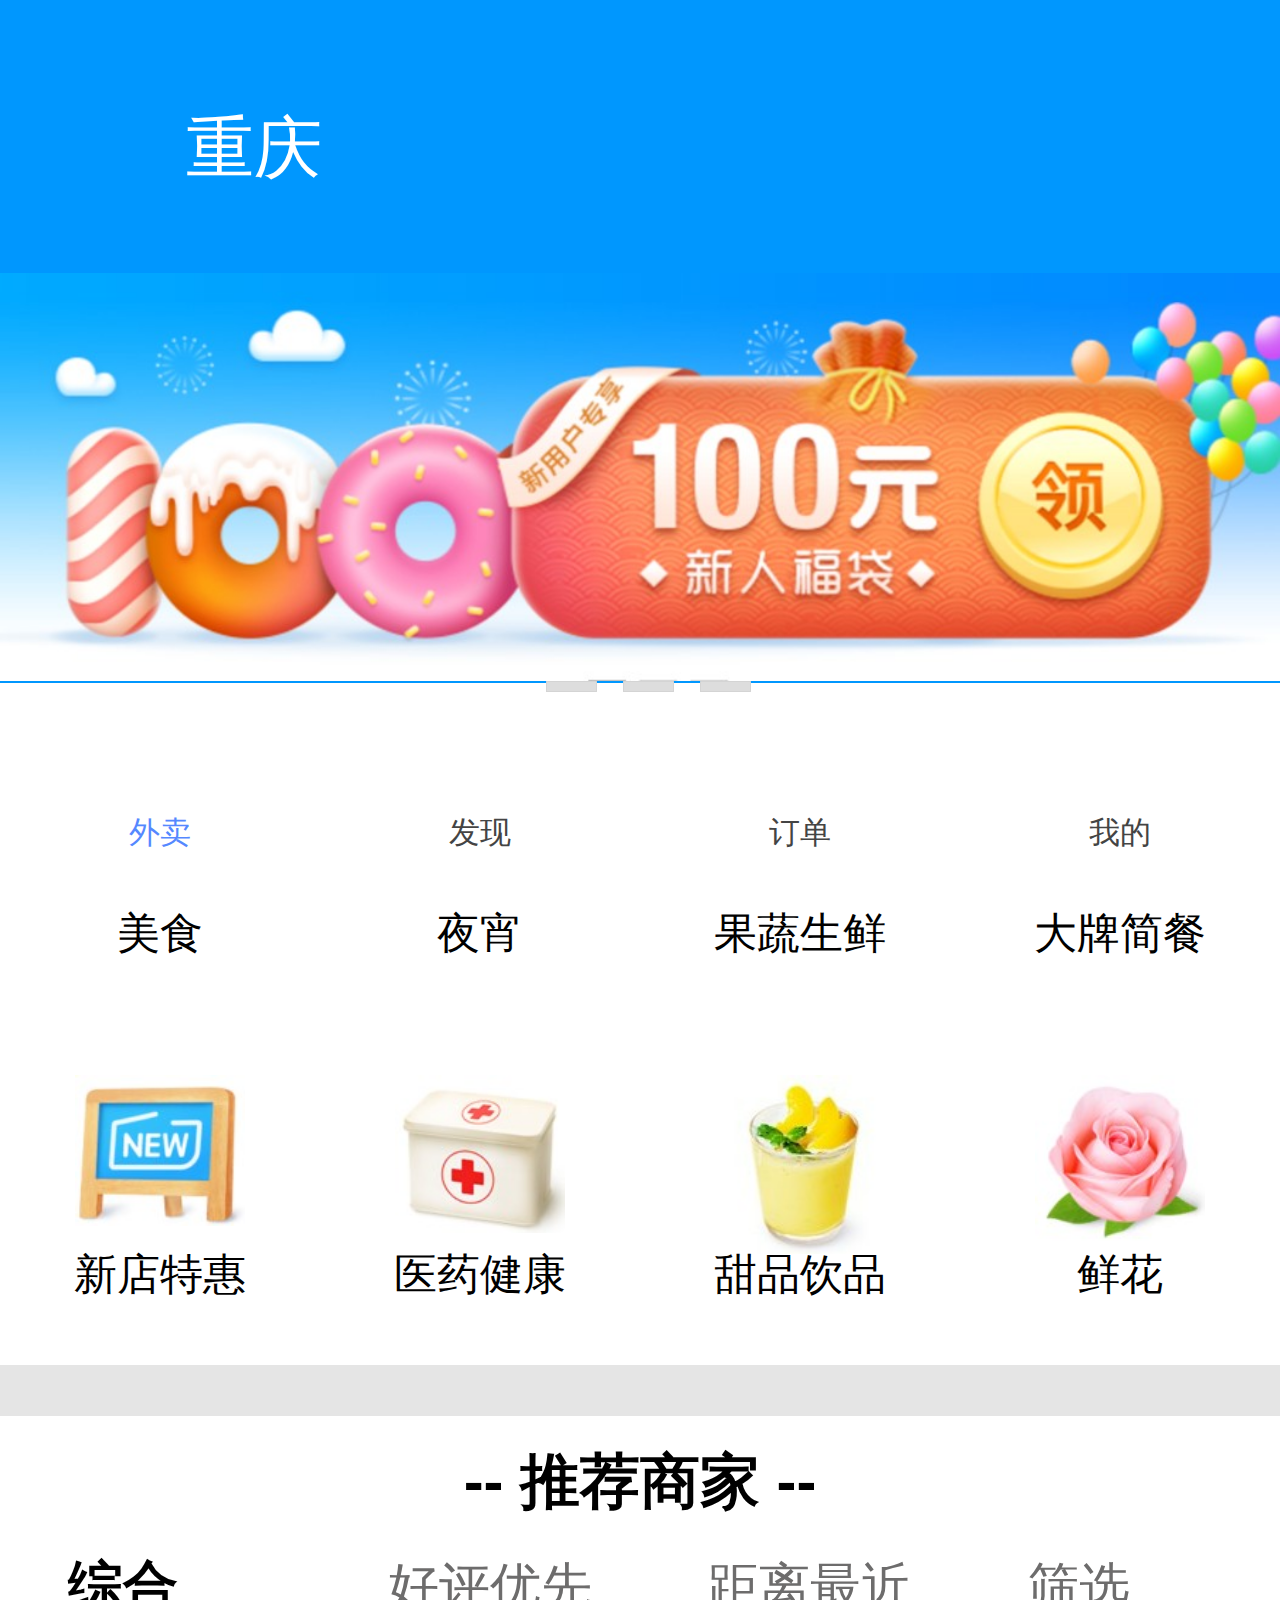
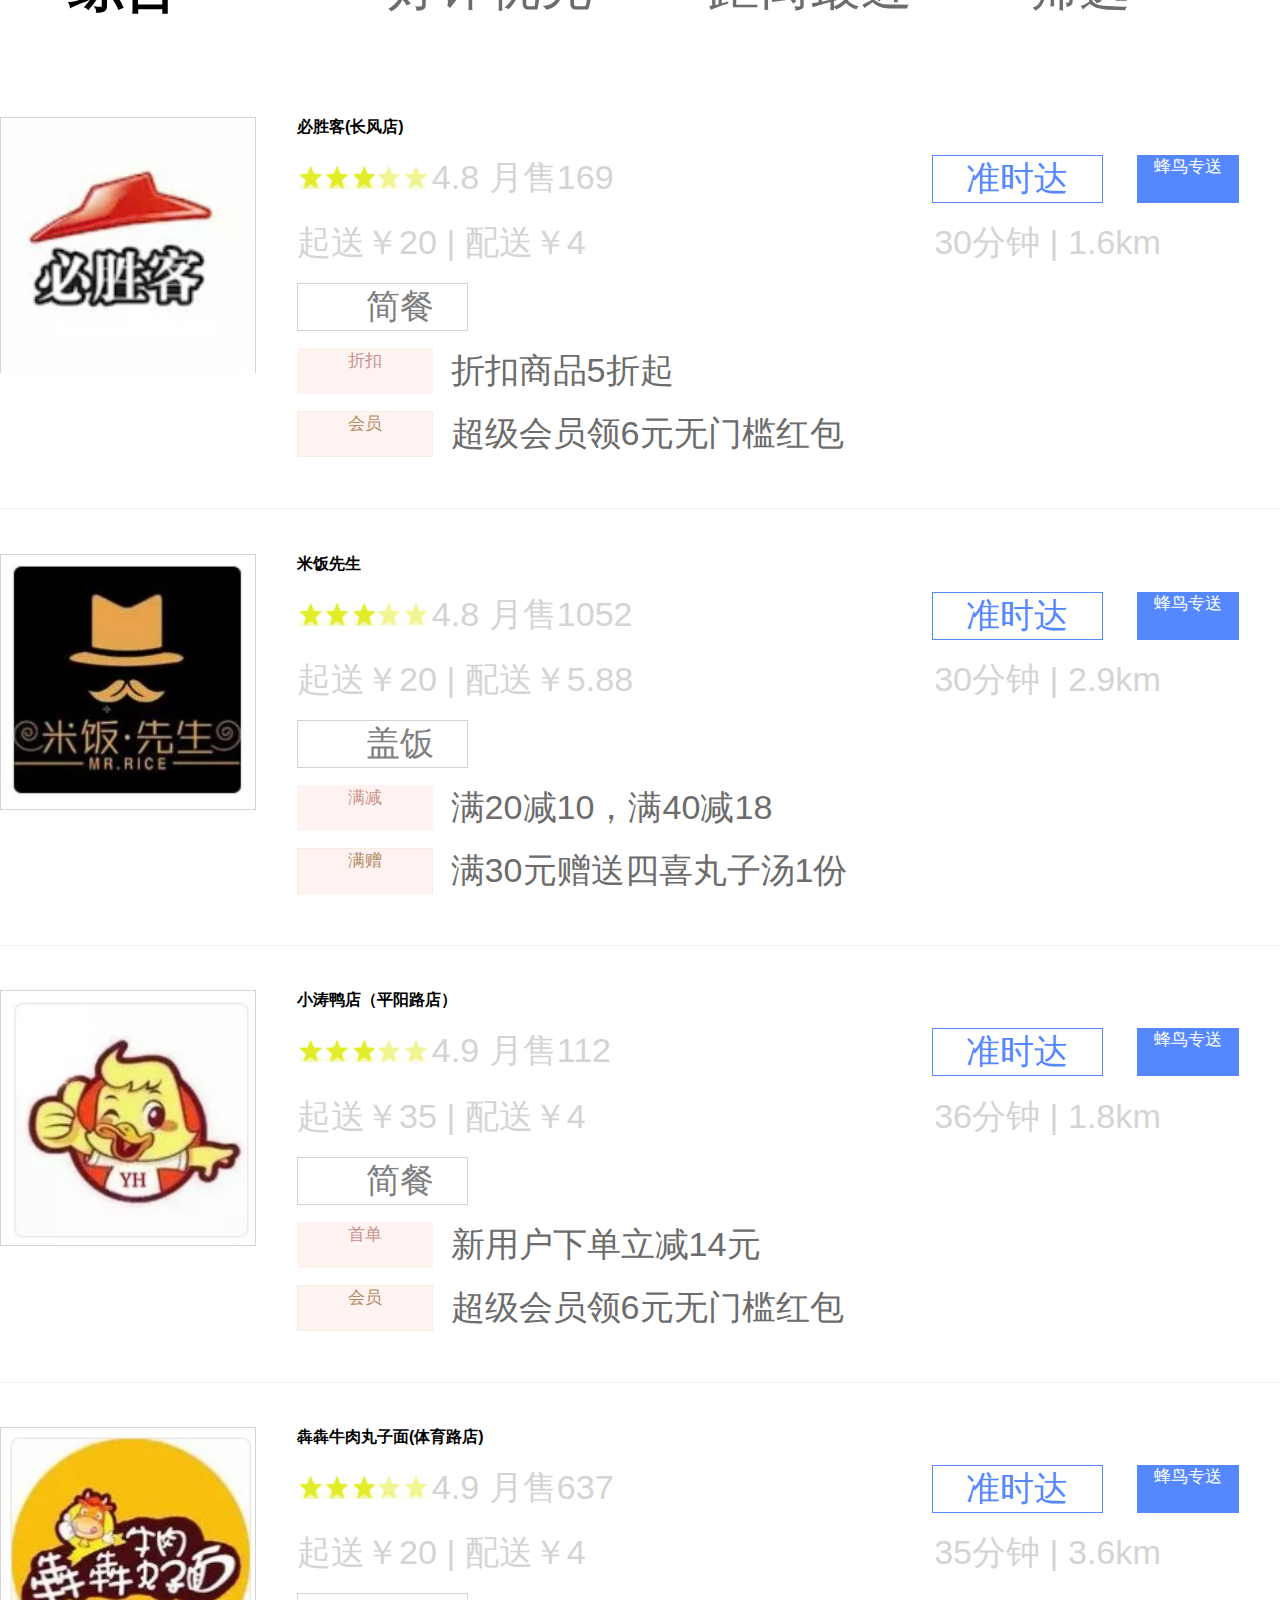
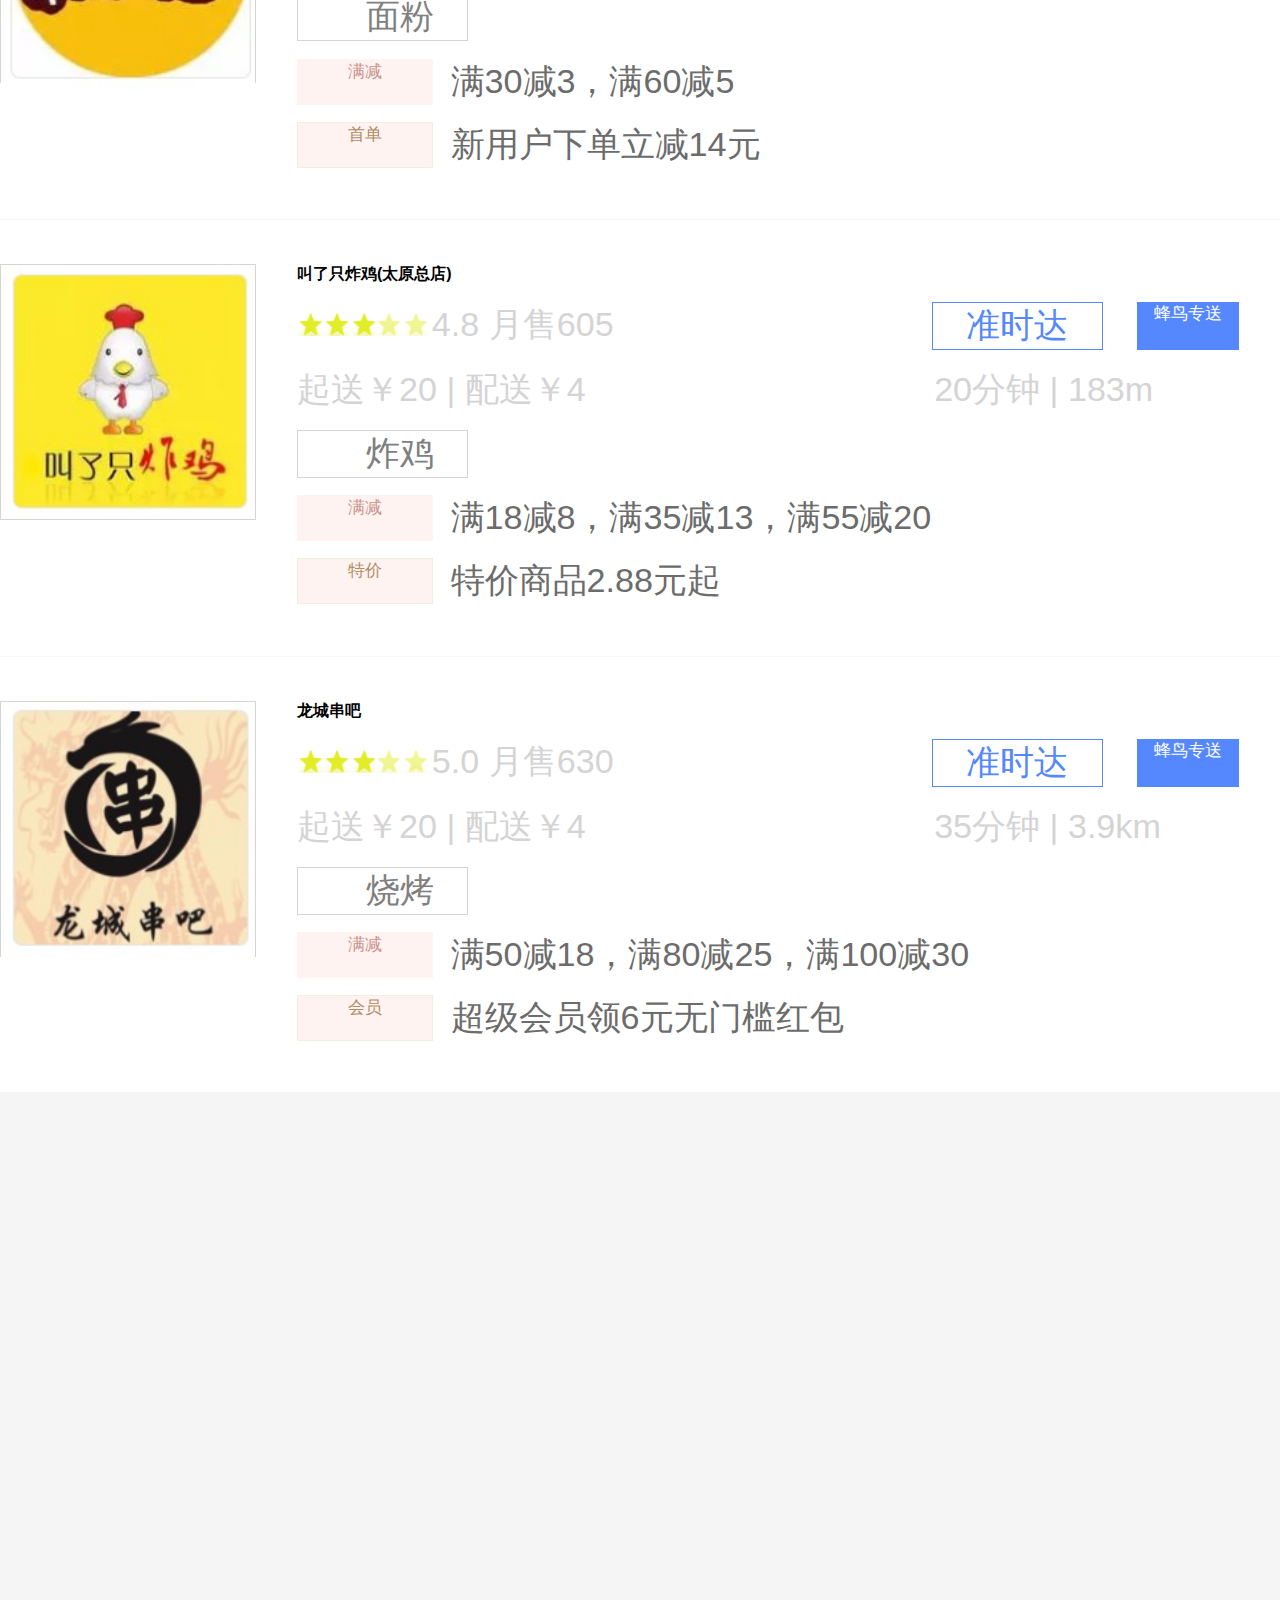
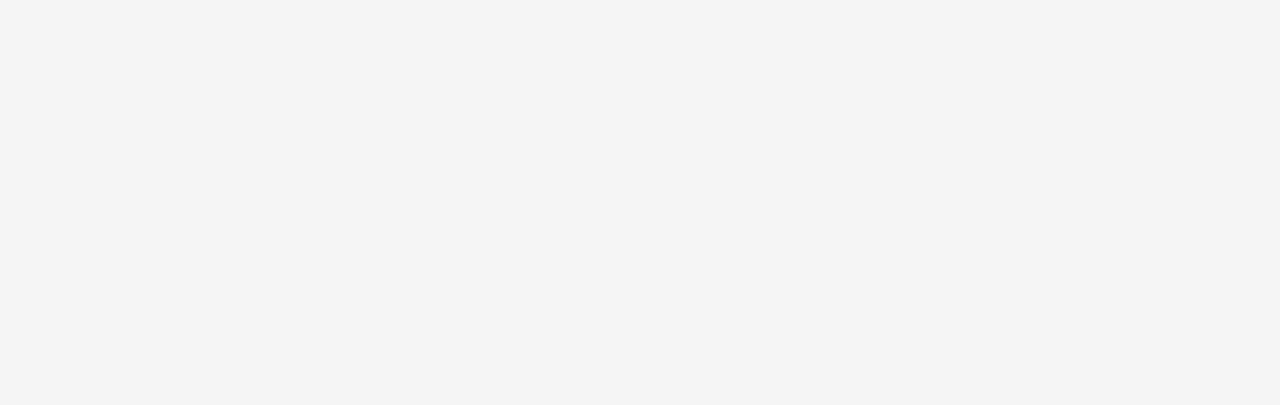
<file: index.html>
<!DOCTYPE html>
<html lang="en">
<head>
	<!-- 修改视口 -->
	<meta name="viewport" content="width=device-width,user-scalable=no,initial-scale=1.0,maximum-scale=1.0,minimum-scale=1.0">
    <meta http-equiv="X-UA-C-Compatible" content="ie=edge">
	<meta charset="UTF-8">
	<link rel="stylesheet" href="css/index.css">
	<script src="js/rem.js"></script>
	<title>主页</title>
</head>
<body>
	<div class="t-top">
		<div class="t-left">
			<i class="iconfont">&#xe611;</i>
			<span>重庆</span>
			<i class="iconfont">&#xe6aa;</i>
		</div>
		<div class="t-right">
			<i class="iconfont">&#xe6ec;</i>
		</div>
	</div>
	<div class="sousuo">
		<a href=""><img src="img/banner2.jpg" alt=""></a>
		<ul class="btn">
			<li></li>
			<li></li>
			<li></li>
		</ul>
	</div>
	<!-- 导航开始 -->
	<ul class="nav">
		<li>
			<a href="" class="kuang">
				<div class="yuan">
					<img src="img/meishi.jpg" alt="">
				</div>
				<p>美食</p>
			</a>
		</li>
		<li>
			<a href="" class="kuang">
				<div class="yuan">
					<img src="img/yeshi.jpg" alt="">
				</div>
				<p>夜宵</p>
			</a>
		</li>
		<li>
			<a href="" class="kuang">
				<div class="yuan">
					<img src="img/shop1.jpg" alt="">
				</div>
				<p>果蔬生鲜</p>
			</a>
		</li>
		<li>
			<a href="" class="kuang">
				<div class="yuan">
					<img src="img/dapai.jpg" alt="">
				</div>
				<p>大牌简餐</p>
			</a>
		</li>
	</ul>
	<ul class="nav">
		<li>
			<a href="" class="kuang">
				<div class="yuan">
					<img src="img/new1.jpg" alt="">
				</div>
				<p>新店特惠</p>
			</a>
		</li>
		<li>
			<a href="" class="kuang">
				<div class="yuan">
					<img src="img/health.jpg" alt="">
				</div>
				<p>医药健康</p>
			</a>
		</li>
		<li>
			<a href="" class="kuang">
				<div class="yuan">
					<img src="img/juice3.jpg" alt="">
				</div>
				<p>甜品饮品</p>
			</a>
		</li>
		<li>
			<a href="" class="kuang">
				<div class="yuan">
					<img src="img/flower.jpg" alt="">
				</div>
				<p>鲜花</p>
			</a>
		</li>
	</ul>
<!-- 内容开始 -->
   <div class="neir-box">
   	    <div class="neir-box-t">
   	    	<div class="neir-box-t-s">-- 推荐商家 --</div>
   	    	<div class="neir-box-t-x">
   	    		<ul class="bar">
   	    			<li>
   	    				<span class="zonghe">综合</span>
   	    				<i class="iconfont">&#xe6aa;</i>
   	    			</li>
   	    			<li>
   	    				<span class="haoping">好评优先</span>
   	    			</li>
   	    			<li>
   	    				<span class="haoping">距离最近</span>
   	    			</li>
   	    			<li>
   	    				<span class="haoping">筛选</span>
   	    				<i class="iconfont">&#xe6aa;</i>
   	    			</li>
   	    		</ul>
   	    	</div>
   	    </div>
   	    <div class="neir-box-b">
			<a href="liebiao.html">
				<div class="neir-left">
					<img src="img/beshengke.png" alt="">
				</div>
				<div class="neir-right">
					<div class="neir-1">
                         <h3>必胜客(长风店)</h3>
						<i class="iconfont">&#xe66f;</i>
					</div>
					<div class="neir-2">
						<div class="neir-2-left">
							<img src="img/xingji.png" alt="">4.8
							<span>月售169</span>
						</div>
						<div class="neir-2-right">
							<div class="ontime">准时达</div>
							<span>蜂鸟专送</span>
						</div>
					</div>
					<div class="neir-3">
						<div class="neir-2-left qisong">
							<span>起送￥20 | 配送￥4</span>
						</div>
						<div class="neir-2-left time">
							<span>30分钟 | 1.6km</span>
						</div>
					</div>
					<div class="neir-4">
						<div class="neir-4-box"><i class="iconfont">&#xe72e;</i>简餐</div>
					</div>
					<div class="neir-5">
						<div class="neir-5-box">折扣</div>
						<span>折扣商品5折起</span>
					</div>
					<div class="neir-5">
						<div class="neir-5-box box1">会员</div>
						<span>超级会员领6元无门槛红包</span>
					</div>
				</div>
			</a>
   	    </div>
	   <div class="neir-box-b">
		   <a href="diancai.html">
			   <div class="neir-left">
				   <img src="img/rice.jpg" alt="">
			   </div>
			   <div class="neir-right">
				   <div class="neir-1">
					   <h3>米饭先生</h3>
					   <i class="iconfont">&#xe66f;</i>
				   </div>
				   <div class="neir-2">
					   <div class="neir-2-left">
						   <img src="img/xingji.png" alt="">4.8
						   <span>月售1052</span>
					   </div>
					   <div class="neir-2-right">
						   <div class="ontime">准时达</div>
						   <span>蜂鸟专送</span>
					   </div>
				   </div>
				   <div class="neir-3">
					   <div class="neir-2-left qisong">
						   <span>起送￥20 | 配送￥5.88</span>
					   </div>
					   <div class="neir-2-left time">
						   <span>30分钟 | 2.9km</span>
					   </div>
				   </div>
				   <div class="neir-4">
					   <div class="neir-4-box"><i class="iconfont">&#xe72e;</i>盖饭</div>
				   </div>
				   <div class="neir-5">
					   <div class="neir-5-box">满减</div>
					   <span>满20减10，满40减18</span>
				   </div>
				   <div class="neir-5">
					   <div class="neir-5-box box1">满赠</div>
					   <span>满30元赠送四喜丸子汤1份</span>
				   </div>
			   </div>
		   </a>
	   </div>
	   <div class="neir-box-b">
		   <a href="">
			   <div class="neir-left">
				   <img src="img/zhaji.jpg" alt="">
			   </div>
			   <div class="neir-right">
				   <div class="neir-1">
					   <h3>小涛鸭店（平阳路店）</h3>
					   <i class="iconfont">&#xe66f;</i>
				   </div>
				   <div class="neir-2">
					   <div class="neir-2-left">
						   <img src="img/xingji.png" alt="">4.9
						   <span>月售112</span>
					   </div>
					   <div class="neir-2-right">
						   <div class="ontime">准时达</div>
						   <span>蜂鸟专送</span>
					   </div>
				   </div>
				   <div class="neir-3">
					   <div class="neir-2-left qisong">
						   <span>起送￥35 | 配送￥4</span>
					   </div>
					   <div class="neir-2-left time">
						   <span>36分钟 | 1.8km</span>
					   </div>
				   </div>
				   <div class="neir-4">
					   <div class="neir-4-box"><i class="iconfont">&#xe72e;</i>简餐</div>
				   </div>
				   <div class="neir-5">
					   <div class="neir-5-box">首单</div>
					   <span>新用户下单立减14元</span>
				   </div>
				   <div class="neir-5">
					   <div class="neir-5-box box1">会员</div>
					   <span>超级会员领6元无门槛红包</span>
				   </div>
			   </div>
		   </a>
	   </div>
	   <div class="neir-box-b">
		   <a href="">
			   <div class="neir-left">
				   <img src="img/chuanchuan.jpg" alt="">
			   </div>
			   <div class="neir-right">
				   <div class="neir-1">
					   <h3>犇犇牛肉丸子面(体育路店)</h3>
					   <i class="iconfont">&#xe66f;</i>
				   </div>
				   <div class="neir-2">
					   <div class="neir-2-left">
						   <img src="img/xingji.png" alt="">4.9
						   <span>月售637</span>
					   </div>
					   <div class="neir-2-right">
						   <div class="ontime">准时达</div>
						   <span>蜂鸟专送</span>
					   </div>
				   </div>
				   <div class="neir-3">
					   <div class="neir-2-left qisong">
						   <span>起送￥20 | 配送￥4</span>
					   </div>
					   <div class="neir-2-left time">
						   <span>35分钟 | 3.6km</span>
					   </div>
				   </div>
				   <div class="neir-4">
					   <div class="neir-4-box"><i class="iconfont">&#xe72e;</i>面粉</div>
				   </div>
				   <div class="neir-5">
					   <div class="neir-5-box">满减</div>
					   <span>满30减3，满60减5</span>
				   </div>
				   <div class="neir-5">
					   <div class="neir-5-box box1">首单</div>
					   <span>新用户下单立减14元</span>
				   </div>
			   </div>
		   </a>
	   </div>
	   <div class="neir-box-b">
		   <a href="">
			   <div class="neir-left">
				   <img src="img/zhaji%20(2).jpg" alt="">
			   </div>
			   <div class="neir-right">
				   <div class="neir-1">
					   <h3>叫了只炸鸡(太原总店)</h3>
					   <i class="iconfont">&#xe66f;</i>
				   </div>
				   <div class="neir-2">
					   <div class="neir-2-left">
						   <img src="img/xingji.png" alt="">4.8
						   <span>月售605</span>
					   </div>
					   <div class="neir-2-right">
						   <div class="ontime">准时达</div>
						   <span>蜂鸟专送</span>
					   </div>
				   </div>
				   <div class="neir-3">
					   <div class="neir-2-left qisong">
						   <span>起送￥20 | 配送￥4</span>
					   </div>
					   <div class="neir-2-left time">
						   <span>20分钟 | 183m</span>
					   </div>
				   </div>
				   <div class="neir-4">
					   <div class="neir-4-box"><i class="iconfont">&#xe72e;</i>炸鸡</div>
				   </div>
				   <div class="neir-5">
					   <div class="neir-5-box">满减</div>
					   <span>满18减8，满35减13，满55减20</span>
				   </div>
				   <div class="neir-5">
					   <div class="neir-5-box box1">特价</div>
					   <span>特价商品2.88元起</span>
				   </div>
			   </div>
		   </a>
	   </div>
	   <div class="neir-box-b">
		   <a href="">
			   <div class="neir-left">
				   <img src="img/chuanba.jpg" alt="">
			   </div>
			   <div class="neir-right">
				   <div class="neir-1">
					   <h3>龙城串吧</h3>
					   <i class="iconfont">&#xe66f;</i>
				   </div>
				   <div class="neir-2">
					   <div class="neir-2-left">
						   <img src="img/xingji.png" alt="">5.0
						   <span>月售630</span>
					   </div>
					   <div class="neir-2-right">
						   <div class="ontime">准时达</div>
						   <span>蜂鸟专送</span>
					   </div>
				   </div>
				   <div class="neir-3">
					   <div class="neir-2-left qisong">
						   <span>起送￥20 | 配送￥4</span>
					   </div>
					   <div class="neir-2-left time">
						   <span>35分钟 | 3.9km</span>
					   </div>
				   </div>
				   <div class="neir-4">
					   <div class="neir-4-box"><i class="iconfont">&#xe72e;</i>烧烤</div>
				   </div>
				   <div class="neir-5">
					   <div class="neir-5-box">满减</div>
					   <span>满50减18，满80减25，满100减30</span>
				   </div>
				   <div class="neir-5">
					   <div class="neir-5-box box1">会员</div>
					   <span>超级会员领6元无门槛红包</span>
				   </div>
			   </div>
		   </a>
	   </div>
   </div>
  <!-- 底部开始 -->
	<footer>
		<ul>
			<li>
				<a href="">
					<i class="iconfont ic1 ic2">&#xe722;</i>
					<div class="footer-text footer-text1">外卖</div>
				</a>
			</li>
			
			<li>
				<a href="find.html">
					<i class="iconfont">&#xe609;</i>
					<div class="footer-text">发现</div>
				</a>
			</li>
			
			<li>
				<a href="dingdan.html">
					<i class="iconfont">&#xe645;</i>
					<div class="footer-text ">订单</div>
				</a>
			</li>
			
			<li>
				<a href="my.html">
					<i class="iconfont">&#xe617;</i>
					<div class="footer-text ">我的</div>
				</a>
			</li>
		</ul>
	</footer>
	<!-- 底部结束 -->
</body>
</html>
</file>
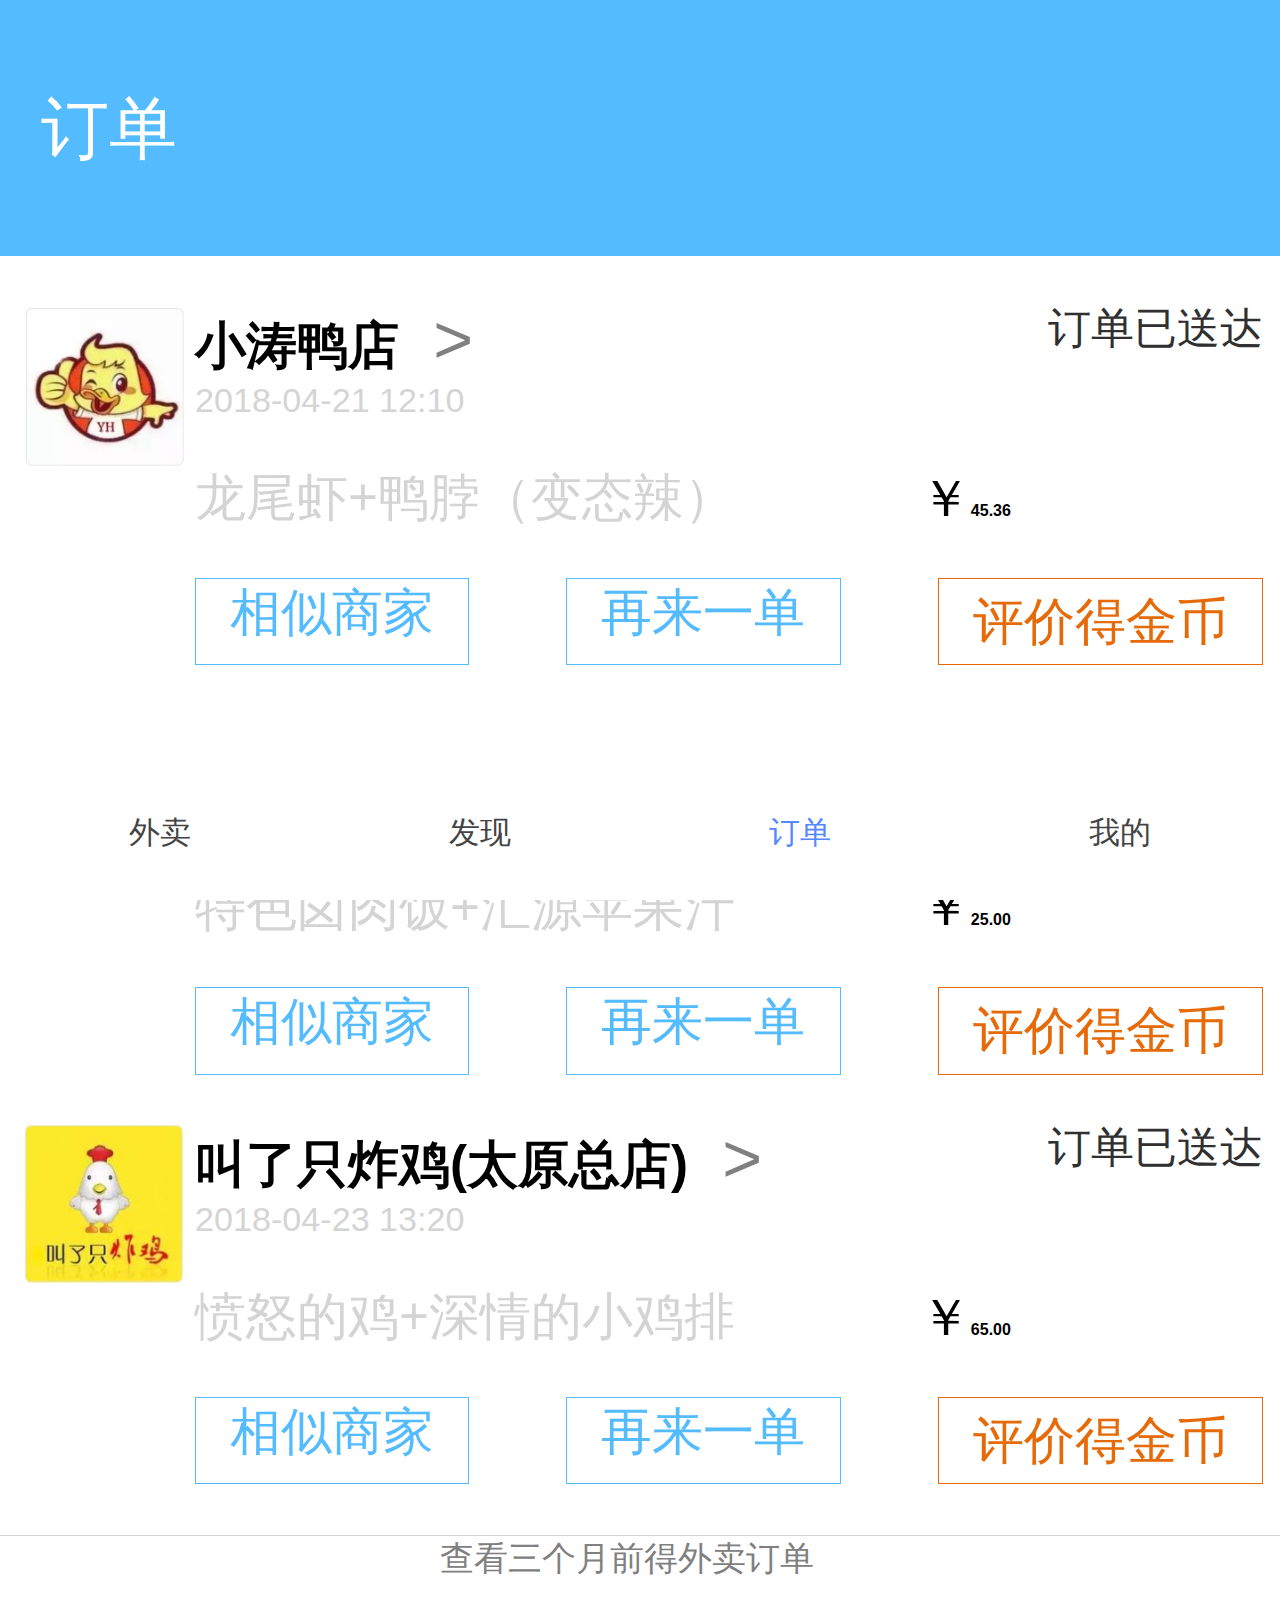
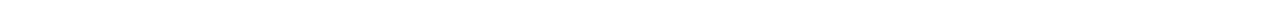
<file: dingdan.html>
<!DOCTYPE html>
<html lang="en">
<head>
    <!-- 修改视口 -->
    <meta name="viewport" content="width=device-width,user-scalable=no,initial-scale=1.0,maximum-scale=1.0,minimum-scale=1.0">
    <meta http-equiv="X-UA-C-Compatible" content="ie=edge">
    <meta charset="UTF-8">
    <link rel="stylesheet" href="css/dingdan.css">
    <script src="js/rem.js"></script>
    <title>订单</title>
</head>
<body>
<header>
    <div class="dingdan">订单</div>
</header>
<section>
    <div class="dd-box">
        <div class="dd-box-left">
            <a href="">
                <img src="img/zhaji.jpg" alt="">
            </a>
        </div>
        <ul class="dd-box-right">
            <li>
                <a href="" class="jiantou"><span class="shop">小涛鸭店</span>&gt</a>
                <span class="songda">订单已送达</span>
            </li>
            <li>
                <span class="time">2018-04-21 12:10</span>
            </li>
            <li>
                <a href="" class="juice"><span class="caidan">龙尾虾+鸭脖（变态辣） </span>￥<strong>45.36</strong></a>
            </li>
            <li>
                <span class="same">相似商家</span>
                <span class="more">再来一单</span>
                <span class="message">评价得金币</span>
            </li>
        </ul>
    </div>
</section>
<section>
    <div class="dd-box">
        <div class="dd-box-left">
            <a href="">
                <img src="img/rice.jpg" alt="">
            </a>
        </div>
        <ul class="dd-box-right">
            <li>
                <a href="" class="jiantou"><span class="shop">米饭先生</span>&gt</a>
                <span class="songda">订单已送达</span>
            </li>
            <li>
                <span class="time">2018-04-25 12:30</span>
            </li>
            <li>
                <a href="" class="juice"><span class="caidan">特色卤肉饭+汇源苹果汁 </span>￥<strong>25.00</strong></a>
            </li>
            <li>
                <span class="same">相似商家</span>
                <span class="more">再来一单</span>
                <span class="message">评价得金币</span>
            </li>
        </ul>
    </div>
</section>
<section>
    <div class="dd-box">
        <div class="dd-box-left">
            <a href="">
                <img src="img/zhaji%20(2).jpg" alt="">
            </a>
        </div>
        <ul class="dd-box-right">
            <li>
                <a href="" class="jiantou"><span class="shop">叫了只炸鸡(太原总店)</span>&gt</a>
                <span class="songda">订单已送达</span>
            </li>
            <li>
                <span class="time">2018-04-23 13:20</span>
            </li>
            <li>
                <a href="" class="juice"><span class="caidan">愤怒的鸡+深情的小鸡排 </span>￥<strong>65.00</strong></a>
            </li>
            <li>
                <span class="same">相似商家</span>
                <span class="more">再来一单</span>
                <span class="message">评价得金币</span>
            </li>
        </ul>
    </div>
</section>
<section>
    <div class="chakan">
        <div class="search"><span>查看三个月前得外卖订单</span><i class="iconfont">&#xe6aa;</i></div>
    </div>
</section>
<!-- 底部开始 -->
<footer>
    <ul>
        <li>
            <a href="i">
                <i class="iconfont">&#xe722;</i>
                <div class="footer-text">外卖</div>
            </a>
        </li>

        <li>
            <a href="find.html">
                <i class="iconfont">&#xe609;</i>
                <div class="footer-text">发现</div>
            </a>
        </li>

        <li>
            <a href="dingdan.html">
                <i class="iconfont ic1">&#xe645;</i>
                <div class="footer-text footer-text1">订单</div>
            </a>
        </li>

        <li>
            <a href="my.html">
                <i class="iconfont">&#xe617;</i>
                <div class="footer-text ">我的</div>
            </a>
        </li>
    </ul>
</footer>
<!-- 底部结束 -->
</body>
</html>
</file>
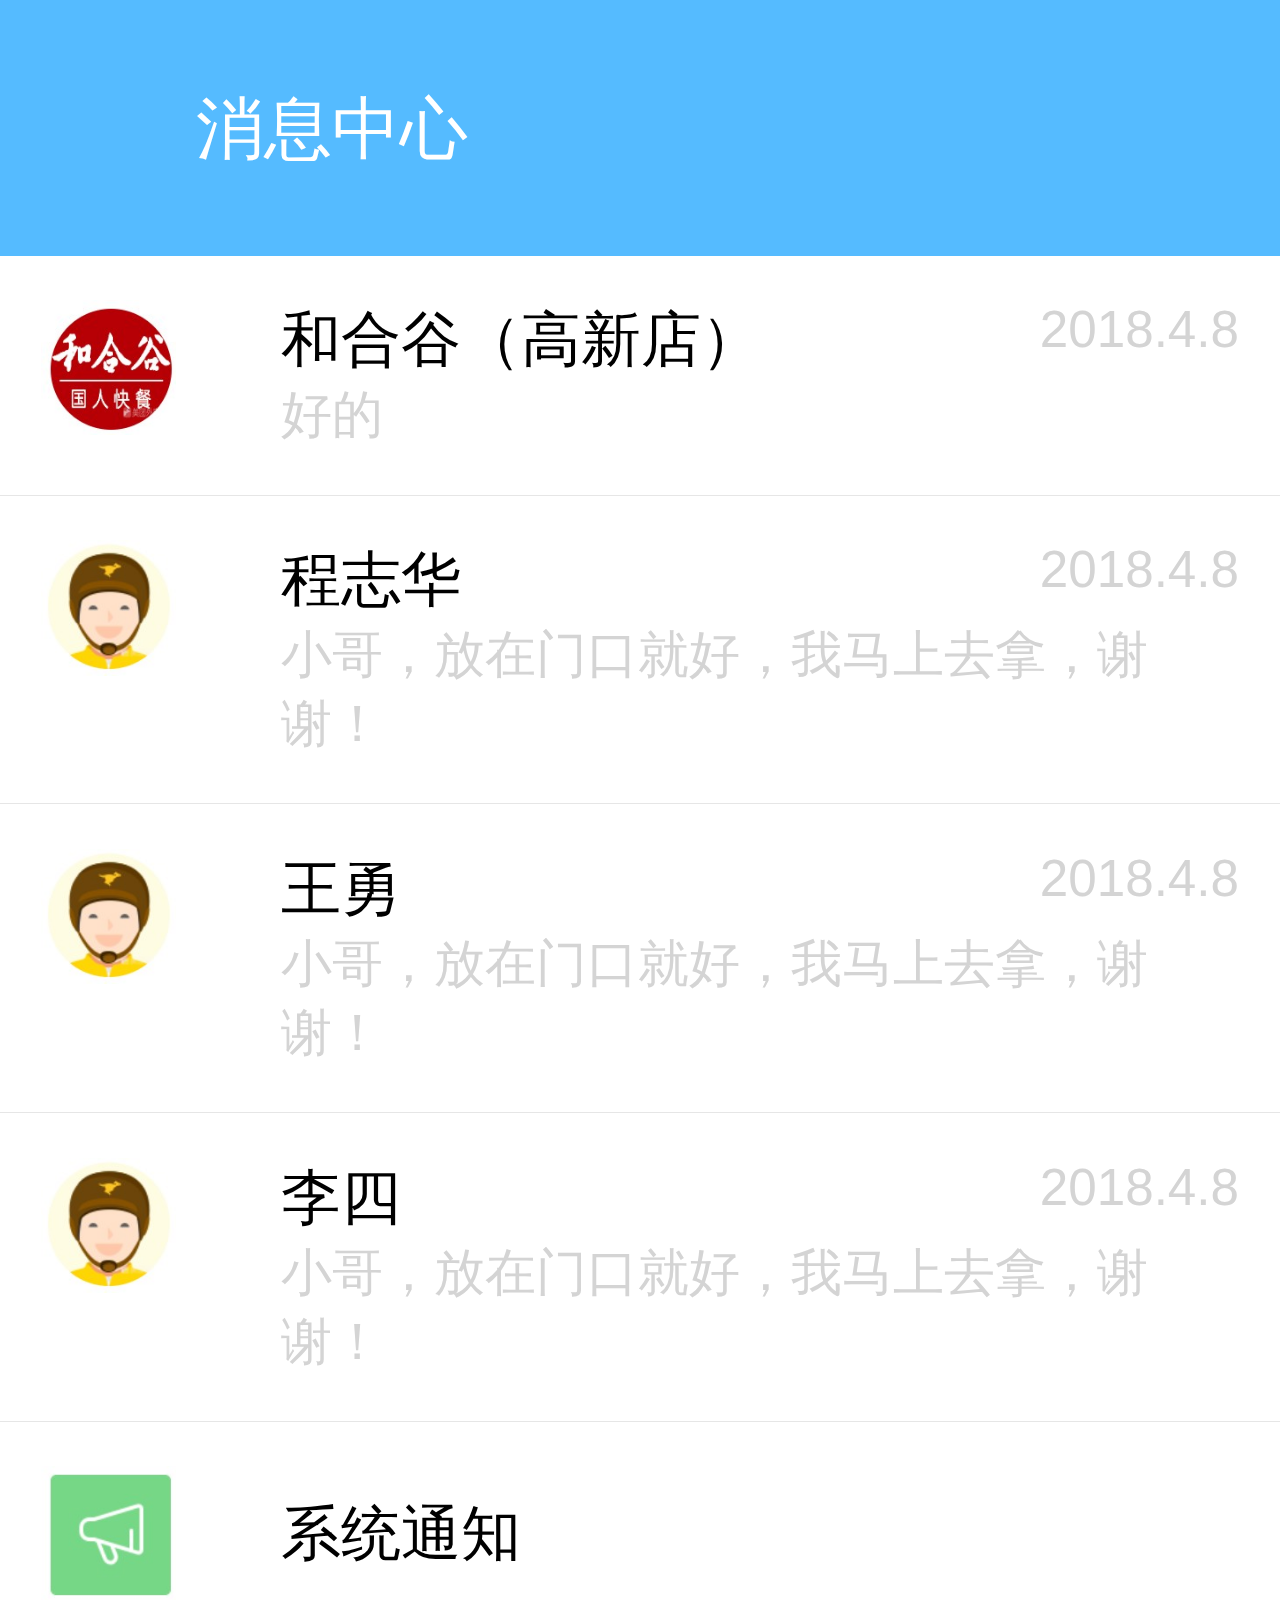
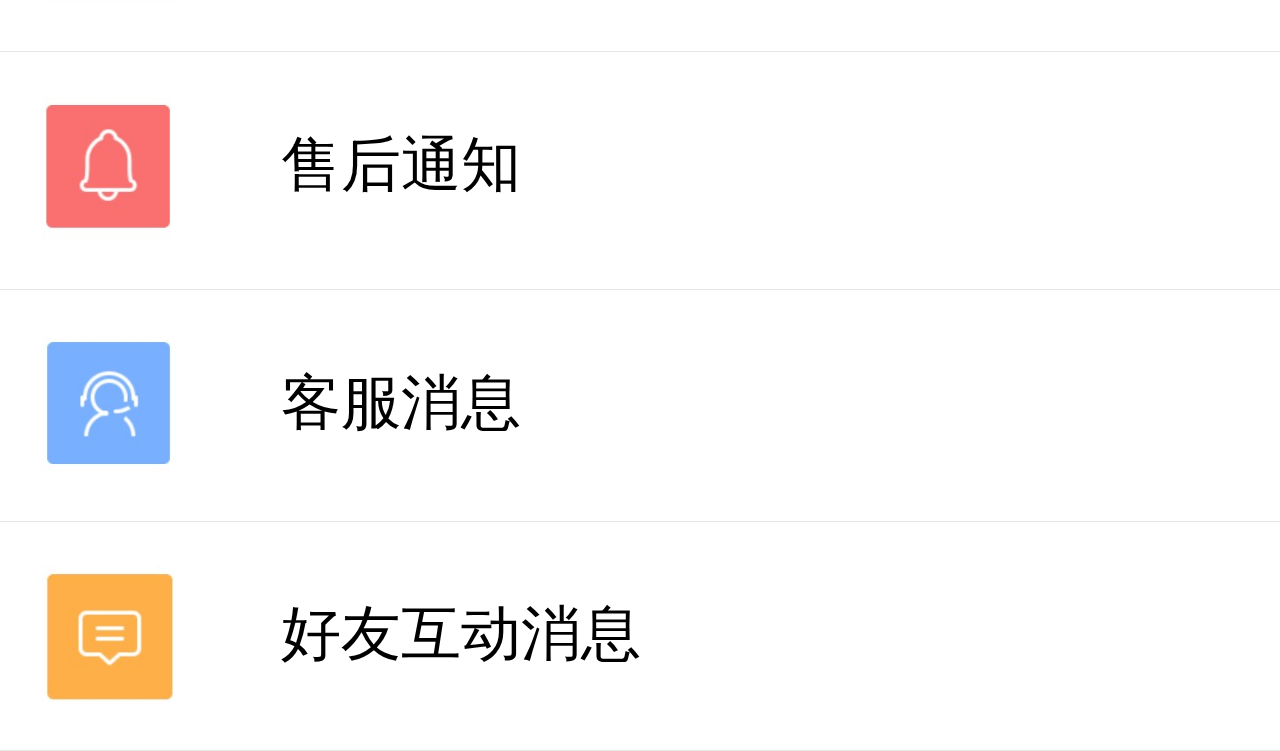
<file: find.html>
<!DOCTYPE html>
<html lang="en">
<head>
    <!-- 修改视口 -->
    <meta name="viewport" content="width=device-width,user-scalable=no,initial-scale=1.0,maximum-scale=1.0,minimum-scale=1.0">
    <meta http-equiv="X-UA-C-Compatible" content="ie=edge">
    <meta charset="UTF-8">
    <link rel="stylesheet" href="css/find.css">
    <script src="js/rem.js"></script>
    <title>发现</title>
</head>
<body>
<div class="t-top">
    <div class="t-left">
        <a href="index.html"> <i class="iconfont">&#xe62c;</i></a>
        <span>消息中心</span>
    </div>
</div>
<section>
    <div class="box">
        <a href="">
            <div class="left">
                <img src="img/hehegu.jpg" alt="">
            </div>
            <div class="right">
                <div class="top">
                    <span class="name">和合谷（高新店）</span>2018.4.8
                </div>
                <div class="bottom">
                    <p>好的</p>
                </div>
            </div>
        </a>
    </div>
</section>
<section>
    <div class="box">
        <a href="">
            <div class="left">
                <img src="img/waimai.jpg" alt="">
            </div>
            <div class="right">
                <div class="top">
                    <span class="name">程志华</span>2018.4.8
                </div>
                <div class="bottom">
                    <p>小哥，放在门口就好，我马上去拿，谢谢！</p>
                </div>
            </div>
        </a>
    </div>
</section>
<section>
    <div class="box">
        <a href="">
            <div class="left">
                <img src="img/waimai.jpg" alt="">
            </div>
            <div class="right">
                <div class="top">
                    <span class="name">王勇</span>2018.4.8
                </div>
                <div class="bottom">
                    <p>小哥，放在门口就好，我马上去拿，谢谢！</p>
                </div>
            </div>
        </a>
    </div>
</section>
<section>
    <div class="box">
        <a href="">
            <div class="left">
                <img src="img/waimai.jpg" alt="">
            </div>
            <div class="right">
                <div class="top">
                    <span class="name">李四</span>2018.4.8
                </div>
                <div class="bottom">
                    <p>小哥，放在门口就好，我马上去拿，谢谢！</p>
                </div>
            </div>
        </a>
    </div>
</section>
<section>
    <div class="box">
        <a href="">
            <div class="left">
                <img src="img/xitong.jpg" alt="">
            </div>
            <div class="right">
                <span class="tongzhi">系统通知</span>
            </div>
        </a>
    </div>
</section>
<section>
    <div class="box">
        <a href="">
            <div class="left">
                <img src="img/shouhou.jpg" alt="">
            </div>
            <div class="right">
                <span class="tongzhi">售后通知</span>
            </div>
        </a>
    </div>
</section>
<section>
    <div class="box">
        <a href="">
            <div class="left">
                <img src="img/kefu.jpg" alt="">
            </div>
            <div class="right">
                <span class="tongzhi">客服消息</span>
            </div>
        </a>
    </div>
</section>
<section>
    <div class="box">
        <a href="">
            <div class="left">
                <img src="img/hudong.jpg" alt="">
            </div>
            <div class="right">
                <span class="tongzhi">好友互动消息</span>
            </div>
        </a>
    </div>
</section>
</body>
</html>
</file>
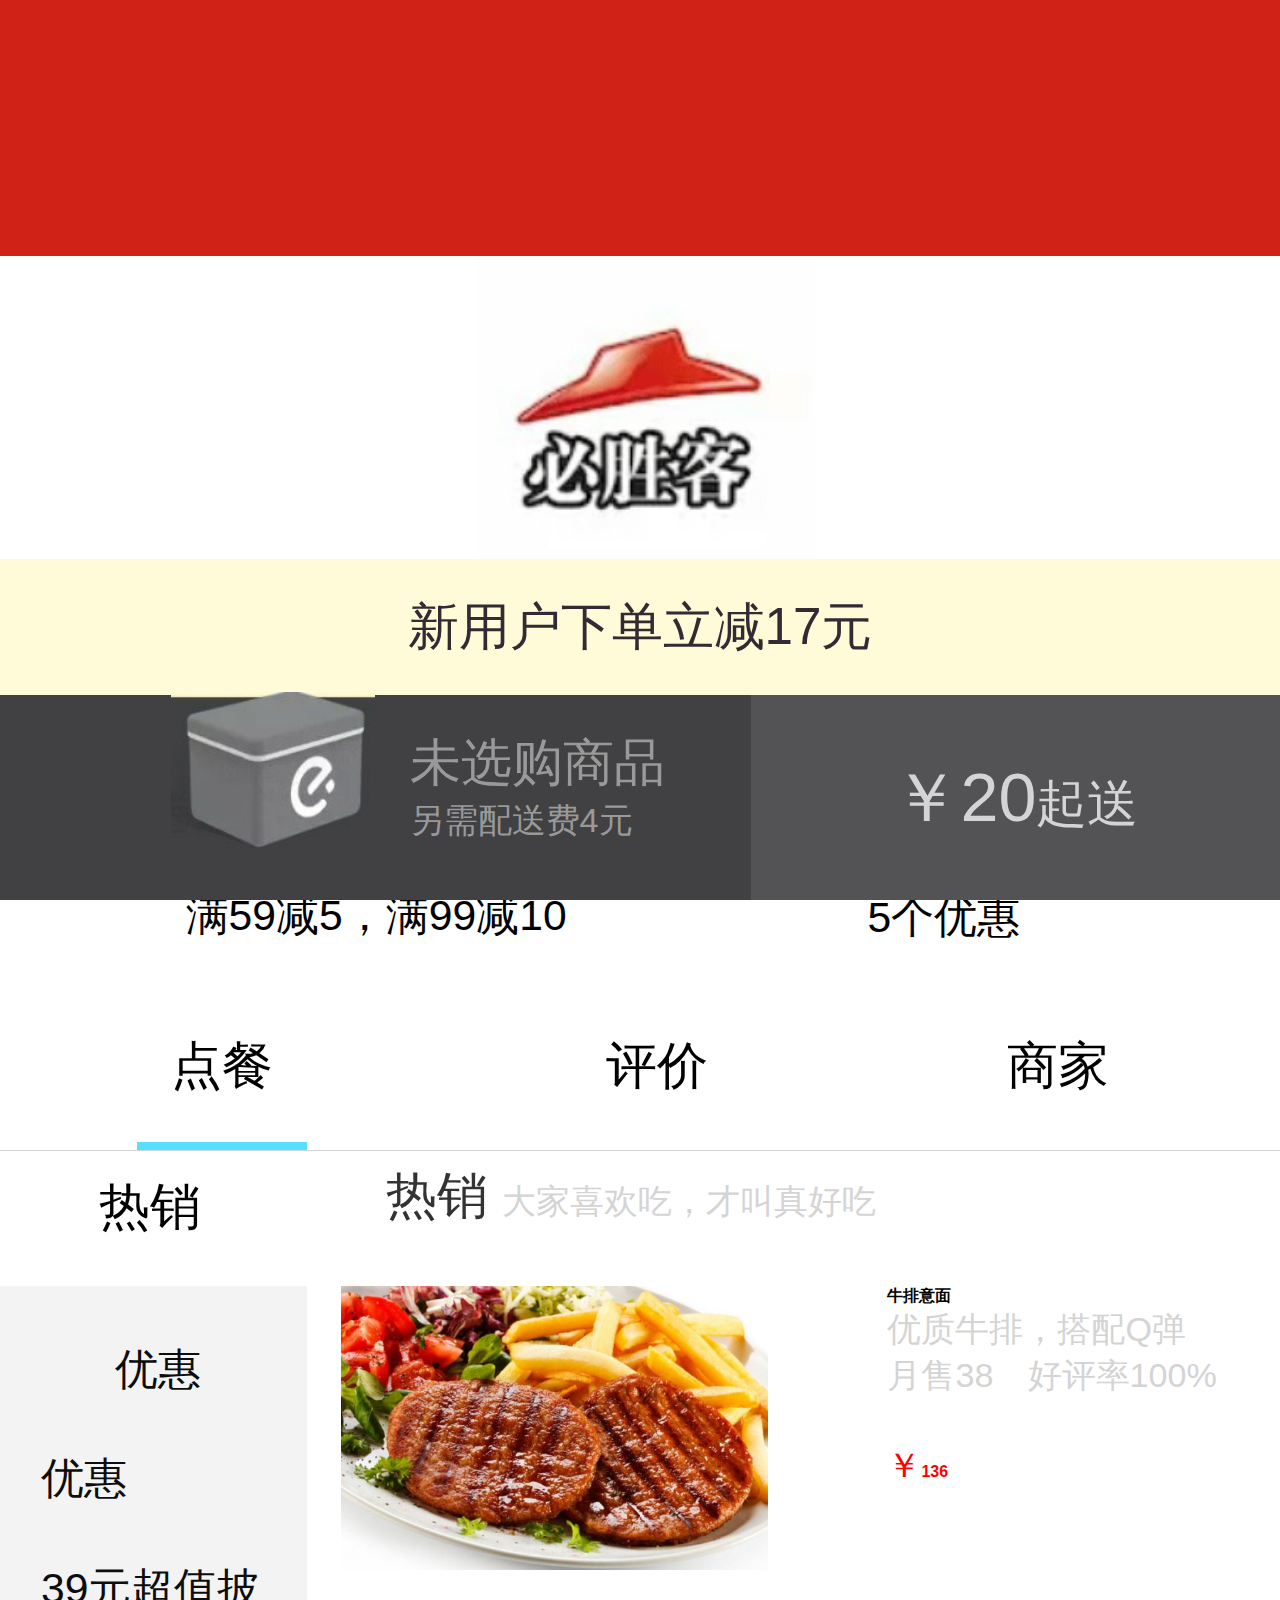
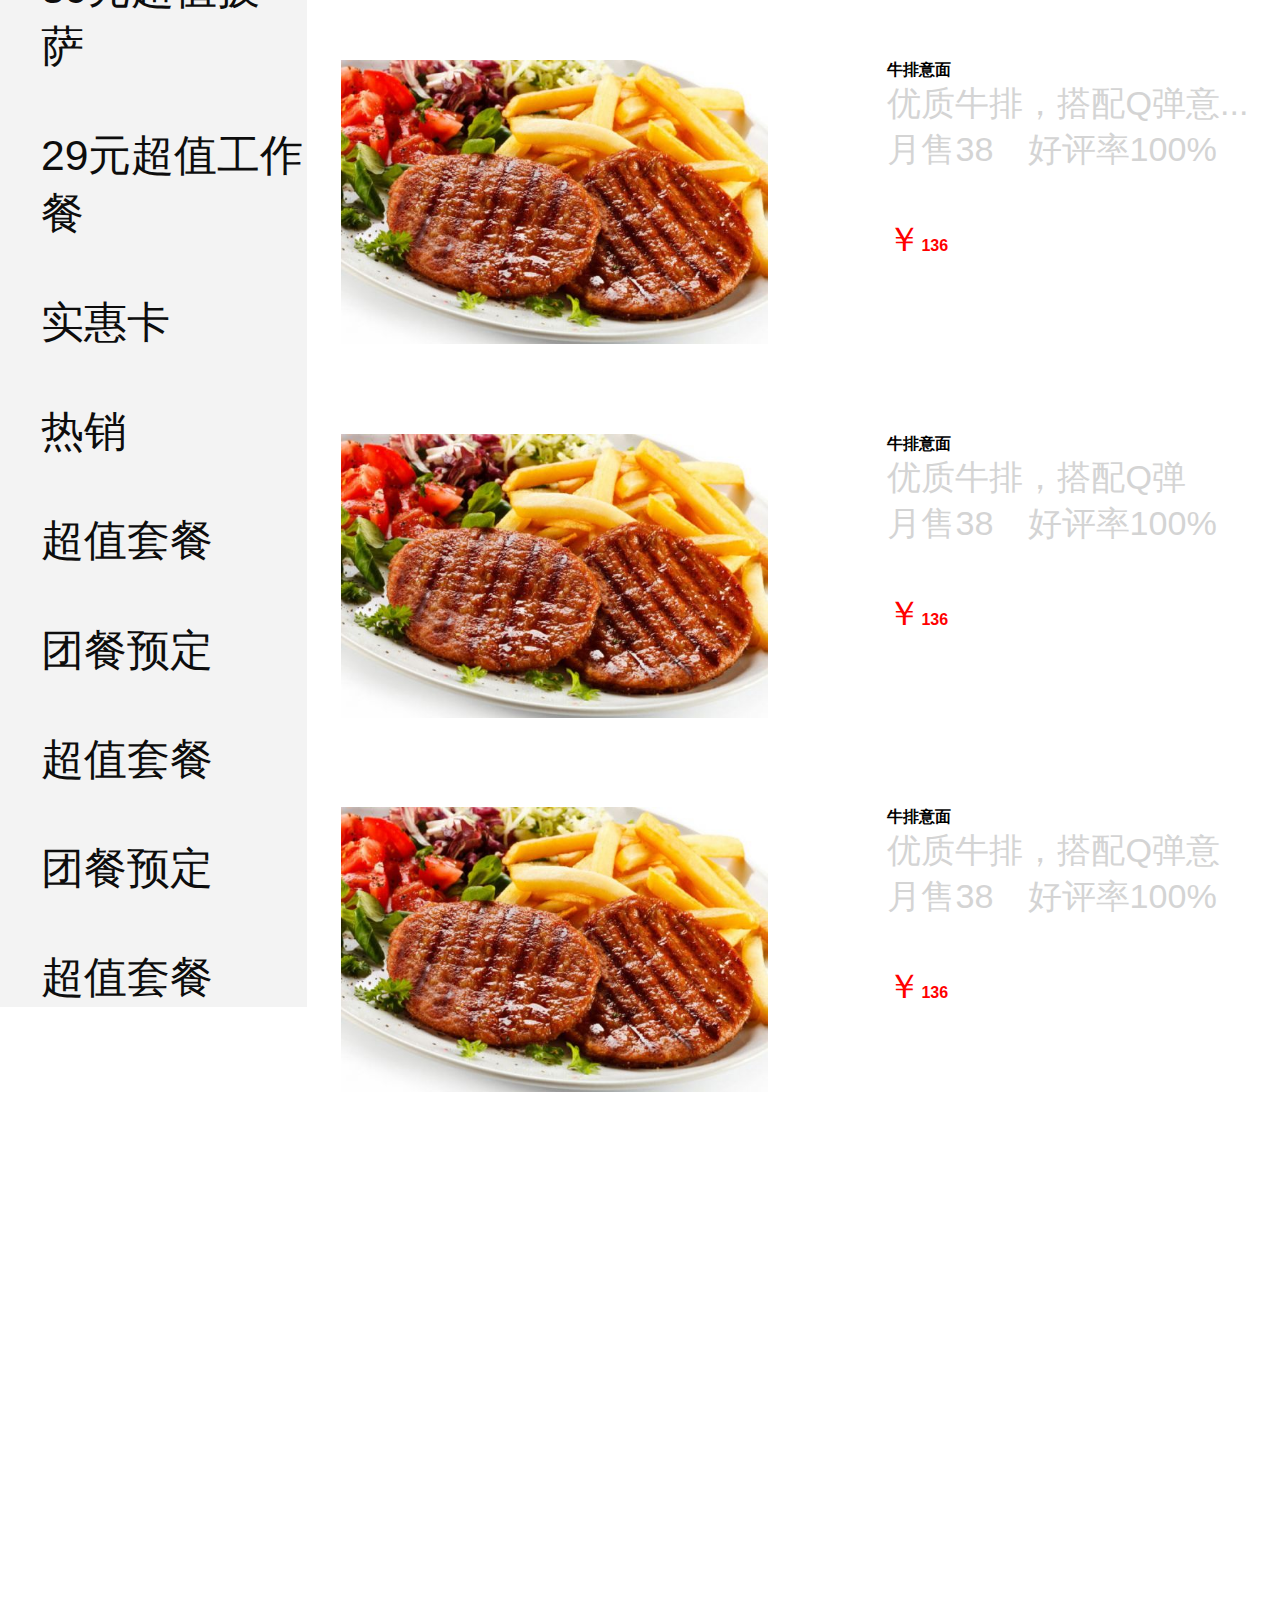
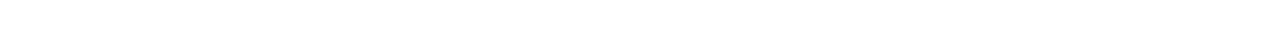
<file: liebiao.html>
<!DOCTYPE html>
<html lang="en">
<head>
	<!-- 修改视口 -->
	<meta name="viewport" content="width=device-width,user-scalable=no,initial-scale=1.0,maximum-scale=1.0,minimum-scale=1.0">
	<meta http-equiv="X-UA-C-Compatible" content="ie=edge">
	<meta charset="UTF-8">
	<link rel="stylesheet" href="css/liebiao.css">
	<script src="js/rem.js"></script>
	<title>列表页</title>
</head>
<body>
 <header>
     <div class="t-box">
		 <a href="index.html">
			 <div class="t-box-l">
				 <i class="iconfont">&#xe62c;</i>
			 </div>
			 <div class="t-box-r">
				 <i class="iconfont">&#xe62e;</i>
				 <i class="iconfont">&#xe64c;</i>
				 <i class="iconfont">&#xe634;</i>
			 </div>
		 </a>
	 </div>
	 <div class="logo">
		 <img src="img/beshengke.png" alt="">
	 </div>
	 <div class="shoucang">
		 <i class="iconfont ic1">&#xe639;</i>
	 </div>
 </header>
<!--品牌介绍-->
<section>
     <div class="pinp-box">
		 <div class="pinp-t">
			 <a href="">必胜客（太原风味店）</a>
		 </div>
		 <div class="pinp-c">
			 <div class="pinp-c-l">
				 <a href=""><img src="img/xingji.png" alt=""></a>
				 <span>5.0</span>
			 </div>
			 <div class="pinp-c-c">
				 <span>月售150</span>
			 </div>
			 <div class="pinp-c-r">
				 <span>蜂鸟专送约29分钟</span>
			 </div>
		 </div>
		 <div class="pinp-b">
			 <span>欢迎光临，用餐高峰期请提前下单，谢谢</span>
		 </div>
		 <div class="pinp-zx">
			 <div class="pinp-zx-left">
				 <div class="pinp-zx-left-l">
					 <i class="iconfont">&#xe605;</i>
					 <span>满59减5，满99减10</span>
				 </div>
			 </div>
			 <div class="pinp-zx-right">
				 <span>5个优惠<i class="iconfont">&#xe668;</i></span>
			 </div>
		 </div>
	 </div>
</section>
 <ul class="liebiao-">
	 <li>
		 <a href="liebiao.html">点餐</a>
		 <div class="xia-hua pull"></div>
		 </div>
	 </li>
	 <li>
		 <a href="pingjia.html">评价</a>
	 </li>
	 <li>
		 <a href="shangjia.html">商家</a>
	 </li>
 </ul>
<div class="rexiao">
	<div class="rexiao-left">
		<a href="">
			<i class="iconfont">&#xe61b;</i>
			<span>热销</span>
		</a>
	</div>
	<div class="rexiao-right">
		<a href="">
			热销
			<span>大家喜欢吃，才叫真好吃</span>
		</a>
	</div>
</div>
<!--aside开始-->
<section>
	<div class="aside">
		<ul>
			<li>
				<a href=""><i class="iconfont">&#xe605;</i>优惠</a>
			</li>
			<li>
				<a href="">优惠</a>
			</li>
			<li>
				<a href="">39元超值披萨</a>
			</li>
			<li>
				<a href="">29元超值工作餐</a>
			</li>
			<li>
				<a href="">实惠卡</a>
			</li>
			<li>
				<a href="">热销</a>
			</li>
			<li>
				<a href="">超值套餐</a>
			</li>
			<li>
				<a href="">团餐预定</a>
			</li>
			<li>
				<a href="">超值套餐</a>
			</li>
			<li>
				<a href="">团餐预定</a>
			</li>
			<li>
				<a href="">超值套餐</a>
			</li>
		</ul>
	</div>
	<div class="aside-right">
		<div class="aside-right-left">
			<a href="xiangqing.html"><img src="img/xq1.jpg" alt=""></a>
		</div>
		<div class="aside-right-right">
			<h3>牛排意面</h3>
			<span>优质牛排，搭配Q弹</span>
			<p>月售38<span class="haoping">好评率100%</span></p>
			<span class="jiage">￥<strong>136</strong></span>
			<a href=""><i class="iconfont">&#xe67b;</i></a>
		</div>
	</div>
	<div class="aside-right">
		<div class="aside-right-left">
			<a href=""><img src="img/xq1.jpg" alt=""></a>
		</div>
		<div class="aside-right-right">
			<h3>牛排意面</h3>
			<span>优质牛排，搭配Q弹意...</span>
			<p>月售38<span class="haoping">好评率100%</span></p>
			<span class="jiage">￥<strong>136</strong></span>
			<a href=""><i class="iconfont">&#xe67b;</i></a>
		</div>
	</div>
	<div class="aside-right">
		<div class="aside-right-left">
			<a href=""><img src="img/xq1.jpg" alt=""></a>
		</div>
		<div class="aside-right-right">
			<h3>牛排意面</h3>
			<span>优质牛排，搭配Q弹</span>
			<p>月售38<span class="haoping">好评率100%</span></p>
			<span class="jiage">￥<strong>136</strong></span>
			<a href=""><i class="iconfont">&#xe67b;</i></a>
		</div>
	</div>
	<div class="aside-right">
		<div class="aside-right-left">
			<a href=""><img src="img/xq1.jpg" alt=""></a>
		</div>
		<div class="aside-right-right">
			<h3>牛排意面</h3>
			<span>优质牛排，搭配Q弹意</span>
			<p>月售38<span class="haoping">好评率100%</span></p>
			<span class="jiage">￥<strong>136</strong></span>
			<a href=""><i class="iconfont">&#xe67b;</i></a>
		</div>
	</div>
</section>
<!--&lt;!&ndash;footer开始&ndash;&gt;-->
<footer>
	<a href="">
		<div class="new-guest">新用户下单立减17元</div>
		<div class="xuangou">
			<img src="img/box1.jpg" alt="">
			<div class="shop">
				<div class="shop-top">未选购商品</div>
				<div class="shop-bottom">另需配送费4元</div>
			</div>
			<div class="order">￥20<span>起送</span></div>
		</div>
	</a>
</footer>
</body>
</html>
</file>
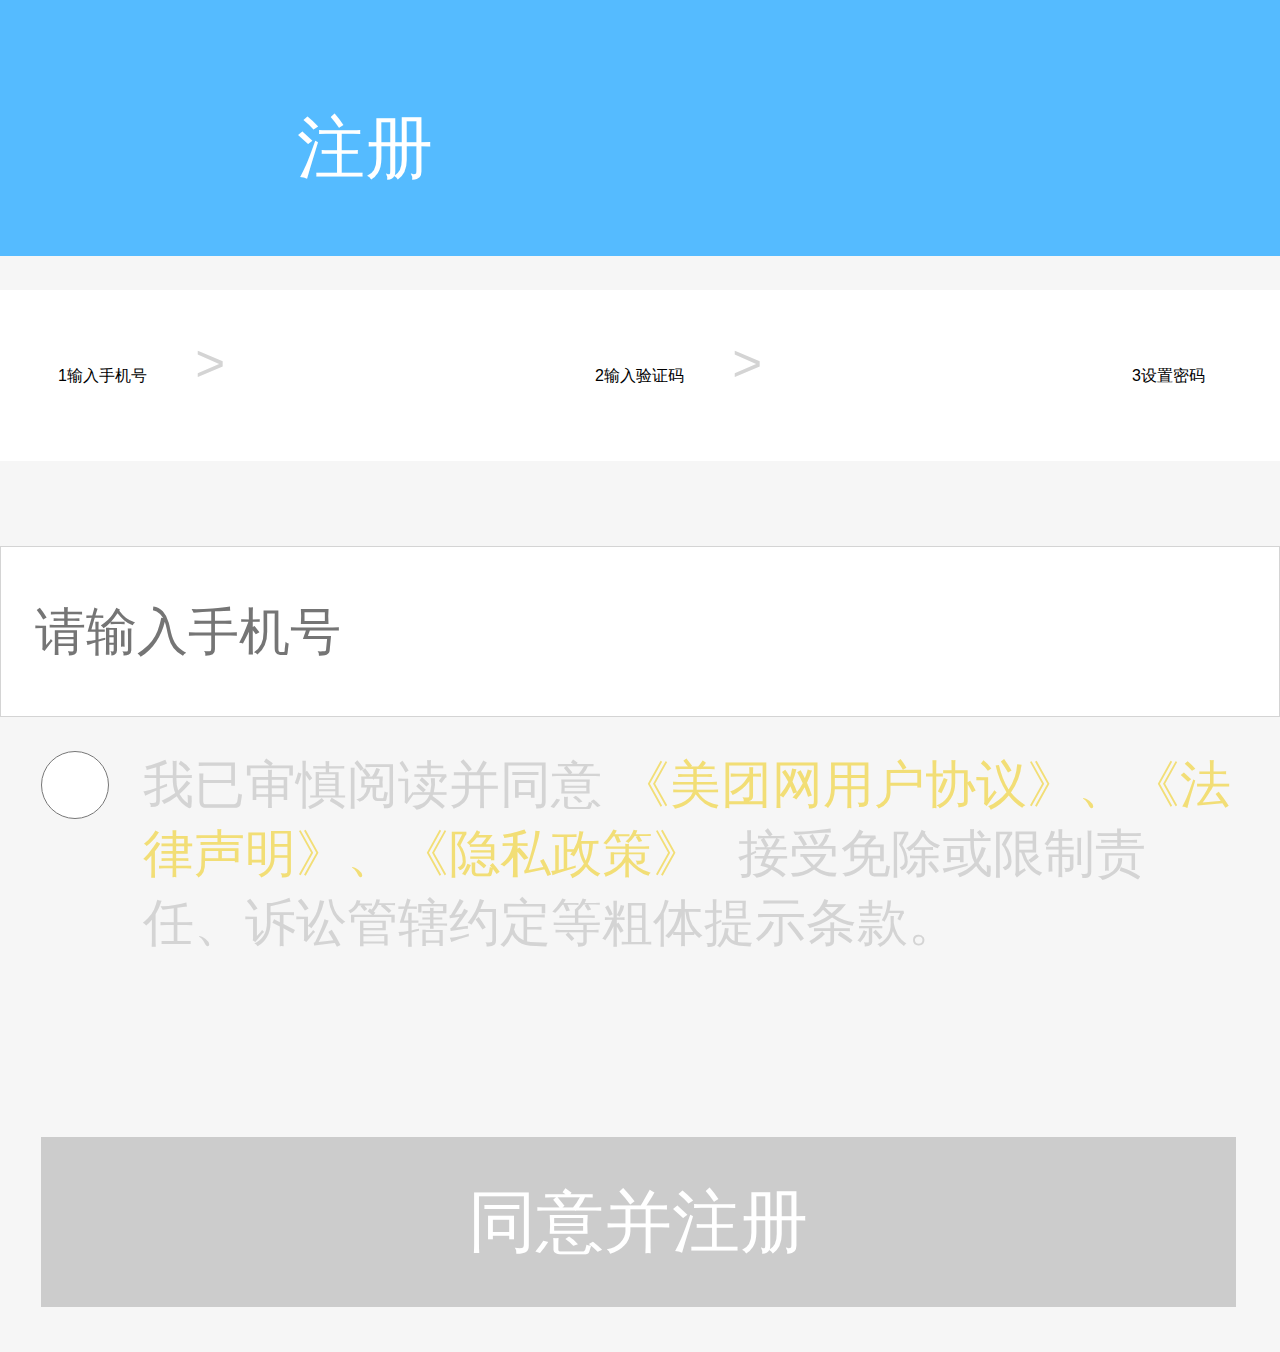
<file: login.html>
<!DOCTYPE html>
<html lang="en">
<head>
    <!-- 修改视口 -->
    <meta name="viewport" content="width=device-width,user-scalable=no,initial-scale=1.0,maximum-scale=1.0,minimum-scale=1.0">
    <meta http-equiv="X-UA-C-Compatible" content="ie=edge">
    <meta charset="UTF-8">
    <script src="js/rem.js"></script>
    <link rel="stylesheet" href="css/login.css">
    <title>注册</title>
</head>
<body>
<div class="t-top">
    <div class="t-left">
        <a href="no-login.html"> <i class="iconfont">&#xe62c;</i></a>
        <span>注册</span>
    </div>
</div>
<div class="setting">
    <div class="phone">
        <span>1输入手机号</span>
        &gt
    </div>
    <div class="code">
        <span>2输入验证码</span>
        &gt
    </div>
    <div class="password">
        <span>3设置密码</span>
    </div>
</div>
<input type="phone" placeholder="请输入手机号" name="phone" style="width: 100%;height: 1rem;border:0.01rem solid #D4D4D4;color: #D4D4D4;font-size: 0.3rem;padding-left: 0.2rem;" maxlength="12" >
<div class="read">
    <div class="read-left">
        <input type="radio" name="quan" style="width: 0.4rem;height: 0.4rem;background:white;border:0.03rem solid #A0A0A0;">
    </div>
    <a href="" class="read-right">我已审慎阅读并同意<span>《美团网用户协议》、《法律声明》、《隐私政策》</span>接受免除或限制责任、诉讼管辖约定等粗体提示条款。</a>
</div>
<div class="tijiao">
    <button style="width:7rem;height: 1rem;background: #CCCCCC;border:none;color: white;font-size: 0.4rem">同意并注册</button>
</div>
<!--登录结束-->
</body>
</html>
</file>
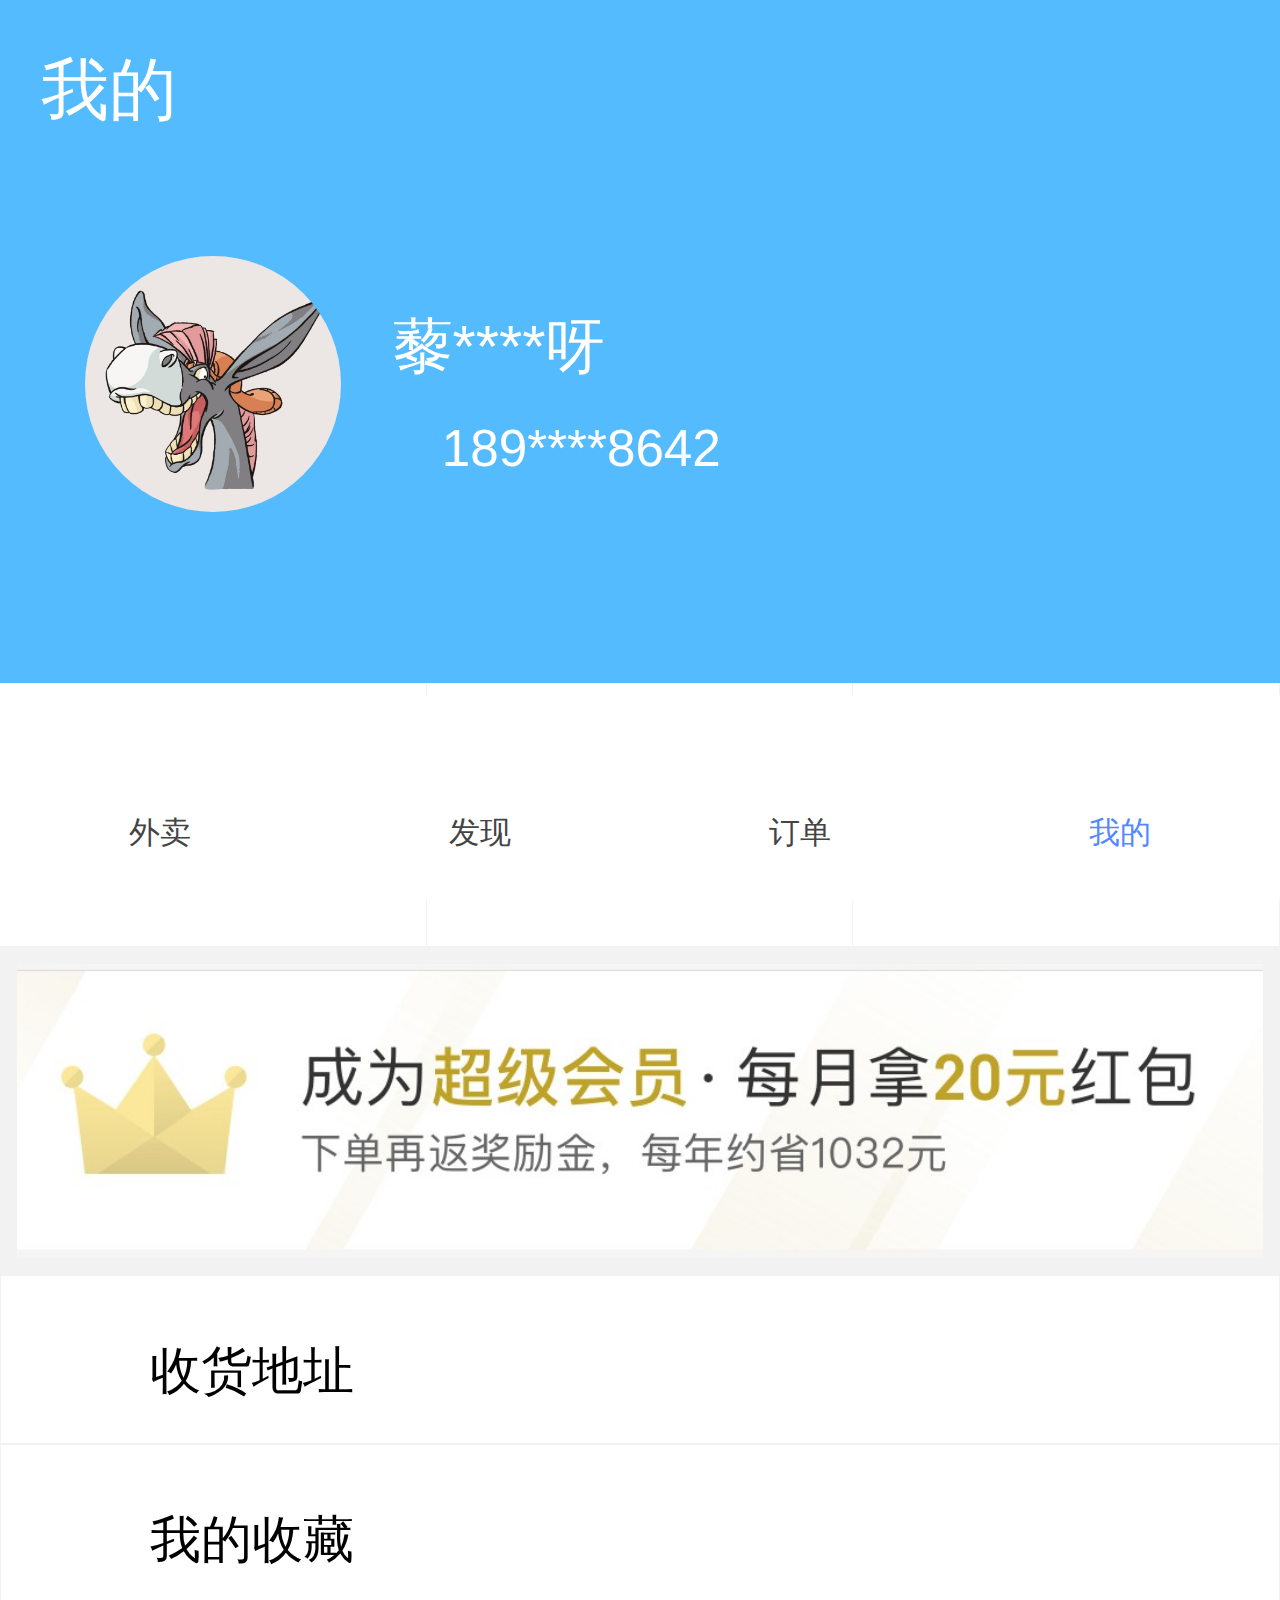
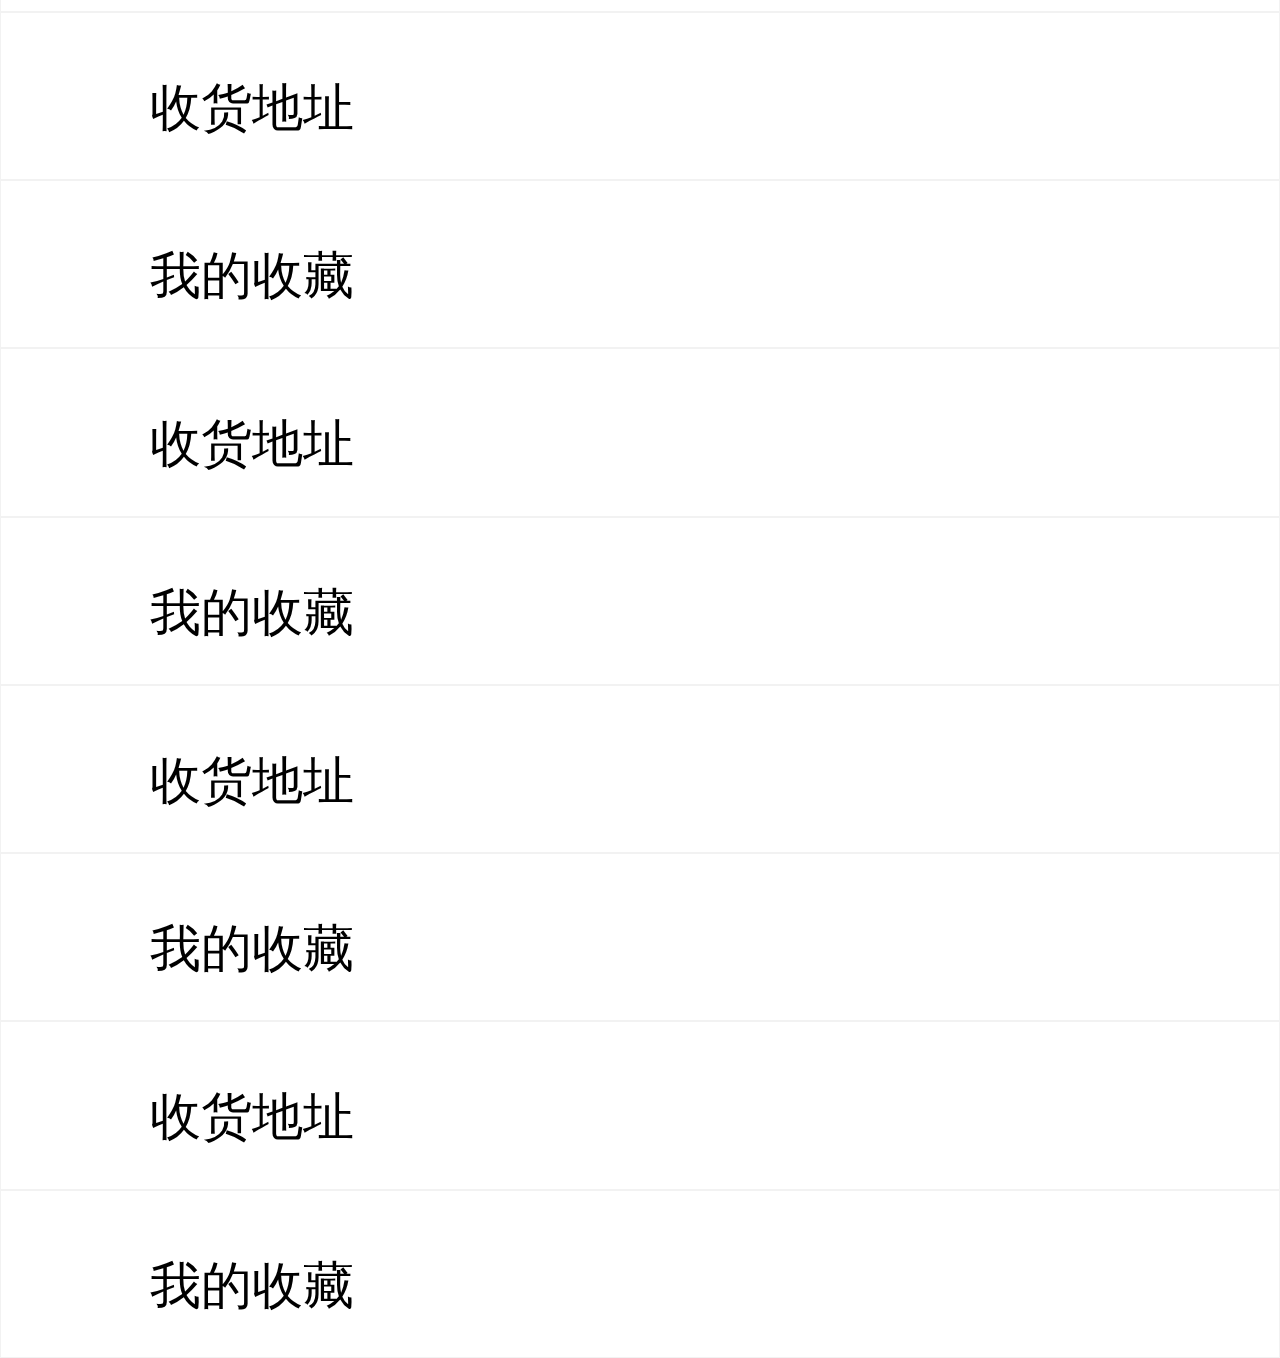
<file: my.html>
<!DOCTYPE html>
<html lang="en">
<head>
	<!-- 修改视口 -->
	<meta name="viewport" content="width=device-width,user-scalable=no,initial-scale=1.0,maximum-scale=1.0,minimum-scale=1.0">
    <meta http-equiv="X-UA-C-Compatible" content="ie=edge">
	<meta charset="UTF-8">
	<link rel="stylesheet" href="css/my.css">
	<script src="js/rem.js"></script>
	<meta charset="UTF-8">
	<title>我的</title>
</head>
<body>
	<header>
		<div class="t-top">
			<a href="" class="wode">我的</a>
			<div class="i-box">
				<i class="iconfont">&#xe63e;</i>
			    <i class="iconfont">&#xe65b;</i>
			</div>
		</div>
		<div class="t-bottom">
			<div class="t-bottom-l">
				<a href=""><img src="img/touxiang2.jpg" alt=""></a>
			</div>
			<div class="t-bottom-c">
				<a href="" class="name1">藜****呀</a>
				<a href="" class="phone"><i class="iconfont">&#xe6a6;</i>189****8642</a>
			</div>
			<div class="t-bottom-r">
				<a href="register.html" class="jiantou"><i class="iconfont">&#xe602;</i></a>
			</div>
		</div>
	</header>
	<!-- 分类开始 -->
	<div class="fenlei">
		<ul>
			<li>
			   <a href="" class="yuan">
			   	<span>0.00元</span>
			   	<p>钱包</p>
			   </a>
			</li>
			<li>
				 <a href="" class="yuan">
			   	<span>0个</span>
			   	<p>红包</p>
			   </a>
			</li>
			<li>
				 <a href="" class="yuan">
			   	<span>0个</span>
			   	<p>金币</p>
			   </a>
			</li>
		</ul>
	</div>
	<div class="tup-">
		<img src="img/tu-p.jpg" alt="">
	</div>
    <!-- 列表开始 -->
    <div class="liebiao">
    	<ul class="lib-box">
    		<li>
    			<a href="">
    				<i class="iconfont">&#xe61d;</i>
    				收货地址
    			</a>
    		</li>
    		<li>
    			<a href="">
    				<i class="iconfont">&#xe612;</i>
    				我的收藏
    			</a>
    		</li>
    	</ul>
    	<ul class="lib-box">
    		<li>
    			<a href="">
    				<i class="iconfont">&#xe61d;</i>
    				收货地址
    			</a>
    		</li>
    		<li>
    			<a href="">
    				<i class="iconfont">&#xe612;</i>
    				我的收藏
    			</a>
    		</li>
    		<li>
    			<a href="">
    				<i class="iconfont">&#xe61d;</i>
    				收货地址
    			</a>
    		</li>
    		<li>
    			<a href="">
    				<i class="iconfont">&#xe612;</i>
    				我的收藏
    			</a>
    		</li>
    		<li>
    			<a href="">
    				<i class="iconfont">&#xe61d;</i>
    				收货地址
    			</a>
    		</li>
    		<li>
    			<a href="">
    				<i class="iconfont">&#xe612;</i>
    				我的收藏
    			</a>
    		</li>
    		<li>
    			<a href="">
    				<i class="iconfont">&#xe61d;</i>
    				收货地址
    			</a>
    		</li>
    		<li>
    			<a href="">
    				<i class="iconfont">&#xe612;</i>
    				我的收藏
    			</a>
    		</li>
    	</ul>
    </div>
     <!-- 底部开始 -->
	<footer>
		<ul>
			<li>
				<a href="index.html">
					<i class="iconfont">&#xe722;</i>
					<div class="footer-text footer-text">外卖</div>
				</a>
			</li>
			
			<li>
				<a href="find.html">
					<i class="iconfont">&#xe609;</i>
					<div class="footer-text">发现</div>
				</a>
			</li>
			
			<li>
				<a href="dingdan.html">
					<i class="iconfont">&#xe645;</i>
					<div class="footer-text ">订单</div>
				</a>
			</li>
			
			<li>
				<a href="list.html">
					<i class="iconfont ic1">&#xe617;</i>
					<div class="footer-text1 ">我的</div>
				</a>
			</li>
		</ul>
	</footer>
	<!-- 底部结束 -->
</body>
</html>
</file>
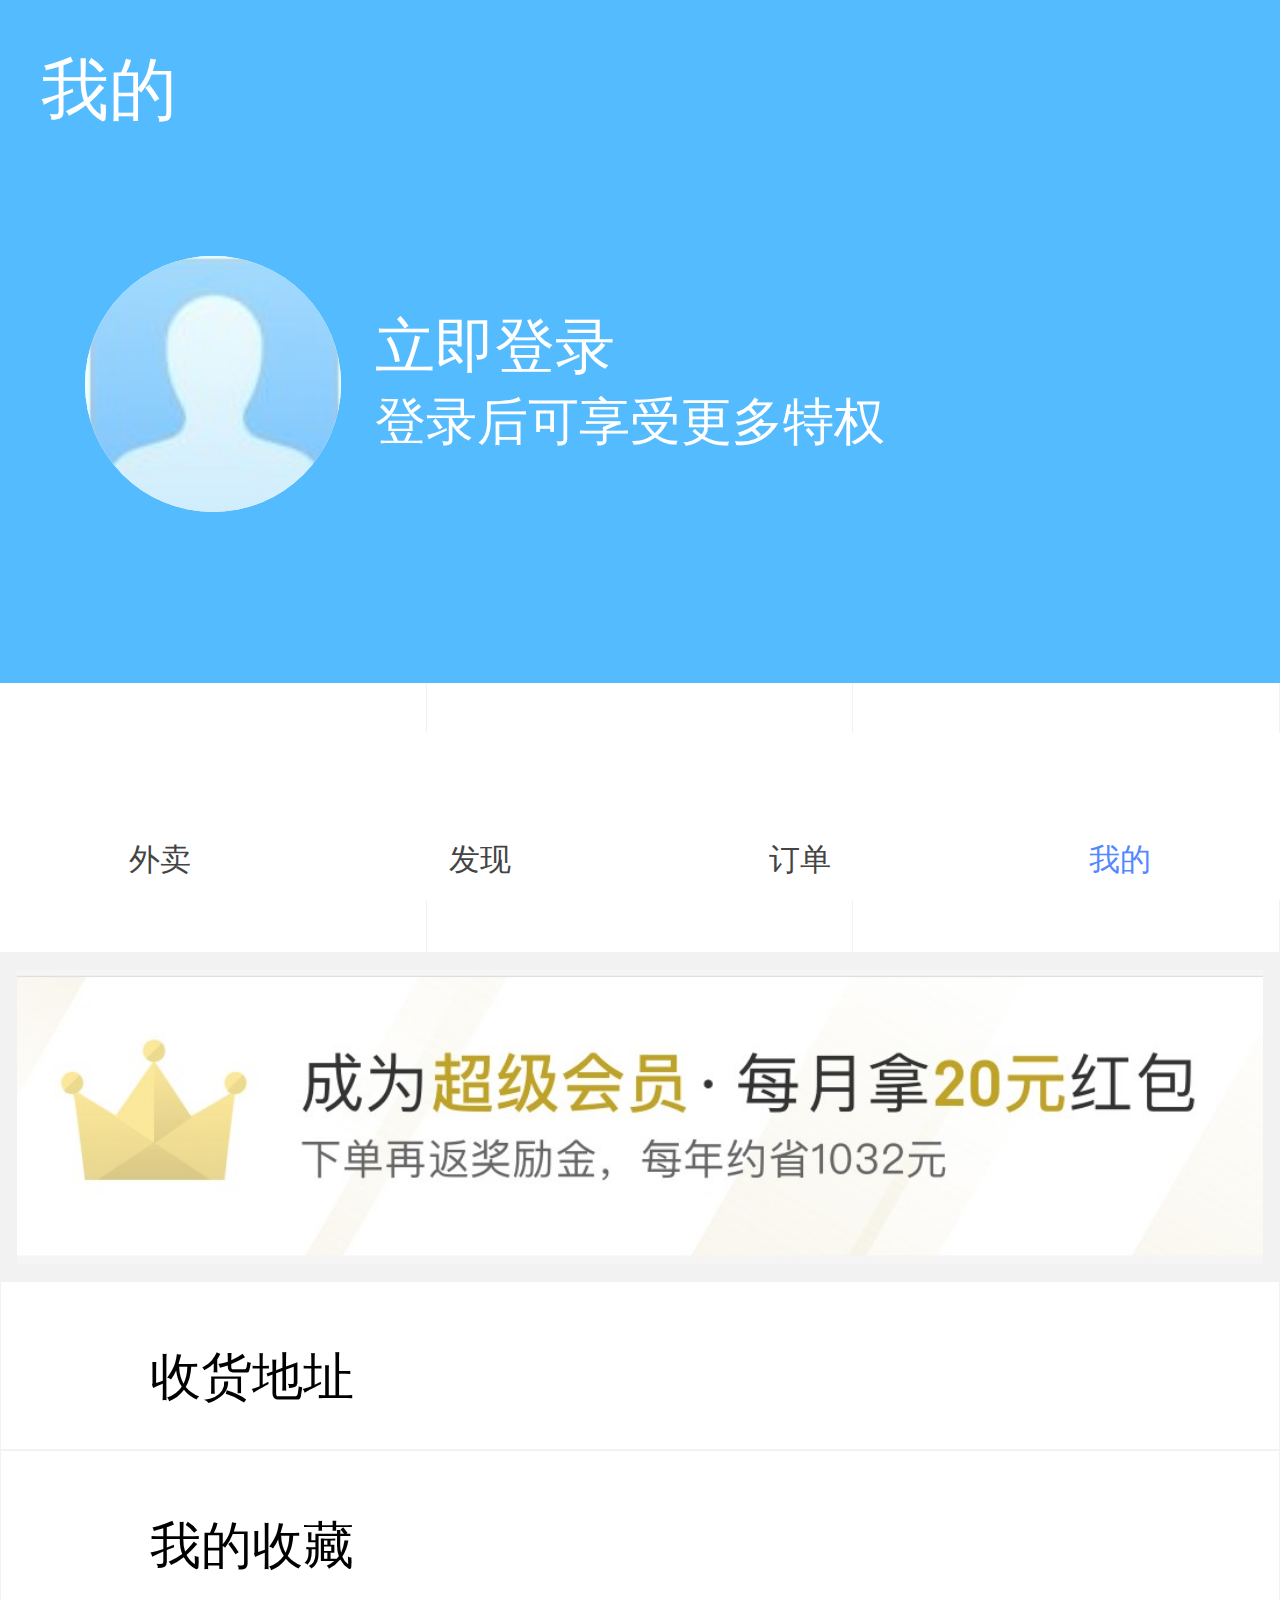
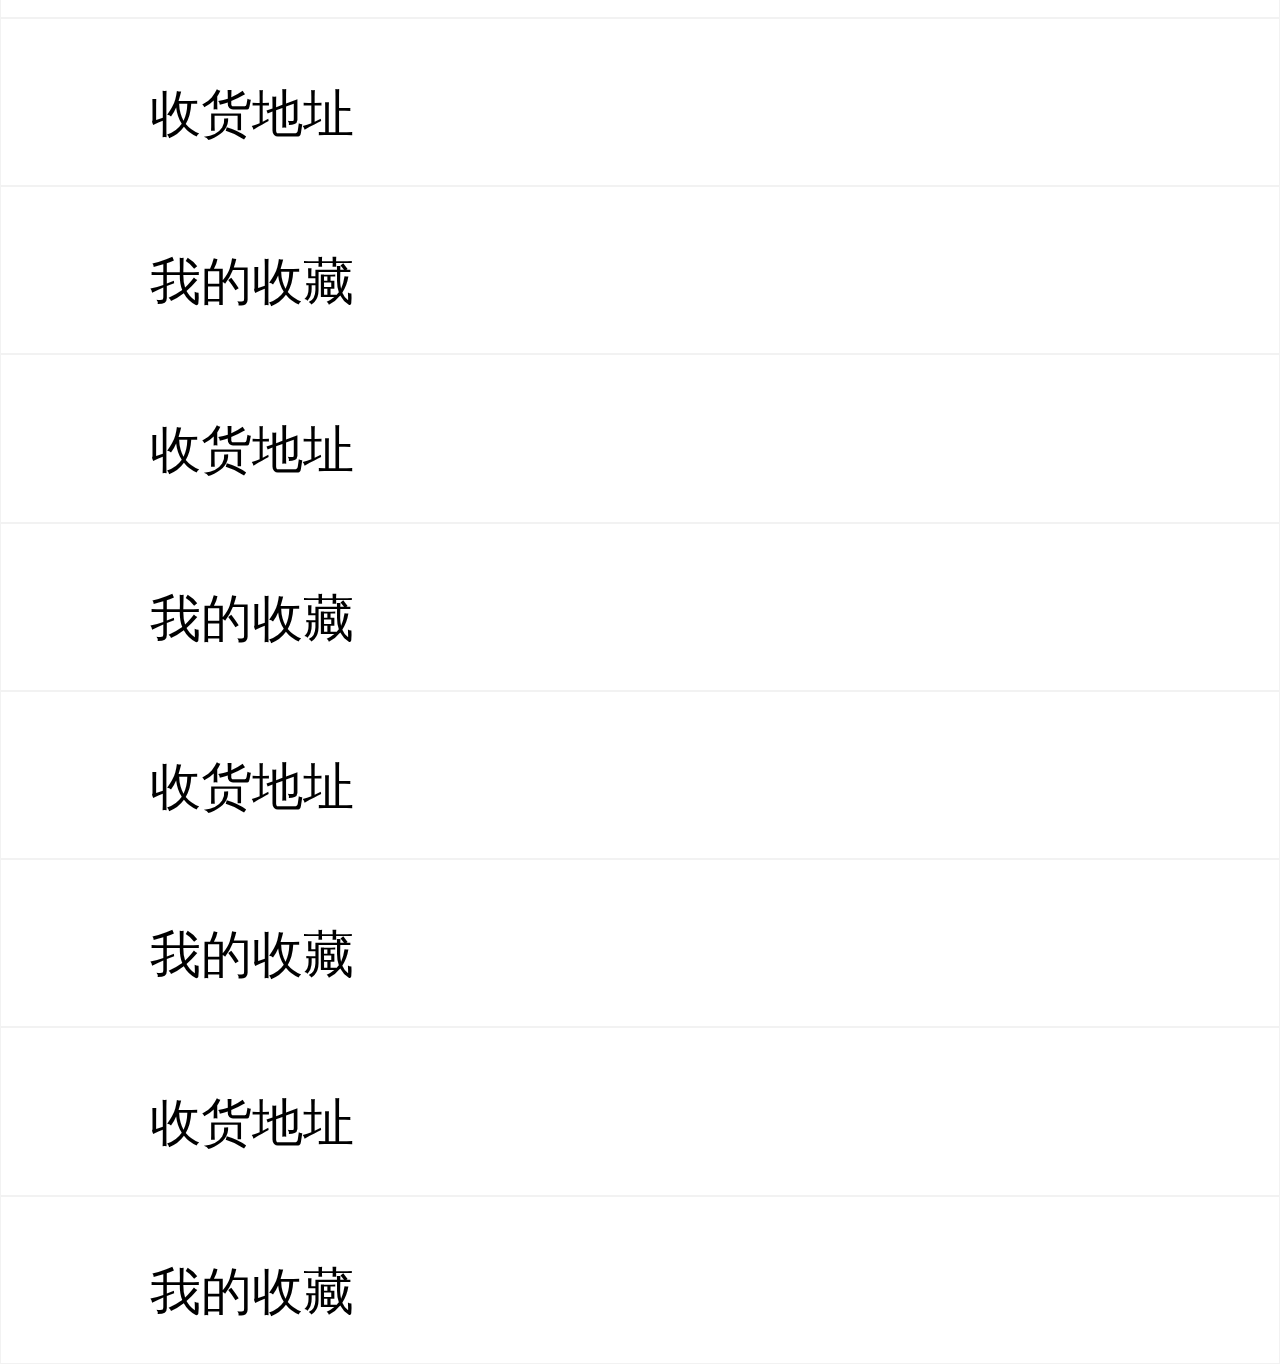
<file: no-login.html>
<!DOCTYPE html>
<html lang="en">
<head>
    <!-- 修改视口 -->
    <meta name="viewport" content="width=device-width,user-scalable=no,initial-scale=1.0,maximum-scale=1.0,minimum-scale=1.0">
    <meta http-equiv="X-UA-C-Compatible" content="ie=edge">
    <meta charset="UTF-8">
    <script src="js/rem.js"></script>
    <link rel="stylesheet" href="css/no-login.css">
    <title>未登录</title>
</head>
<body>
<header>
    <div class="t-top">
        <a href="" class="wode">我的</a>
        <div class="i-box">
            <i class="iconfont">&#xe63e;</i>
            <i class="iconfont">&#xe65b;</i>
        </div>
    </div>
    <div class="t-bottom">
        <div class="t-bottom-l">
            <a href=""><img src="img/guke1.jpg" alt=""></a>
        </div>
        <div class="t-bottom-c">
            <a href="">立即登录</a>
            <a href="" class="phone">登录后可享受更多特权</a>
        </div>
        <div class="t-bottom-r">
            <a href="register.html" class="jiantou"><i class="iconfont">&#xe602;</i></a>
        </div>
    </div>
</header>
<!-- 分类开始 -->
<div class="fenlei">
    <ul>
        <li>
            <a href="" class="yuan">
                <i class="iconfont ic1">&#xe620;</i>
                <p>钱包</p>
            </a>
        </li>
        <li>
            <a href="" class="yuan">
                <i class="iconfont ic2">&#xe62a;</i>
                <p>红包</p>
            </a>
        </li>
        <li>
            <a href="" class="yuan">
                <i class="iconfont ic3">&#xe610;</i>
                <p>金币</p>
            </a>
        </li>
    </ul>
</div>
<div class="tup-">
    <img src="img/tu-p.jpg" alt="">
</div>
<!-- 列表开始 -->
<div class="liebiao">
    <ul class="lib-box">
        <li>
            <a href="">
                <i class="iconfont">&#xe61d;</i>
                收货地址
            </a>
        </li>
        <li>
            <a href="">
                <i class="iconfont">&#xe612;</i>
                我的收藏
            </a>
        </li>
    </ul>
    <ul class="lib-box">
        <li>
            <a href="">
                <i class="iconfont">&#xe61d;</i>
                收货地址
            </a>
        </li>
        <li>
            <a href="">
                <i class="iconfont">&#xe612;</i>
                我的收藏
            </a>
        </li>
        <li>
            <a href="">
                <i class="iconfont">&#xe61d;</i>
                收货地址
            </a>
        </li>
        <li>
            <a href="">
                <i class="iconfont">&#xe612;</i>
                我的收藏
            </a>
        </li>
        <li>
            <a href="">
                <i class="iconfont">&#xe61d;</i>
                收货地址
            </a>
        </li>
        <li>
            <a href="">
                <i class="iconfont">&#xe612;</i>
                我的收藏
            </a>
        </li>
        <li>
            <a href="">
                <i class="iconfont">&#xe61d;</i>
                收货地址
            </a>
        </li>
        <li>
            <a href="">
                <i class="iconfont">&#xe612;</i>
                我的收藏
            </a>
        </li>
    </ul>
</div>
<!-- 底部开始 -->
<footer>
    <ul>
        <li>
            <a href="index.html">
                <i class="iconfont">&#xe722;</i>
                <div class="footer-text footer-text">外卖</div>
            </a>
        </li>

        <li>
            <a href="">
                <i class="iconfont">&#xe609;</i>
                <div class="footer-text">发现</div>
            </a>
        </li>

        <li>
            <a href="dingdan.html">
                <i class="iconfont">&#xe645;</i>
                <div class="footer-text ">订单</div>
            </a>
        </li>

        <li>
            <a href="list.html">
                <i class="iconfont ic1">&#xe617;</i>
                <div class="footer-text1 ">我的</div>
            </a>
        </li>
    </ul>
</footer>
<!-- 底部结束 -->
</body>
</html></html>
</file>
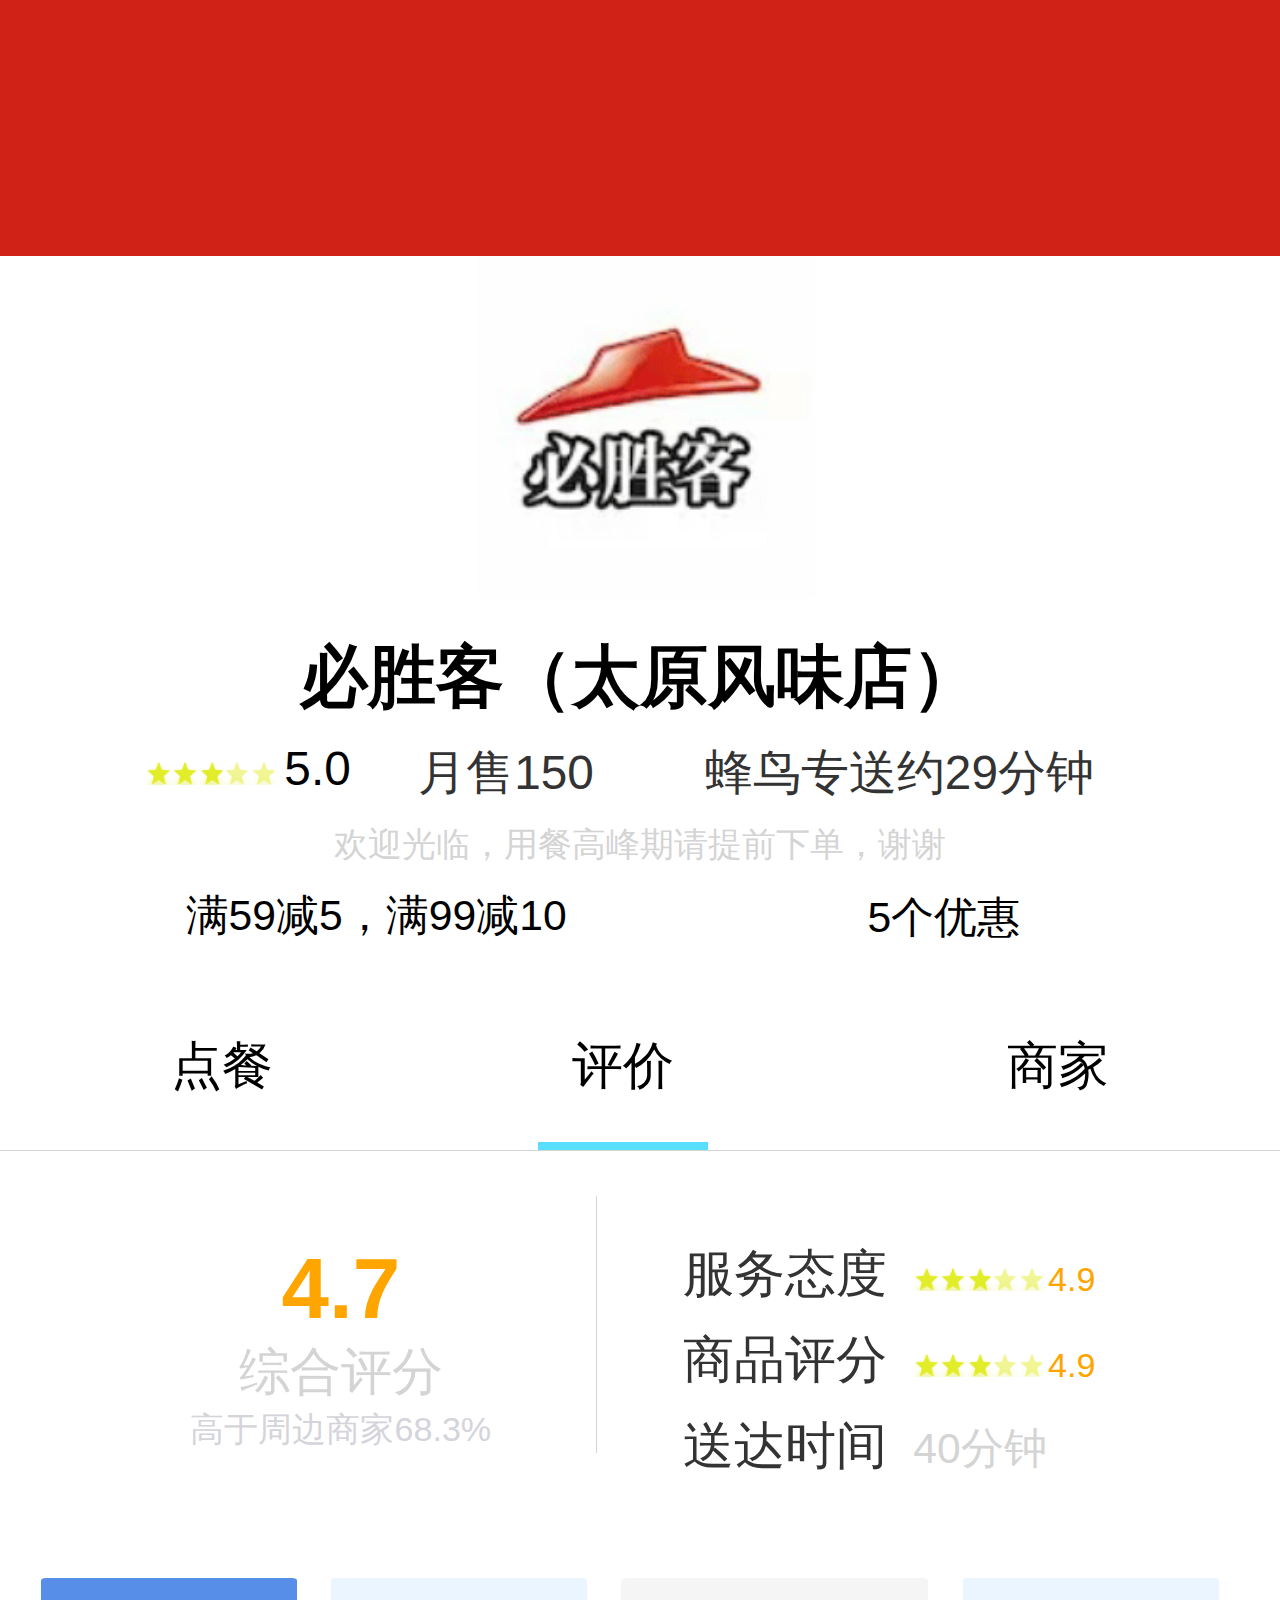
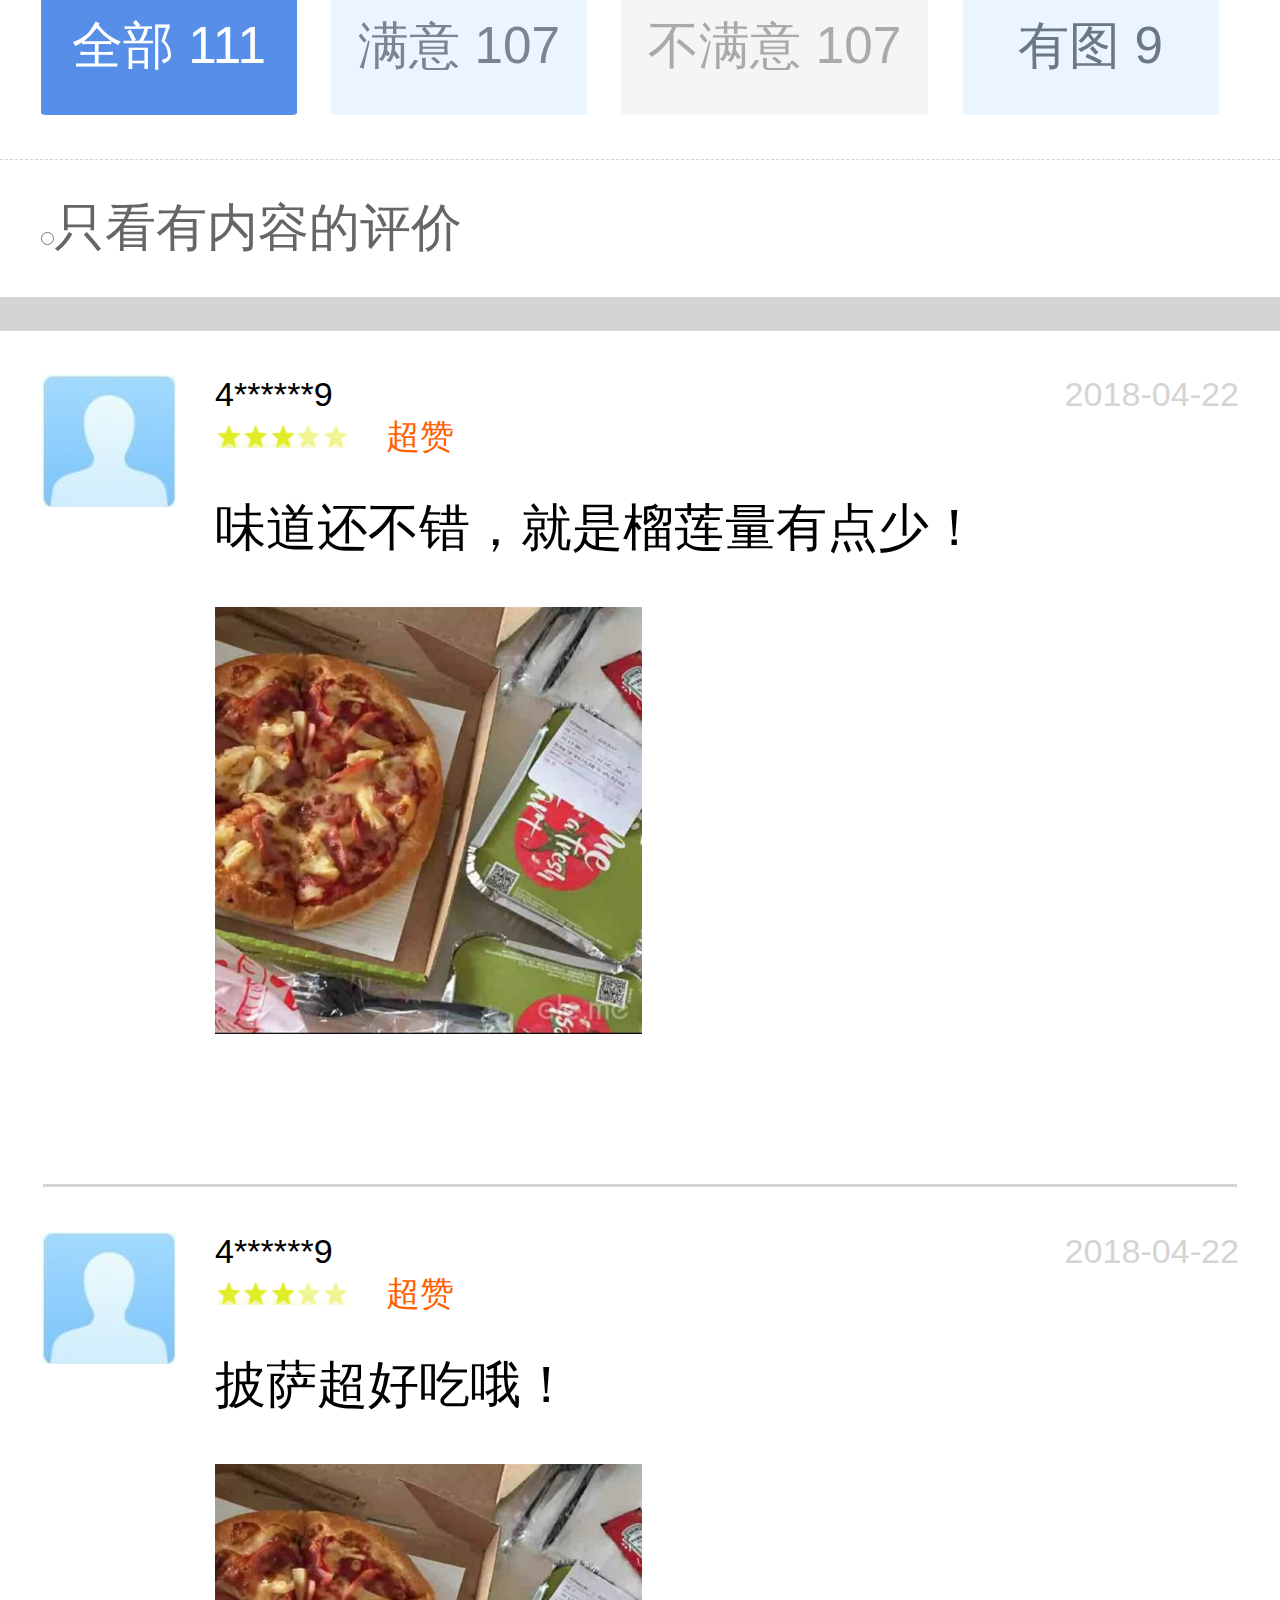
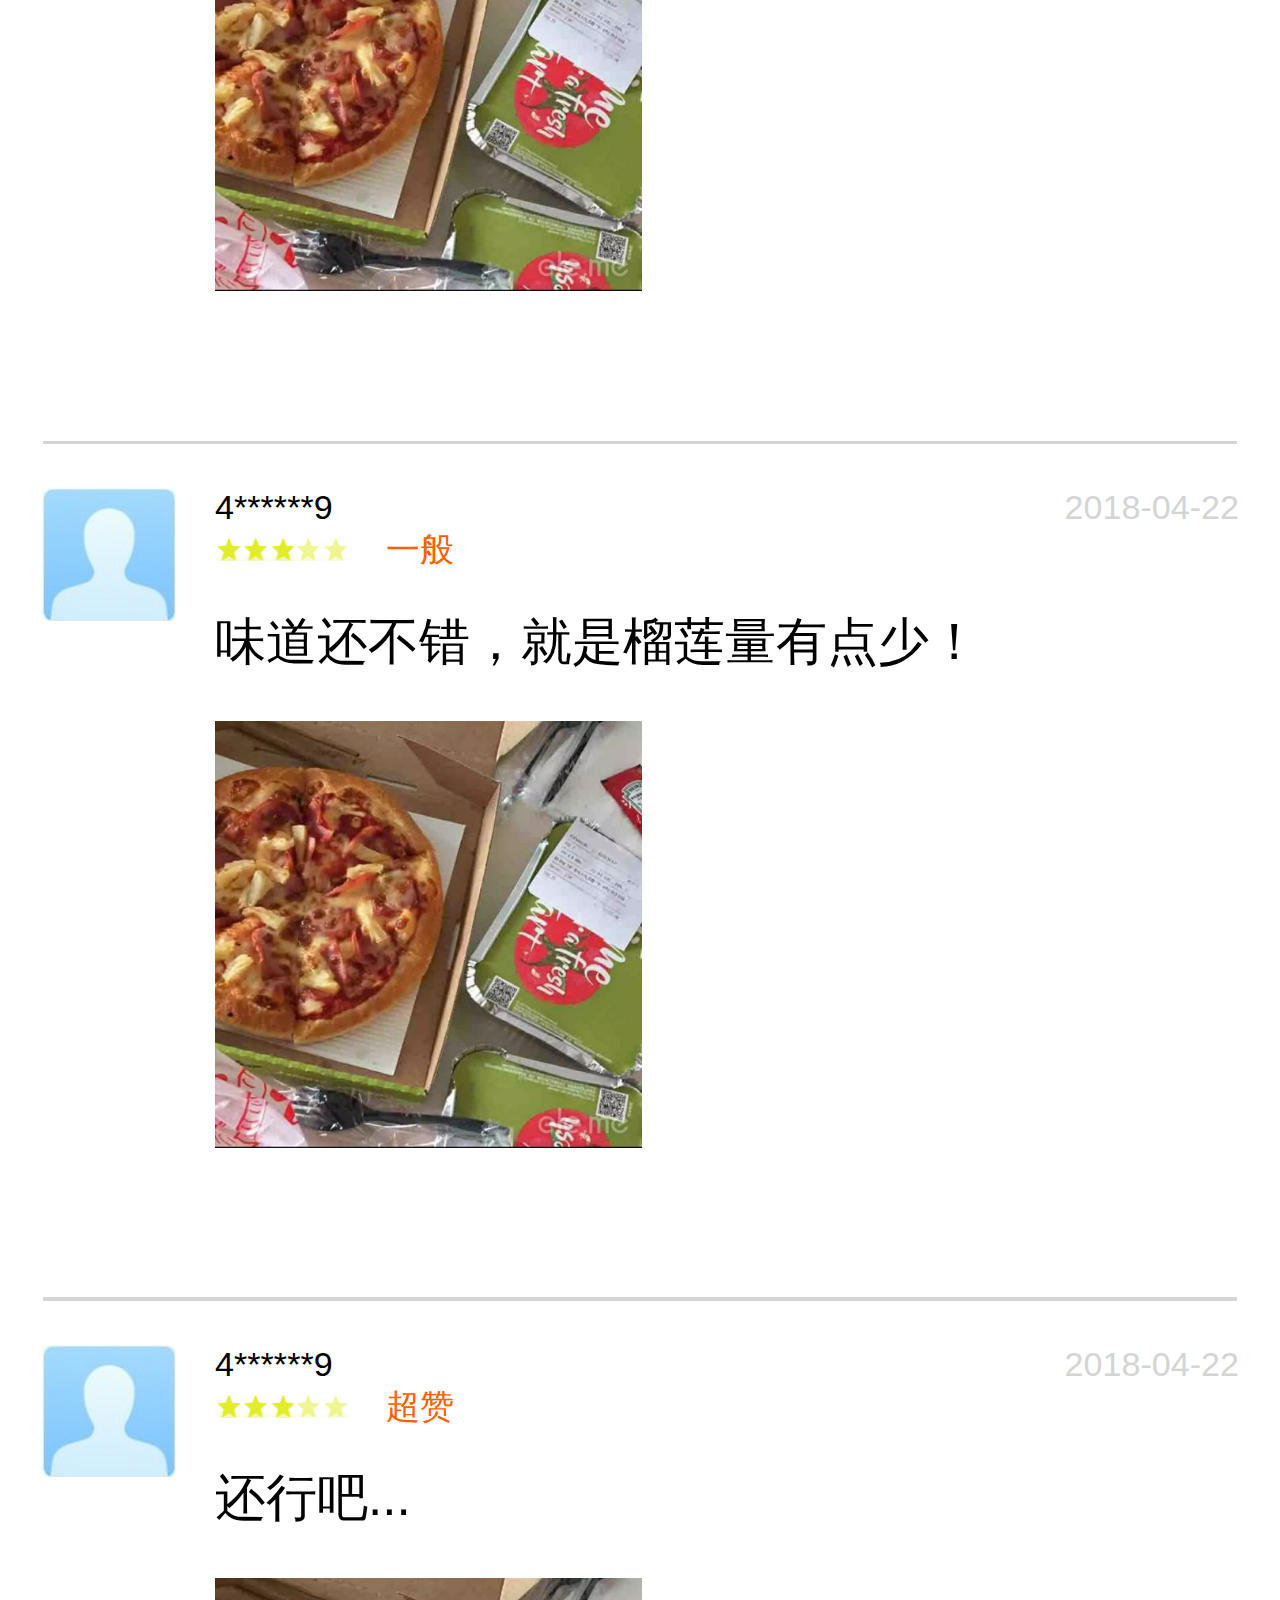
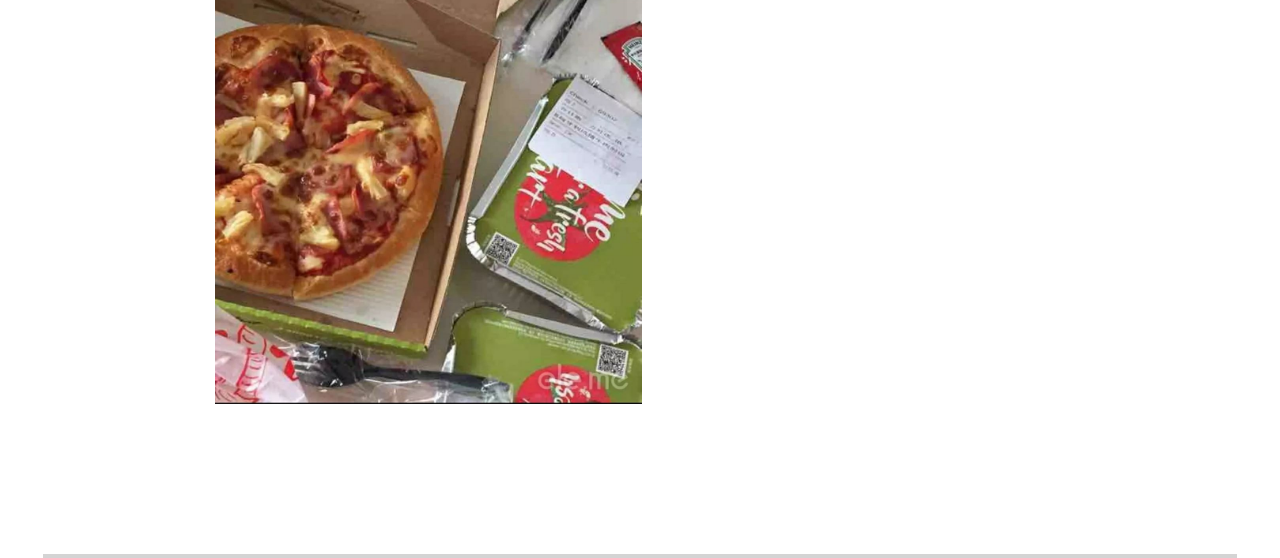
<file: pingjia.html>
<!DOCTYPE html>
<html lang="en">
<head>
    <!-- 修改视口 -->
    <meta name="viewport" content="width=device-width,user-scalable=no,initial-scale=1.0,maximum-scale=1.0,minimum-scale=1.0">
    <meta http-equiv="X-UA-C-Compatible" content="ie=edge">
    <meta charset="UTF-8">
    <link rel="stylesheet" href="css/pingjia.css">
    <script src="js/rem.js"></script>
    <title>评价</title>
</head>
<body>
<header>
    <div class="t-box">
        <a href="index.html">
            <div class="t-box-l">
                <i class="iconfont">&#xe62c;</i>
            </div>
            <div class="t-box-r">
                <i class="iconfont">&#xe62e;</i>
                <i class="iconfont">&#xe64c;</i>
                <i class="iconfont">&#xe634;</i>
            </div>
        </a>
    </div>
    <div class="logo">
        <img src="img/beshengke.png" alt="">
    </div>
    <div class="shoucang">
        <i class="iconfont ic1">&#xe639;</i>
    </div>
</header>
<!--品牌介绍-->
<section>
    <div class="pinp-box">
        <div class="pinp-t">
            <a href=""></i>必胜客（太原风味店）</a>
        </div>
        <div class="pinp-c">
            <div class="pinp-c-l">
                <a href=""><img src="img/xingji.png" alt=""></a>
                <span>5.0</span>
            </div>
            <div class="pinp-c-c">
                <span>月售150</span>
            </div>
            <div class="pinp-c-r">
                <span>蜂鸟专送约29分钟</span>
            </div>
        </div>
        <div class="pinp-b">
            <span>欢迎光临，用餐高峰期请提前下单，谢谢</span>
        </div>
        <div class="pinp-zx">
            <div class="pinp-zx-left">
                <div class="pinp-zx-left-l">
                    <i class="iconfont">&#xe605;</i>
                    <span>满59减5，满99减10</span>
                </div>
            </div>
            <div class="pinp-zx-right">
                <span>5个优惠<i class="iconfont">&#xe668;</i></span>
            </div>
        </div>
    </div>
</section>
<!--品牌介绍-->
<ul class="liebiao-">
    <li>
        <a href="liebiao.html">点餐</a>
        </div>
    </li>
    <li>
        <a href="pingjia.html">评价</a>
        <div class="xia-hua pull"></div>
    </li>
    <li>
        <a href="">商家</a>
    </li>
</ul>
<div class="p-box">
    <div class="zonghe-box">
        <div class="zonghe-box-left">
            <strong>4.7</strong>
            <span>综合评分</span>
            <p>高于周边商家68.3%</p>
        </div>
        <div class="zonghe-box-right">
            <ul class="service">
                <li>
                    <span>服务态度</span>
                    <img src="img/xingji.png" alt="">4.9
                </li>
                <li>
                    <span>商品评分</span>
                    <img src="img/xingji.png" alt="">4.9
                </li>
                <li>
                    <span>送达时间</span>
                    <span class="time">40分钟</span>
                </li>
            </ul>
        </div>
    </div>
</div>
<a href="">
    <div class="kuang">
        <span class="all">全部 111</span>
        <span class="manyi">满意 107</span>
        <span class="bumanyi">不满意 107</span>
        <span class="picture">有图 9</span>
    </div>
    <div class="zhikan">
        <input type="radio" style="background: #00BA61;">只看有内容的评价
    </div>
    <div class="neirong">
        <div class="neir-left">
            <img src="img/guke1.jpg" alt="">
        </div>
        <div class="neir-right">
            <div class="name"><span>4******9</span>2018-04-22</div>
            <div class="pin"><img src="img/xingji.png" alt="">超赞</div>
            <p>味道还不错，就是榴莲量有点少！</p>
            <img src="img/pin1.jpg" alt="" class="pinlun">
        </div>
    </div>
    <div class="xiahua"></div>
    <div class="neirong">
        <div class="neir-left">
            <img src="img/guke1.jpg" alt="">
        </div>
        <div class="neir-right">
            <div class="name"><span>4******9</span>2018-04-22</div>
            <div class="pin"><img src="img/xingji.png" alt="">超赞</div>
            <p>披萨超好吃哦！</p>
            <img src="img/pin1.jpg" alt="" class="pinlun">
        </div>
    </div>
    <div class="xiahua"></div>
    <div class="neirong">
        <div class="neir-left">
            <img src="img/guke1.jpg" alt="">
        </div>
        <div class="neir-right">
            <div class="name"><span>4******9</span>2018-04-22</div>
            <div class="pin"><img src="img/xingji.png" alt="">一般</div>
            <p>味道还不错，就是榴莲量有点少！</p>
            <img src="img/pin1.jpg" alt="" class="pinlun">
        </div>
    </div>
    <div class="xiahua"></div>
    <div class="neirong">
        <div class="neir-left">
            <img src="img/guke1.jpg" alt="">
        </div>
        <div class="neir-right">
            <div class="name"><span>4******9</span>2018-04-22</div>
            <div class="pin"><img src="img/xingji.png" alt="">超赞</div>
            <p>还行吧...</p>
            <img src="img/pin1.jpg" alt="" class="pinlun">
        </div>
    </div>
    <div class="xiahua"></div>
</a>

</body>
</html>
</file>
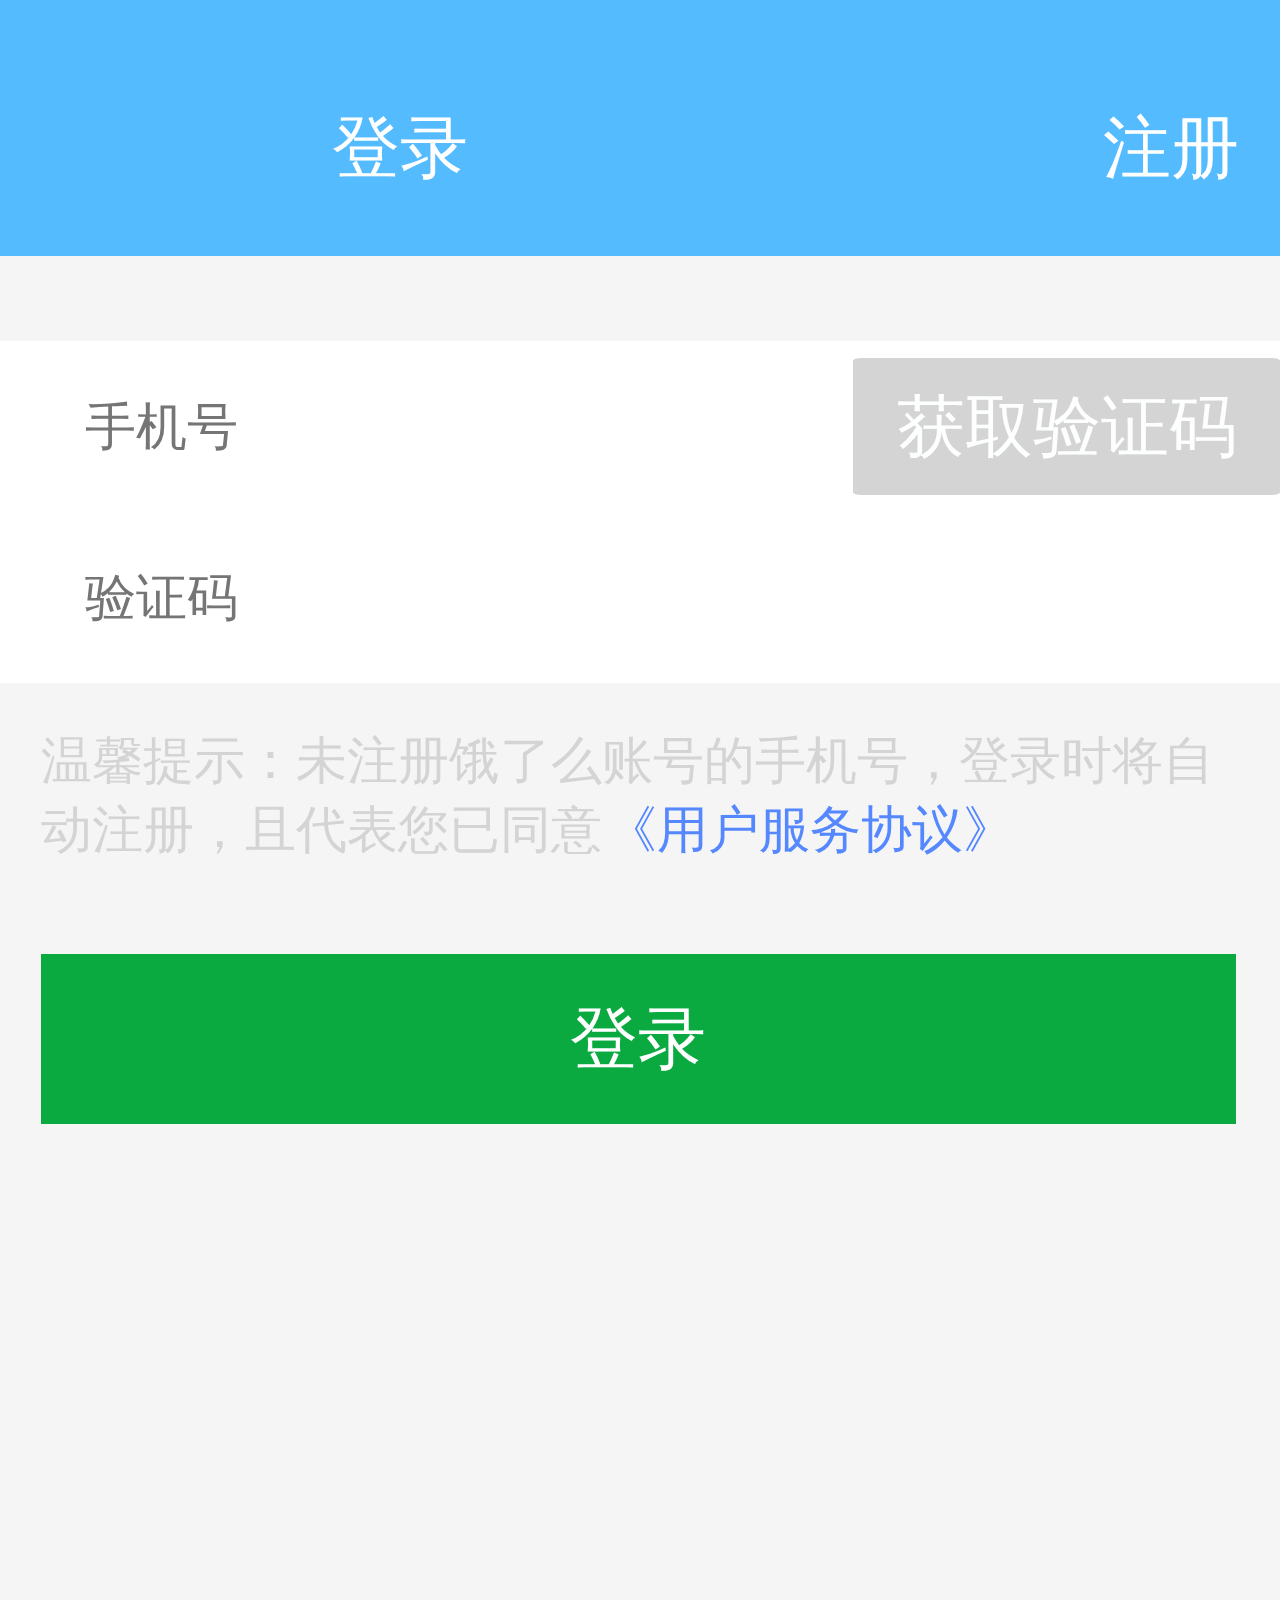
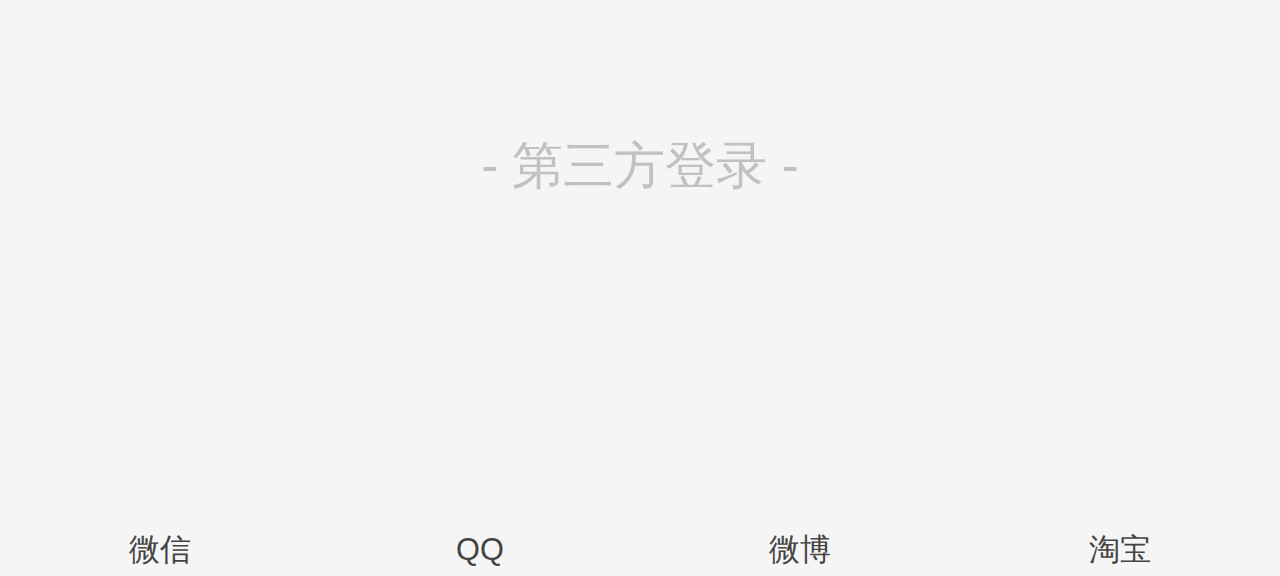
<file: register.html>
<!DOCTYPE html>
<html lang="en">
<head>
    <!-- 修改视口 -->
    <meta name="viewport" content="width=device-width,user-scalable=no,initial-scale=1.0,maximum-scale=1.0,minimum-scale=1.0">
    <meta http-equiv="X-UA-C-Compatible" content="ie=edge">
    <meta charset="UTF-8">
    <link rel="stylesheet" href="css/register.css">
    <script src="js/rem.js"></script>
    <title>登录</title>
</head>
<body>
<div class="t-top">
    <div class="t-left">
        <a href="my.html"> <i class="iconfont">&#xe62c;</i></a>
        <span>登录</span>
    </div>
    <div class="t-right">
        <a href="login.html">注册</a>
    </div>
</div>
<!--头部结束-->
        <input type="phone" placeholder="手机号" name="phone" style="width: 100%;height: 1rem;border:none;color: #D4D4D4;font-size: 0.3rem;padding-left: 0.5rem;" maxlength="12" >
        <input type="code" placeholder="验证码" name="code" style="width: 100%;height: 1rem;border:none;color: #D4D4D4;font-size: 0.3rem;padding-left: 0.5rem;">
        <div class="code-box">获取验证码</div>
<!--登录结束-->
<div class="notice">
    <a href="">温馨提示：未注册饿了么账号的手机号，登录时将自动注册，且代表您已同意</a>
    <span>《用户服务协议》</span>
</div>
<!--提示结束-->
<div class="tijiao">
    <button style="width:7rem;height: 1rem;background: #0AAA40;border:none;color: white;font-size: 0.4rem">登录</button>
</div>
<!--登录结束-->
<div class="disanf">
    <div class="zi">- 第三方登录 -</div>
</div>
<!--第三方结束-->
<!-- 底部开始 -->
<footer>
    <ul>
        <li>
            <a href="">
                <i class="iconfont ic1 ic2">&#xe73b;</i>
                <div class="footer-text footer-text1">微信</div>
            </a>
        </li>

        <li>
            <a href="">
                <i class="iconfont ic1">&#xe73e;</i>
                <div class="footer-text">QQ</div>
            </a>
        </li>

        <li>
            <a href="dingdan.html">
                <i class="iconfont  ic3">&#xe601;</i>
                <div class="footer-text ">微博</div>
            </a>
        </li>

        <li>
            <a href="my.html">
                <i class="iconfont ic4">&#xe6ff;</i>
                <div class="footer-text ">淘宝</div>
            </a>
        </li>
    </ul>
</footer>
<!-- 底部结束 -->
</body>
</html>
</file>
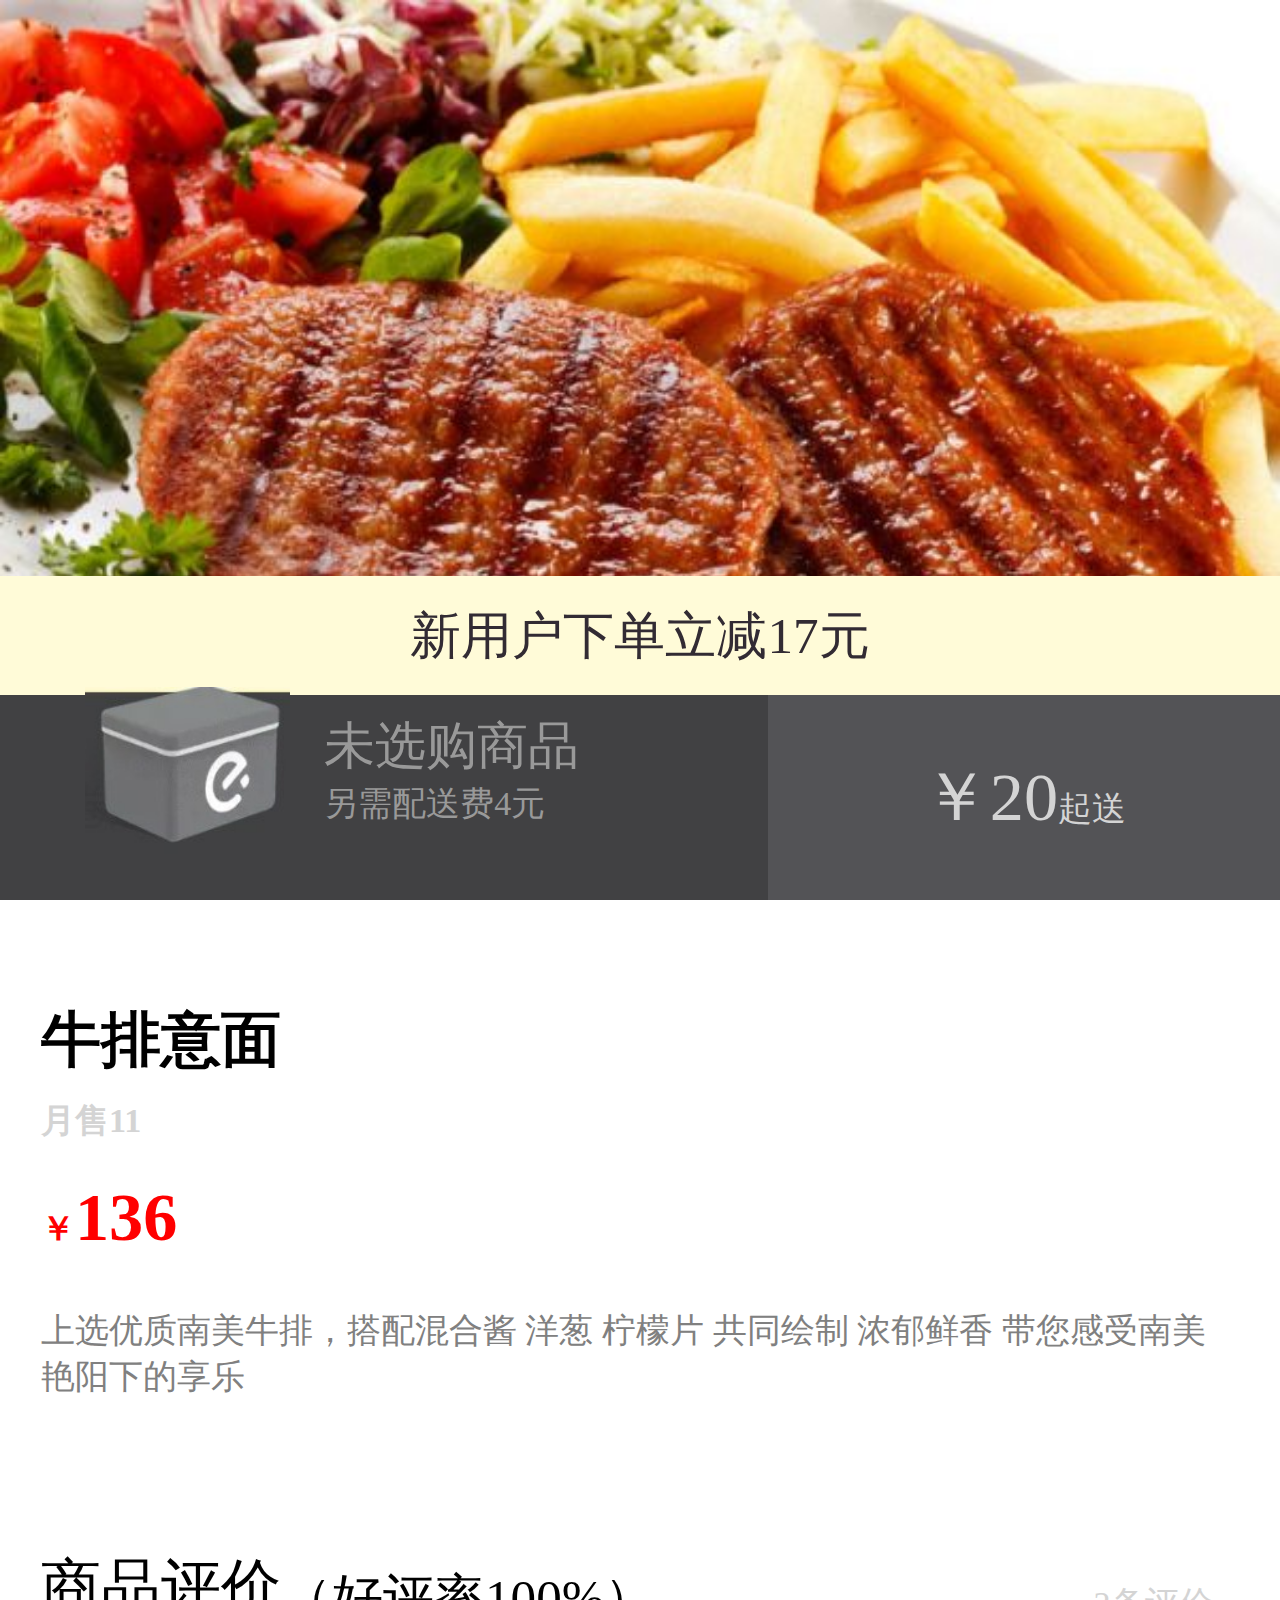
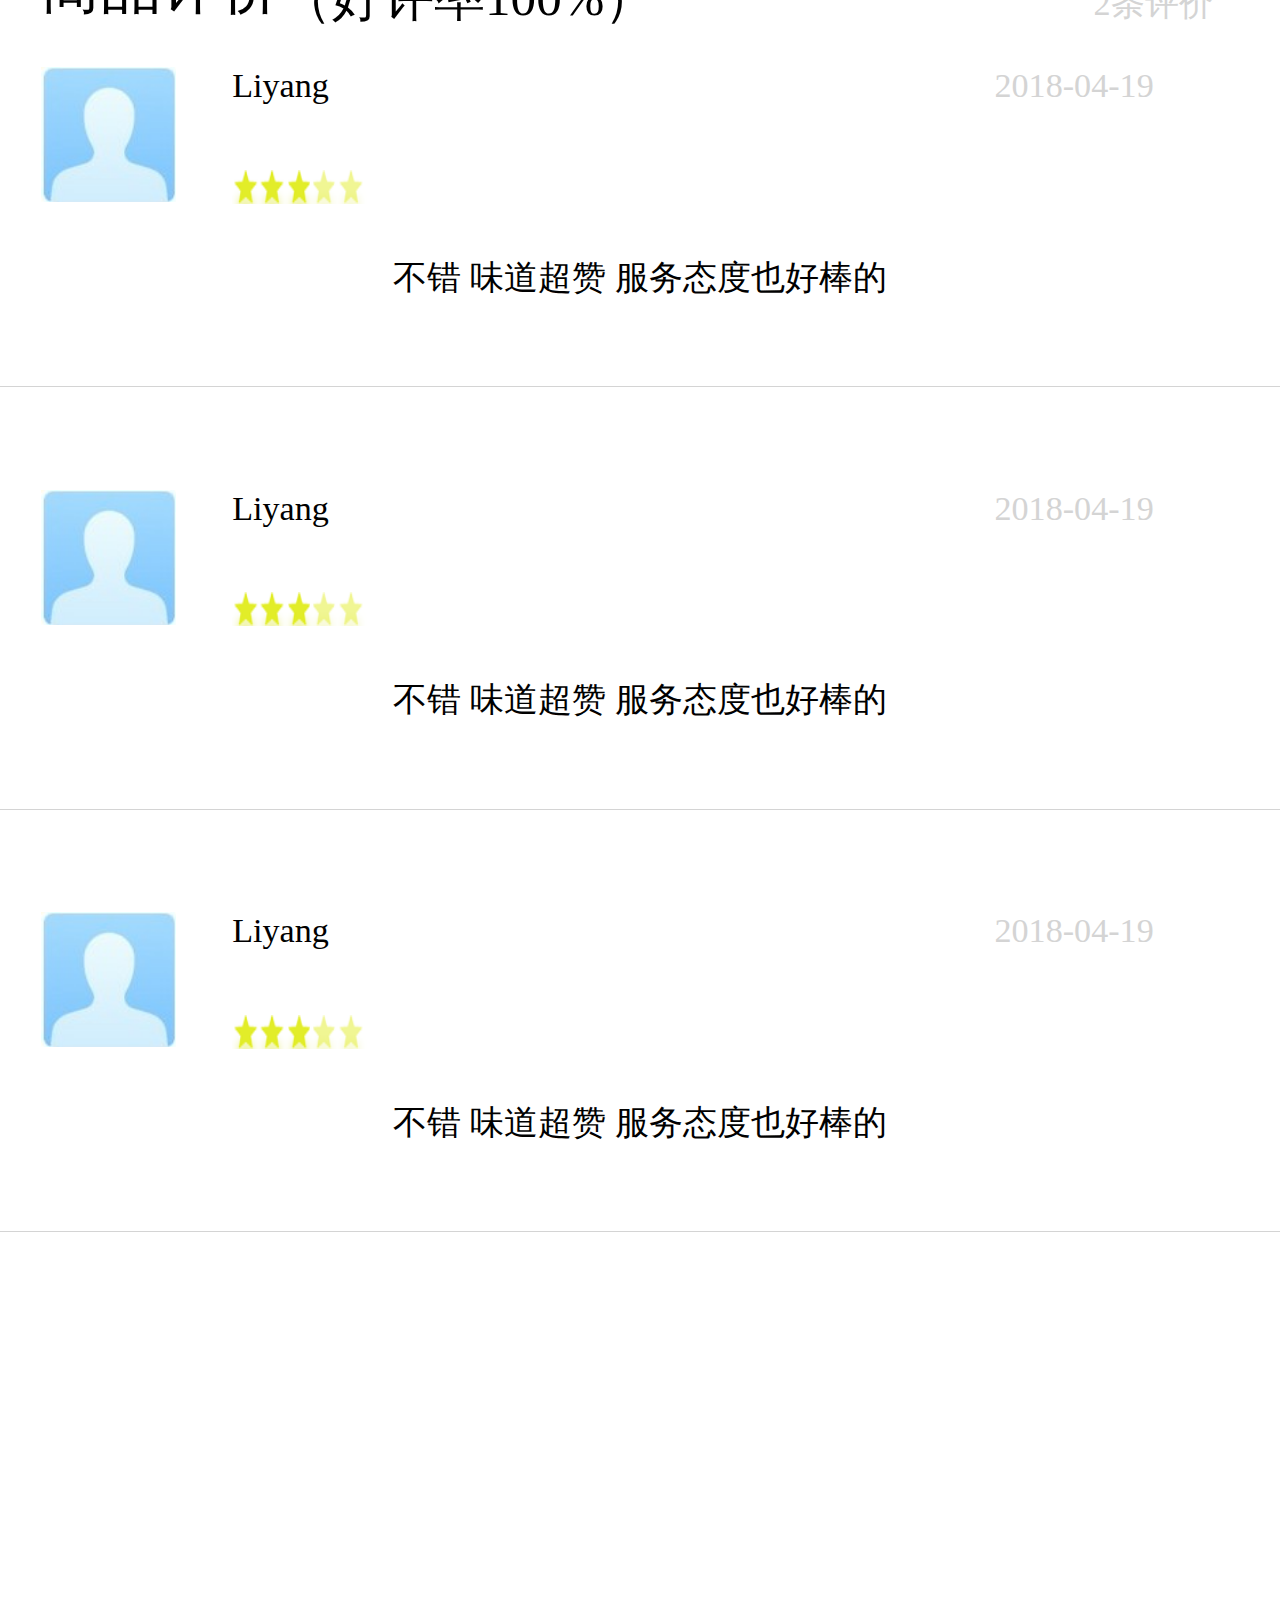
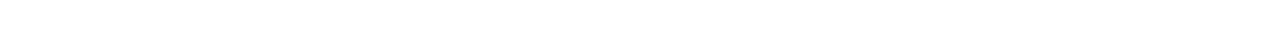
<file: xiangqing.html>
<!DOCTYPE html>
<html lang="en">
<head>
    <!-- 修改视口 -->
    <meta name="viewport" content="width=device-width,user-scalable=no,initial-scale=1.0,maximum-scale=1.0,minimum-scale=1.0">
    <meta http-equiv="X-UA-C-Compatible" content="ie=edge">
    <meta charset="UTF-8">
    <meta charset="UTF-8">
    <link rel="stylesheet" href="css/xiangqing.css">
    <script src="js/rem.js"></script>
    <title>详情页</title>
</head>
<body>
<header>
    <a href="liebiao.html">
        <img src="img/xq1.jpg" alt="">
        <i class="iconfont fen-x">&#xe60f;</i>
        <i class="iconfont close">&#xe7be;</i>
    </a>
</header>
<section>
    <div class="xiangq-">
        <ul>
            <li>
                <span>牛排意面</span>
                <i class="iconfont">&#xe639;</i>
            </li>
            <li>
                <span class="yueshou">月售11</span>
            </li>
            <li>
                <span class="jiage">￥<strong>136</strong></span>
                <i class="iconfont add">&#xe67b;</i>
            </li>
            <li>
                <p>上选优质南美牛排，搭配混合酱 洋葱 柠檬片 共同绘制 浓郁鲜香 带您感受南美艳阳下的享乐</p>
            </li>
        </ul>
    </div>
</section>
<!--商品评价-->
<section>
    <a href="">
        <div class="pingjia">
            <div class="shangp-pj">
                <div class="shangp-pj-left">
                    <span>商品评价</span>
                    <span class="baifenbi">（好评率100%）</span>
                    <span class="pj">2条评价<i class="iconfont pj1">&#xe602;</i></span>
                </div>
            </div>
        </div>
        <div class="shop-user">
            <img src="img/guke1.jpg" alt="">
            <div class="shop-box-right">
                <div class="shop-box-right-top">
                   <div class="user">Liyang</div>
                    <div class="time">2018-04-19</div>
                </div>
                <div class="shop-box-right-bottom">
                    <img src="img/xingji.png" alt="">
                </div>
            </div>
        </div>
    </a>
</section>
<div class="dibu-box">
    <p> 不错 味道超赞 服务态度也好棒的</p>
</div>

<section>
    <a href="">
        <!--<div class="pingjia">-->
            <!--<div class="shangp-pj">-->
                <!--<div class="shangp-pj-left">-->
                    <!--<span>商品评价</span>-->
                    <!--<span class="baifenbi">（好评率100%）</span>-->
                    <!--<span class="pj">更多评价<i class="iconfont pj1">&#xe602;</i></span>-->
                <!--</div>-->
            <!--</div>-->
        <!--</div>-->
        <div class="shop-user">
            <img src="img/guke1.jpg" alt="">
            <div class="shop-box-right">
                <div class="shop-box-right-top">
                    <div class="user">Liyang</div>
                    <div class="time">2018-04-19</div>
                </div>
                <div class="shop-box-right-bottom">
                    <img src="img/xingji.png" alt="">
                </div>
            </div>
        </div>
    </a>
</section>
<div class="dibu-box">
    <p> 不错 味道超赞 服务态度也好棒的</p>
</div>

<section>
    <a href="">
        <!--<div class="pingjia">-->
            <!--<div class="shangp-pj">-->
                <!--<div class="shangp-pj-left">-->
                    <!--<span>商品评价</span>-->
                    <!--<span class="baifenbi">（好评率100%）</span>-->
                    <!--<span class="pj">更多评价<i class="iconfont pj1">&#xe602;</i></span>-->
                <!--</div>-->
            <!--</div>-->
        <!--</div>-->
        <div class="shop-user">
            <img src="img/guke1.jpg" alt="">
            <div class="shop-box-right">
                <div class="shop-box-right-top">
                    <div class="user">Liyang</div>
                    <div class="time">2018-04-19</div>
                </div>
                <div class="shop-box-right-bottom">
                    <img src="img/xingji.png" alt="">
                </div>
            </div>
        </div>
    </a>
</section>
<div class="dibu-box">
    <p class="ping"> 不错 味道超赞 服务态度也好棒的</p>
</div>
<!--<section>-->
    <!--<div class="box">-->
        <!--<div class="wenzi-box">-->
            <!--<span class="jindian">进店的人都卖了</span>-->
        <!--</div>-->
        <!--<a href="">-->
            <!--<div class="list-box">-->
                <!--<div class="list-top">-->
                    <!--<img src="img/list1.jpg" alt="">-->
                <!--</div>-->
                <!--<div class="list-bottom">-->
                    <!--<ul>-->
                        <!--<li>-->
                            <!--<span class="zhishi">经典芝士条</span>-->
                        <!--</li>-->
                        <!--<li>-->
                            <!--<span class="diacount"><i class="iconfont">&#xe605;</i>每单限10份优惠</span>-->
                        <!--</li>-->
                        <!--<li>-->
                            <!--<span class="price">￥<strong>13</strong></span>-->
                            <!--<i class="iconfont z-jai">&#xe67b;</i>-->
                        <!--</li>-->
                    <!--</ul>-->
                <!--</div>-->
            <!--</div>-->
            <!--&lt;!&ndash;<div class="list-box">&ndash;&gt;-->
                <!--&lt;!&ndash;<div class="list-top">&ndash;&gt;-->
                    <!--&lt;!&ndash;<img src="img/list1.jpg" alt="">&ndash;&gt;-->
                <!--&lt;!&ndash;</div>&ndash;&gt;-->
                <!--&lt;!&ndash;<div class="list-bottom"></div>&ndash;&gt;-->
            <!--&lt;!&ndash;</div>&ndash;&gt;-->
        <!--</a>-->
    <!--</div>-->
<!--</section>-->
<!--footer开始-->
<footer>
    <a href="">
        <div class="new-guest">新用户下单立减17元</div>
        <div class="xuangou">
            <img src="img/box1.jpg" alt="">
            <div class="shop">
                <div class="shop-top">未选购商品</div>
                <div class="shop-bottom">另需配送费4元</div>
            </div>
            <div class="order">￥20<span>起送</span></div>
        </div>
    </a>
</footer>
</body>
</html>
</file>
<file: css/index.css>
/*
* @Author: dell
* @Date:   2018-04-17 10:43:23
* @Last Modified by:   dell
* @Last Modified time: 2018-04-18 08:02:59
*/
@import url('base.css');
*{
	margin: 0;
	padding: 0;
	list-style: none;
	text-decoration: none;
	box-sizing: border-box;
}
@font-face {
	font-family: 'iconfont';  /* project id 632677 */
	src: url('https://at.alicdn.com/t/font_632677_tzs0cq7xhrpphkt9.eot');
	src: url('https://at.alicdn.com/t/font_632677_tzs0cq7xhrpphkt9.eot?#iefix') format('embedded-opentype'),
	url('https://at.alicdn.com/t/font_632677_tzs0cq7xhrpphkt9.woff') format('woff'),
	url('https://at.alicdn.com/t/font_632677_tzs0cq7xhrpphkt9.ttf') format('truetype'),
	url('https://at.alicdn.com/t/font_632677_tzs0cq7xhrpphkt9.svg#iconfont') format('svg');
}
.iconfont{
	font-family: 'iconfont';
	font-style: normal;
}
body{
	height: 30.5rem;
	background: #f5f5f5;
}
.t-top{
	width: 100%;
	height: 1.5rem;
	background: #0097FE;
	z-index: 9999;
	padding: 0.6rem 0.24rem 0 0.24rem;
}
.t-left{
	width: 2.5rem;
	height: 1rem;
	/*background: white;*/
	float: left;
	display: flex;
	justify-content: space-between;
}
.t-left .iconfont{
	font-size: 0.53rem;
}
.t-left span{
	font-size: 0.4rem;
	color: white;
}
.t-left .iconfont{
	font-size: 0.5rem;
	color: #fff;
}
.t-right{
	width: 3.89rem;
	height: 1rem;
	/*background: #fff;*/
	float: right;
}
.t-right .iconfont{
	font-size: 0.5rem;
	color: #fff;
	margin-left: 3.2rem;
}
.sousuo{
	width: 100%;
	height: 2.5rem;
	background: #0097FE;
	position: relative;
}
.sousuo a{
	display: block;
	width: 100%;
}
.sousuo a img{
	display: block;
	width: 100%;
}
.btn{
	width:1.2rem;
	height: 0.5rem;
	position: absolute;
	display: flex;
	justify-content: space-between;
	margin-left: 3.2rem;
	/*bottom: 0.05rem;*/
}
.btn li{
	width: .3rem;
	height: 0.06rem;
	background: #DDDDDD;
	border-radius: 2%;
	border: 0.01rem solid #D4D4D4;
}
.swiper-slide {
	text-align: center;
	font-size: 0.18rem;
	background: #fff;

	/* Center slide text vertically */
	display: -webkit-box;
	display: -ms-flexbox;
	display: -webkit-flex;
	display: flex;
	-webkit-box-pack: center;
	-ms-flex-pack: center;
	-webkit-justify-content: center;
	justify-content: center;
	-webkit-box-align: center;
	-ms-flex-align: center;
	-webkit-align-items: center;
	align-items: center;
}
.swiper-slide a{
	width: 100%;
	height: 100%;
}
.swiper-slide img{
	height: 100%;
}
.recommend1{
	width: 100%;
	/*height: 5.5rem;*/
}
/* 导航开始 */
.nav{
	width: 100%;
	height: 2rem;
	background: white;
	display: flex;
	justify-content: space-between;
}
.nav li{
	width: 25%;
	height: 100%;
	margin-top: 0.2rem;
}
.kuang{
	display: block;
	height: 2rem;
	margin: 0 auto;
	padding-top: 0.1rem;
}
.yuan{
	width: 1rem;
	height: 1rem;
	margin: 0 auto;
}
.yuan img{
	width: 1rem;
	/*height: 1rem;*/
	
}
.kuang p{
	font-size: 0.25rem;
	color: #000000;
	text-align: center;
}
.kuang i{
	display: block;
	font-size: 0.72rem;
	color: white;
	text-align: center;
	line-height: 0.76rem;
}
.kong{
	width: 100%;
	height: 0.27rem;
	background: #f7f3f7;
}
/* 内容开始 */
.neir-box{
	width: 100%;
	border-top: 0.3rem solid #E5E5E5;
		
}
.neir-box-t{
	width: 100%;
	height: 1.5rem;
	background: white;
}
.neir-box-t-s{
	width: 100%;
	height: 0.5rem;
	font-size: 0.35rem;
	font-weight: bold;
	color: #000;
	text-align: center;
	padding-top: 0.15rem;
}
.neir-box-t-x{
   width: 100%;
   height: 1rem;
}
.neir-box-t-x .bar{
   width: 100%;
   height: 100%;
   display: flex;
   justify-content: space-between;
}
.neir-box-t-x .bar:nth-child(2) .zonghe{
	color: #fefe;
}
.neir-box-t-x .bar li{
   width: 25%;
   height: 1rem;
   margin-left: 0.4rem;
}
.neir-box-t-x .bar li .zonghe{
   font-size: 0.32rem;
   color: #000;
   font-weight: bold;
   line-height: 1rem;
}
.neir-box-t-x .bar li .haoping{
   font-size: 0.3rem;
   color: #6D6C6C;
   line-height: 1rem;
}
.neir-box-t-x .bar li .z{
   font-size: 0.32rem;
   color: #000;
   font-weight: bold;
   line-height: 1rem;
}
.neir-box-b{
	width: 100%;
	height: auto;
	background: white;
	border-bottom: 0.01rem solid #F4F4F4;
}
.neir-box-b a{
	display: block;
	width: 100%;
	padding-top: 0.26rem;
	display: flex;
	justify-content: space-between;
}
.neir-box-b .neir-left{
	width: 1.5rem;
	height: 1.5rem;
	border:0.01rem solid #D4D4D4;
	float: left;
}
.neir-left img{
	width: 100%;
}
.neir-right{
   width: 6rem;
	height: auto;
	padding:0 0.24rem;
	margin-bottom: 0.3rem;
}
.neir-1{
	width: 100%;
	display: flex;
	justify-content: space-between;
	margin-bottom: 0.1rem;
}
.neir-1 h3{
	color: #000000;
}
.neir-1 i{
	font-size: 0.1rem;
	color: #D4D4D4;
}
.neir-2{
	width: 100%;
	display: flex;
	justify-content: space-between;
}
.neir-2-left{
	width: 50%;
	font-size: 0.2rem;
	color: #D4D4D4;
}
.neir-2-left span{
	font-size: 0.2rem;
	color: #D4D4D4;
}
.neir-2-left img{
	width: 0.79rem;
}
.neir-2-right{
	/*width: 50%;*/
	display: flex;
	justify-content: space-between;
}
.neir-2-right .ontime{
	width: 1rem;
	border: 0.01rem solid #58FF;
	font-size: 0.2rem;
	margin-right: 0.2rem;
	text-align: center;
	color: #58FF;

}
.neir-2-right span{
	background: #58FF;
	font-size: 0.1rem;
	color: white;
	padding:0 0.1rem;
}
.neir-3{
	width: 100%;
	display: flex;
	justify-content: space-between;
	margin-top: 0.1rem;
}
.neir-3 .qisong{
	width: 5rem;
}
.neir-3 .time{
	width: 4rem;
	margin-left: 1.5rem;
}
.neir-4{
	width: 100%;
	margin-top: 0.1rem;
}
.neir-4-box{
	border: 0.01rem solid #D4D4D4;
	width: 1rem;
	font-size: 0.2rem;
	color: grey;
	text-align: center;
}
.neir-4-box i{
    font-size: 0.2rem;
	color: grey;
	margin-right: 0.05rem;
}
.neir-5{
	width: 100%;
	display: flex;
	margin-top: 0.1rem;
}
.neir-5-box{
	width: 0.8rem;
	border: 0.01rem solid #fff4f4;
	font-size: 0.1rem;
	color: #CA928E;
	background: #FEF3F0;
	text-align: center;
}
.neir-5 span{
	font-size: 0.2rem;
	color: #6C6C6C;
	margin-left: 0.1rem;
}
.box1{
	border: 0.01rem solid #F1EEE0;
	color: #B18B64;
}
/* 底部开始 */
footer{
	width: 100%;
	height: 1.2rem;
	background: white;
	position: fixed;
	z-index: 999;
	bottom: 0;
	left: 0;
}
footer ul{
	width: 100%;
	height: 1.2rem;
}
footer ul li{
	float: left;
	width: 25%;
	height: 100%;
	background: white;
}
footer ul li a{
	width: 0.48rem;
	height: 0.74rem;
	display: block;
	background: white;
	margin: 0 auto;
	margin-top: 0.16rem;
	position: relative;
}
footer ul li a i{
	display: block;
	width: 100%;
	height: 0.5rem;
	color: #686765;
	font-size: 0.5rem;
	text-align: center;
	line-height: 0.5rem;
	position: absolute;
	right: 0;
	top: 0;
}
.footer-text{
	width: 100%;
	height: 0.18rem;
	font-size: 0.18rem;
	color: #444444;
	text-align: center;
	line-height: 0.18rem;
	bottom: 0;
	position: absolute;
	/*margin-top: 0.4rem;*/
}
/* .iconfont1{
	color: #f68d77;
} */
.footer-text1{
	color: #58FF;
}
.ic1{
	color: #58FF;
}
</file>
<file: css/dingdan.css>
@import url('base.css');
*{
    margin: 0;
    padding: 0;
    list-style: none;
    text-decoration: none;
    box-sizing: border-box;
}
@font-face {
    font-family: 'iconfont';  /* project id 632677 */
    src: url('https://at.alicdn.com/t/font_632677_tzs0cq7xhrpphkt9.eot');
    src: url('https://at.alicdn.com/t/font_632677_tzs0cq7xhrpphkt9.eot?#iefix') format('embedded-opentype'),
    url('https://at.alicdn.com/t/font_632677_tzs0cq7xhrpphkt9.woff') format('woff'),
    url('https://at.alicdn.com/t/font_632677_tzs0cq7xhrpphkt9.ttf') format('truetype'),
    url('https://at.alicdn.com/t/font_632677_tzs0cq7xhrpphkt9.svg#iconfont') format('svg');
}
.iconfont{
    font-family: 'iconfont';
    font-style: normal;
}
body{
    /*height: 30rem;*/
    /*background: #f5f5f5;*/
}
header{
    width: 100%;
    background: #5BFF;
}
.dingdan{
    width: 100%;
    height: 1.5rem;
    font-size: 0.4rem;
    color: white;
    line-height: 1.5rem;
    padding-left: 0.24rem;
}
section{
    width: 100%;
}
.dd-box{
    width: 100%;
    display: flex;
    justify-content: space-between;
    padding:0.26rem 0.1rem 0;
}
.dd-box-left{
    width: 2rem;

}
.dd-box-left a{
    display: block;
}
.dd-box-left a img{
    display: block;
    width: 1rem;
}
.dd-box-right{
    width: 12rem;
}
.dd-box-right .shop{
    font-size: 0.3rem;
    color: #000000;
    font-weight: bold;
    margin-right: 0.2rem;

}
.dd-box-right .jiantou{
    font-size: 0.4rem;
    color: grey;
}
.dd-box-right li{
    width: 100%;
    display: flex;
    justify-content: space-between;
}
.dd-box-right li .songda{
    font-size: 0.25rem;
    color: #313031;
}
.dd-box-right li .time{
    font-size: 0.2rem;
    color: #D4D4D4;
}
.dd-box-right li .juice{
    font-size: 0.3rem;
    color: #000000;
    padding:0.26rem 0;
}
.dd-box-right li .caidan{
    font-size: 0.3rem;
    color: #D4D4D4;
    margin-right: 1rem;
    padding:0.26rem 0;
}
.dd-box-right li .same{
    font-size: 0.3rem;
    color: #5Bff;
    border:0.01rem solid #5BFF;
    padding:0 0.2rem;
}
.dd-box-right li .more{
    font-size: 0.3rem;
    color: #5Bff;
    border:0.01rem solid #5BFF;
    padding:0 0.2rem;

}
.dd-box-right li .message{
    font-size: 0.3rem;
    color: #e66a07;
    border:0.01rem solid #e66a07;
    line-height: .5rem;
    padding:0 0.2rem;
}
section{
    width: 100%;
}
.chakan{
    width: 100%;
    margin-top: 0.3rem;
    border-top: 0.01rem solid #D4D4D4;
}
.chakan .search{
    width: 6rem;
    height: 0.5rem;
    margin: 0 auto;
    text-align: center;
}
.chakan .search span{
    font-size: 0.2rem;
    color: grey;
}
.chakan .search i{
    font-size: 0.2rem;
    color: grey;
}
/* 底部开始 */
footer{
    width: 100%;
    height: 1.2rem;
    background: white;
    position: fixed;
    z-index: 999;
    bottom: 0;
    left: 0;
}
footer ul{
    width: 100%;
    height: 1.2rem;
}
footer ul li{
    float: left;
    width: 25%;
    height: 100%;
    background: white;
}
footer ul li a{
    width: 0.48rem;
    height: 0.74rem;
    display: block;
    background: white;
    margin: 0 auto;
    margin-top: 0.16rem;
    position: relative;
}
footer ul li a i{
    display: block;
    width: 100%;
    height: 0.5rem;
    color: #686765;
    font-size: 0.5rem;
    text-align: center;
    line-height: 0.5rem;
    position: absolute;
    right: 0;
    top: 0;
}
.footer-text{
    width: 100%;
    height: 0.18rem;
    font-size: 0.18rem;
    color: #444444;
    text-align: center;
    line-height: 0.18rem;
    bottom: 0;
    position: absolute;
}
/* .iconfont1{
	color: #f68d77;
} */
.footer-text1{
    color: #58FF;
}
.ic1{
    color: #58FF;
}
</file>
<file: css/find.css>
@import url('base.css');
*{
    margin: 0;
    padding: 0;
    list-style: none;
    text-decoration: none;
    box-sizing: border-box;
}
@font-face {
    font-family: 'iconfont';  /* project id 632677 */
    src: url('https://at.alicdn.com/t/font_632677_tzs0cq7xhrpphkt9.eot');
    src: url('https://at.alicdn.com/t/font_632677_tzs0cq7xhrpphkt9.eot?#iefix') format('embedded-opentype'),
    url('https://at.alicdn.com/t/font_632677_tzs0cq7xhrpphkt9.woff') format('woff'),
    url('https://at.alicdn.com/t/font_632677_tzs0cq7xhrpphkt9.ttf') format('truetype'),
    url('https://at.alicdn.com/t/font_632677_tzs0cq7xhrpphkt9.svg#iconfont') format('svg');
}
.iconfont{
    font-family: 'iconfont';
    font-style: normal;
}
body{
    height: 12rem;
    /*background: #f5f5f5;*/
}
.t-top{
    width: 100%;
    height: 1.5rem;
    background: #5BFF;
    z-index: 9999;
    padding-left: 0.24rem;
    line-height: 1.5rem;
}
.t-left{
    width: 2.5rem;
    height: 1rem;
    /*background: white;*/
    float: left;
    display: flex;
    justify-content: space-between;
}
.t-left a{
    display: block;
}
.t-left .iconfont{
    font-size: 0.53rem;
    color: white;
}
.t-left span{
    font-size: 0.4rem;
    color: white;
}
/*头部结束*/
section{
    width: 100%;
}
.box{
    width: 100%;
    padding:0.26rem 0.24rem;
    border-bottom: 0.01rem solid #E6E6E6;
}
.box a{
    display: flex;
    justify-content: space-between;
}
.box .left{
    width: 2rem;
    float: left;
}
.box .left img{
    width: 0.79rem;
}
.box .right{
     width: 8rem;
    float: right;
 }
.box .right .top{
    width: 100%;
    display: flex;
    justify-content: space-between;
    font-size: 0.3rem;
    color: #D4D4D4;
}
.box .right .top .name{
    font-size: .35rem;
    color: #000000;
}
.box .right .bottom{
    width: 100%;
}
.box .right .bottom p{
    font-size: .3rem;
    color: #D4D4D4;
    text-overflow: ellipsis;
}
.box .right .tongzhi{
    font-size: 0.35rem;
    color: #000000;
    line-height: .8rem;
}
</file>
<file: css/liebiao.css>
/*
* @Author: dell
* @Date:   2018-04-18 11:12:44
* @Last Modified by:   dell
* @Last Modified time: 2018-04-18 17:21:53
*/
@import url('base.css');
*{
	margin: 0;
	padding: 0;
	list-style: none;
	text-decoration: none;
	box-sizing: border-box;
}
@font-face {
	font-family: 'iconfont';  /* project id 632677 */
	src: url('https://at.alicdn.com/t/font_632677_eiyn41odjgbq33di.eot');
	src: url('https://at.alicdn.com/t/font_632677_eiyn41odjgbq33di.eot?#iefix') format('embedded-opentype'),
	url('https://at.alicdn.com/t/font_632677_eiyn41odjgbq33di.woff') format('woff'),
	url('https://at.alicdn.com/t/font_632677_eiyn41odjgbq33di.ttf') format('truetype'),
	url('https://at.alicdn.com/t/font_632677_eiyn41odjgbq33di.svg#iconfont') format('svg');
}
.iconfont{
	font-family: 'iconfont';
	font-style: normal;
}
body{
	height: 19rem;
	background: white;
}
header{
	width: 100%;
	overflow: hidden;
}
.t-box{
	width: 100%;
	height: 1.5rem;
	background: #D02216;
	padding:0.26rem 0.24rem;
	z-index: 9999;
	position: fixed;
	/*margin-top: 3rem;*/
	/*position: relative;*/
}
.t-box a{
	display: block;
	width: 100%;
}
.t-box-l{
	width: 50%;
	float: left;
}
.t-box-l i{
	font-size: .5rem;
	color: white;
}
.t-box-r{
	width: 30%;
	float: right;
	/*padding:0.4rem;*/
	display: flex;
	justify-content: space-between;;
}
.t-box-r i{
	font-size: 0.5rem;
	color: white;
}
.logo{
	width: 2rem;
	height: 2rem;
	margin-top: 1.5rem;
	margin-left: 2.8rem;
	position: absolute;
}
.logo img{
	width: 100%;
}
.shoucang{
	width: .7rem;
	height:.7rem;
	float: right;
	margin-right: 1rem;
	margin-top: 2.5rem;
}
.shoucang .ic1{
	font-size: 0.6rem;
	color: red;
	margin-left: 0.05rem;

}

/*品牌介绍*/
section{
	width: 100%;
	height: auto;
}
.pinp-box{
	width: 80%;
	height: auto;
	margin: 0 auto;
	/*background: pink;*/
	margin-top: .5rem;
}
.pinp-t{
	width: 100%;
	height: auto;
}
.pinp-t a{
	display: block;
	font-size: .4rem;
	color: #000000;
	font-weight: bold;
	text-align: center;
}
.pinp-t .iconfont{
	font-size: 0.5rem;
	margin-left: 0.5rem;
}
.pinp-c{
	width: 100%;
	/*height: 1rem;*/
	padding: 0.1rem 0.1rem;
	display: flex;
	/*justify-content: space-between;*/
}
.pinp-c-l{
	height: auto;
	width: 5rem;
	margin-right: .5rem;
}
.pinp-c-l a{
	height: 0.5rem;
}
.pinp-c-l img{
	width: 0.79rem;
}
.pinp-c-l span{
	font-size: 0.28rem;

}
.pinp-c-c{
	width: 4rem;
	/*height: 1rem;*/
	margin-left: -1rem;
	/*padding: 0.2rem 0.2rem;*/
}
.pinp-c-c span{
	font-size: 0.28rem;
	color: #333333;
}
.pinp-c-r{
	width: 6rem;
}
.pinp-c-r span{
	font-size: 0.28rem;
	color: #333333;
}
.pinp-b{
	width: 100%;
	text-align: center;
}
.pinp-b span{
	font-size: 0.2rem ;
	color: #D4D4D4;
	/*padding:0 2.5rem;*/
}
.pinp-zx{
	width: 100%;
	display: flex;
	justify-content: space-between;
}
.pinp-zx-left{
	width: 10rem;
	margin-right: 1rem;
}
.pinp-zx-left-l{
    height: auto;

}
.pinp-zx-left-l i{
	font-size: .4rem;
}
.pinp-zx-left-l span{
	font-size: 0.25rem;
}
.pinp-zx-right{
	width: 5rem;
	margin-top: 0.1rem;

}
.pinp-zx-right span{
	font-size: 0.25rem;
}
.pinp-zx-right i{
	font-size: 0.3rem;
	color: #000000;
	margin-left: 0.2rem;
}
/*列表开始*/
.liebiao-{
	width: 100%;
	/*height: 2rem;*/
	margin-top:.5rem;
	display: flex;
	justify-content: space-between;
	padding:0 1rem;
	border-bottom: 0.01rem solid #D4D4D4;
}
.liebiao- li{
	height: 100%;
}
.liebiao- li a{
	display: block;
	font-size: 0.3rem;
	color: #000000;
}
.xia-hua{
	width: 1rem;
	height: 0.05rem;
	background: #58DFFF;
	margin-left: -0.2rem;
	margin-top: 0.24rem;
}
/*热销开始*/
.rexiao{
	width: 100%;
	padding: 0.26rem 0.24rem;
	margin-top: -0.2rem;
	display: flex;
	justify-content: space-between;
}
.rexiao-left{
	height: auto;
 }
.rexiao-left a{
	display: block;
	width: 100%;
}
.rexiao-left i{
	font-size: .4rem;
	color: red;
}
.rexiao-left span{
	font-size: .3rem;
	color: #000000;
}
.rexiao-right{
	width: 5rem;
	display: flex;
}
.rexiao-right a{
	display: block;
	/*width: 100%;*/
	font-size: 0.3rem;
	color: #333333;
}
.rexiao-right span{
	color: #D4D4D4;
	font-size: 0.2rem;
}
/*aside开始*/
section{
	width: 100%;
}
.aside{
	width: 1.8rem;
	height: auto;
	background: #F2F2F2f2;
	float: left;
	margin-right: 0.2rem;
	display: flex;
}
.aside ul{
	width: 100%;
}
.aside ul li{
	width: 100%;
	padding-top:0.3rem ;
	padding-left:0.24rem ;
}
.aside ul li a{
	width: 100%;
	font-size: 0.25rem;
	color: #0d0d0d;
	padding-right: 0.2rem;
}
.aside ul li i{
	font-size: .3rem;
	color: #D4D4D4;
	margin-right: 0.2rem;
}
.aside-right{
	width: 5.5rem;
	height: auto;
	margin-bottom: .5rem;
	display: flex;
	justify-content: space-between;
	/*margin-left: -1rem;*/
}
.aside-right-left{
	height: auto;
}
.aside-right-left a{
	margin-right: 0.5rem;
 }
.aside-right-left a img{
	width: 2.5rem;
}
.aside-right-right{
	width: 100%;
	height: auto;
	margin-left: 0.2rem;
}
.aside-right-right span{
	font-size: 0.2rem;
	color: #D4D4D4;
	overflow: hidden;  /* 超出部分隐藏
	text-overflow: ellipsis; /*超出部分隐藏*/
}
.aside-right-right p{
	font-size: 0.2rem;
	color: #D4D4D4;
}
.aside-right-right p .haoping{
	font-size: 0.2rem;
	color: #D4D4D4;
	margin-left: 0.2rem;
}
.aside-right-right .jiage{
	/*font-size: 0.3rem;*/
	color: red;
}
.aside-right-right i{
	font-size: .5rem;
	color: #3879D9;
	margin-left:1rem;
}
/*底部开始*/
footer{
	width: 100%;
	/*margin-top: 1rem;*/
	position: fixed;
	z-index: 999;
	bottom: 0;
	left: 0;
}
footer a{
	display: block;
	width: 100%;
}
.new-guest{
	width: 100%;
	height: 0.8rem;
	font-size: 0.3rem;
	color: #322B33;
	text-align: center;
	background: #FFFBD8;
	line-height: 0.8rem;
}
.xuangou{
	width: 100%;
	height: 1.2rem;
	background: #414143;
	display: flex;
	/*justify-content: space-between;*/
}
.xuangou img{
	width:1.2rem;
	height: 1rem;
	margin-left: 1rem;
	margin-top: -0.02rem;
}
.shop{
	width: 2rem;
	height: 1.2rem;
	margin-top: 0.2rem;
	margin-left: 0.2rem;
}
.shop-top{
	width: 4rem;
	font-size: 0.3rem;
	color: #999999;
}
.shop-bottom{
	width:5rem;
	font-size: 0.2rem;
	color: #999999;
}
.order{
	width: 8rem;
	height: 1.2rem;
	background: #535356;
	font-size: .4rem;
	color: #D4D4D4;
	/*margin-left: 9rem;*/
	text-align: center;
	line-height: 1.2rem;
}
.order span{
	font-size: 0.3rem;
	color: #D4D4D4;
}
</file>
<file: css/login.css>
@import "base.css";
*{
    margin: 0;
    padding: 0;
    list-style: none;
    text-decoration: none;
    box-sizing: border-box;
}
@font-face {
    font-family: 'iconfont';  /* project id 632677 */
    src: url('https://at.alicdn.com/t/font_632677_xgm52blr7g1a714i.eot');
    src: url('https://at.alicdn.com/t/font_632677_xgm52blr7g1a714i.eot?#iefix') format('embedded-opentype'),
    url('https://at.alicdn.com/t/font_632677_xgm52blr7g1a714i.woff') format('woff'),
    url('https://at.alicdn.com/t/font_632677_xgm52blr7g1a714i.ttf') format('truetype'),
    url('https://at.alicdn.com/t/font_632677_xgm52blr7g1a714i.svg#iconfont') format('svg');
}
.iconfont{
    font-family: 'iconfont';
    font-style: normal;
}
body{
    /*height: 10rem;*/
    background: #F6F6F6;
}
.t-top{
    width: 100%;
    height: 1.5rem;
    background: #5BFF;
    z-index: 9999;
    padding: 0.6rem 0.24rem 0 0.24rem;
    margin-bottom: 0.2rem;
}
.t-left{
    width: 2.5rem;
    height: 1rem;
    /*background: white;*/
    float: left;
    display: flex;
    justify-content: space-between;
}
.t-left a{
    display: block;
}
.t-left .iconfont{
    font-size: 0.53rem;
    color: white;
}
.t-left span{
    font-size: 0.4rem;
    color: white;
}
/*头部结束*/
.setting{
    width: 100%;
    height: 1rem;
    background: #FFFFFF;
    padding:0.26rem 0.24rem;
    display: flex;
    justify-content: space-between;
    margin-bottom: 0.5rem;

}
.setting > div{
    font-size: 0.3rem;
    color: #D4D4D4;
}
span{
    margin-right: 0.2rem;
    margin-left: 0.1rem;
    color: #000000  ;
}
input:focus{
    outline: none;
}

.read{
    width: 100%;
    height: 2rem;
    /*background: grey;*/
    margin-top: 0.2rem;
    padding:0 0.24rem;
    display: flex;
    justify-content: space-between;
}
.read-left{
    width: 1rem;
    height: 0.4rem;
    float: left;
    margin-right: 0.2rem;

}
.read-left .box{
    width: 0.4rem;
    height: 100%;
    background: #fff;
    border-radius: 50%;
    border:0.03rem solid #A0A0A0;
}
.read-right{
    display: block;
    float: right;
    font-size: 0.3rem;
    color: #D4D4D4;
}
.read-right span{
    font-size: 0.3rem;
    color: #F2DE76;
}
.tijiao{
    width: 100%;
    padding:0.26rem 0.24rem;
}
</file>
<file: css/my.css>
/*
* @Author: dell
* @Date:   2018-04-18 08:34:37
* @Last Modified by:   dell
* @Last Modified time: 2018-04-18 10:58:32
*/
@import url('base.css');
*{
	margin: 0;
	padding: 0;
	list-style: none;
	text-decoration: none;
	box-sizing: border-box;
}
body{
	height: 920px;
	background: #f5f5f5; 
}
@font-face {
  font-family: 'iconfont';  /* project id 632677 */
  src: url('https://at.alicdn.com/t/font_632677_oyc0ihptwc23xr.eot');
  src: url('https://at.alicdn.com/t/font_632677_oyc0ihptwc23xr.eot?#iefix') format('embedded-opentype'),
  url('https://at.alicdn.com/t/font_632677_oyc0ihptwc23xr.woff') format('woff'),
  url('https://at.alicdn.com/t/font_632677_oyc0ihptwc23xr.ttf') format('truetype'),
  url('https://at.alicdn.com/t/font_632677_oyc0ihptwc23xr.svg#iconfont') format('svg');
}
.iconfont{
	font-family: 'iconfont';
	font-style: normal;
}
header{
	width: 100%;
	height: 4rem;
	background: #5BFF;
}
.t-top{
	width: 100%;
	height: 1rem;
	padding: 0.26rem 0.24rem;
}
.t-top .wode{
	width: 60%;
	float: left;
	font-size: 0.4rem;
	color: #FFFFFF;
}
.i-box{
	float: right;
	padding-left: 1.5rem;

}
.t-top i{
	font-size: 0.5rem;
	color: #ffffff;
	margin-left: 0.1rem;
}
.t-bottom{
	width: 100%;
	height: 3rem;
}
.t-bottom-l{
	/* width: 40%; */
	height: auto;
	padding: 0.5rem 0 0.5rem 0.5rem;
	float: left;
	margin-right: 0.2rem;
}
.t-bottom-l a{
	display: block;
	width: 1.5rem;
}
.t-bottom-l a img{
	display: block;
	width: 1.5rem;
	height: 1.5rem;
	border-radius: 50%;
}
.t-bottom-c{
	width: 40%;
	height: auto;
	float: left;
	padding: 0.8rem 0;
}
.t-bottom-c .name1{
	display: block;
	width: 100%;
	font-size: 0.35rem;
	color: white;
	margin-left: 0.1rem;
}
.t-bottom-c .phone{
	width: 2rem;
	height: 0.5rem;
	font-size: 0.3rem;
	color: white;
}
.t-bottom-c .phone i{
	font-size: 0.5rem;
}
.t-bottom-r{
	width: 30%;
	height: auto;
	float: right;
}
.t-bottom-r .jiantou{
	display: block;
	width: 100%;
	padding: 0.9rem 0 0.8rem 1.5rem;
}
.t-bottom-r .jiantou i{
	display: block;
	font-size: 0.5rem;
	color: white;
}
/* 头部结束 */
.fenlei{
	width: 100%;
	height: auto;
	background: white;
	border-bottom: 0.01rem solid #F2F2F2;
}
.fenlei ul{
	width: 100%;
	display: flex;
	justify-content: space-between;
}
.fenlei ul li{
	width: 33.33333% ;
	border-right: 0.01rem solid #F2F2F2;
}
.fenlei ul li a{
	display: block;
	width: 100%;
	padding: 0.3rem;
}
.fenlei ul li span{
	font-size: 0.4rem;
	color: #5BDFFF;
	text-align: center;
	margin-left: 0.4rem;
}
.fenlei ul li p{
	font-size: 0.3rem;
	color: #000;
	margin-left: 0.4rem;
}
/* 分类结束 */
.tup-{
	width: 100%;
	border: 0.1rem solid #F2F2F2;
}
.tup- img{
	width: 100%;
}
/* 列表开始 */
.liebiao{
	width: 100%;
}
.liebiao ul{
	width: 100%;
}
.liebiao ul li{
	width: 100%;
	background: white;
	border: 0.01rem solid #F2F2F2;
}
.liebiao ul li a{
	display: block;
	width: 100%;
	font-size: 0.3rem;
	color: #000;
	padding: 0.2rem;
}
.liebiao ul li i{
	font-size: 0.5rem;
	color: #5BDFFF;
	margin-right: 0.2rem;
}
/* 底部开始 */
footer{
	width: 100%;
	height: 1.2rem;
	background: white;
	position: fixed;
	z-index: 999;
	bottom: 0;
	left: 0;
}
footer ul{
	width: 100%;
	height: 1.2rem;
}
footer ul li{
	float: left;
	width: 25%;
	height: 100%;
	background: white;
}
footer ul li a{
	width: 0.48rem;
	height: 0.74rem;
	display: block;
	background: white;
	margin: 0 auto;
	margin-top: 0.16rem;
	position: relative;
}
footer ul li a i{
	display: block;
	width: 100%;
	height: 0.5rem;
	color: #686765;
	font-size: 0.5rem;
	text-align: center;
	line-height: 0.5rem;
	position: absolute;
	right: 0;
	top: 0;
}
footer ul li:last-child i{
	color: #58FF;
}
.footer-text{
	width: 100%;
	height: 0.18rem;
	font-size: 0.18rem;
	color: #444444;
	text-align: center;
	line-height: 0.18rem;
	bottom: 0;
	position: absolute;
}
.footer-text1{
	color: #58FF ;
	width: 100%;
	height: 0.18rem;
	font-size: 0.18rem;
	text-align: center;
	line-height: 0.18rem;
	bottom: 0;
	position: absolute;
}
</file>
<file: css/no-login.css>
@import url('base.css');
*{
    margin: 0;
    padding: 0;
    list-style: none;
    text-decoration: none;
    box-sizing: border-box;
}
body{
    height: 920px;
    background: #f5f5f5;
}
@font-face {
    font-family: 'iconfont';  /* project id 632677 */
    src: url('https://at.alicdn.com/t/font_632677_ixb3hwm2ckblz0k9.eot');
    src: url('https://at.alicdn.com/t/font_632677_ixb3hwm2ckblz0k9.eot?#iefix') format('embedded-opentype'),
    url('https://at.alicdn.com/t/font_632677_ixb3hwm2ckblz0k9.woff') format('woff'),
    url('https://at.alicdn.com/t/font_632677_ixb3hwm2ckblz0k9.ttf') format('truetype'),
    url('https://at.alicdn.com/t/font_632677_ixb3hwm2ckblz0k9.svg#iconfont') format('svg');
}
.iconfont{
    font-family: 'iconfont';
    font-style: normal;
}
header{
    width: 100%;
    height: 4rem;
    background: #5BFF;
}
.t-top{
    width: 100%;
    height: 1rem;
    padding: 0.26rem 0.24rem;
}
.t-top .wode{
    width: 60%;
    float: left;
    font-size: 0.4rem;
    color: #FFFFFF;
}
.i-box{
    float: right;
    padding-left: 1.5rem;

}
.t-top i{
    font-size: 0.5rem;
    color: #ffffff;
    margin-left: 0.1rem;
}
.t-bottom{
    width: 100%;
    height: 3rem;
}
.t-bottom-l{
    /* width: 40%; */
    height: auto;
    padding: 0.5rem 0 0.5rem 0.5rem;
    float: left;
    margin-right: 0.2rem;
}
.t-bottom-l a{
    display: block;
    width: 1.5rem;
    height:1.5rem;
    background: white;
    border-radius: 50%;
}
.t-bottom-l a img{
    display: block;
    width: 1.5rem;
    height: 1.5rem;
    border-radius: 50%;
}
.t-bottom-c{
    width: 40%;
    height: auto;
    float: left;
    padding: 0.8rem 0;
}
.t-bottom-c a{
    display: block;
    width: 100%;
    font-size: 0.35rem;
    color: white;
}
.t-bottom-c .phone{
    width: 3rem;
    height: 0.5rem;
    font-size: 0.3rem;
    color: white;
}
.t-bottom-c .phone i{
    font-size: 0.5rem;
}
.t-bottom-r{
    width: 30%;
    height: auto;
    float: right;
}
.t-bottom-r .jiantou{
    display: block;
    width: 100%;
    padding: 0.9rem 0 0.8rem 1.5rem;
}
.t-bottom-r .jiantou i{
    display: block;
    font-size: 0.5rem;
    color: white;
}
/* 头部结束 */
.fenlei{
    width: 100%;
    height: auto;
    background: white;
    border-bottom: 0.01rem solid #F2F2F2;
}
.fenlei ul{
    width: 100%;
    display: flex;
    justify-content: space-between;
}
.fenlei ul li{
    width: 33.33333% ;
    border-right: 0.01rem solid #F2F2F2;
}
.fenlei ul li a{
    display: block;
    width: 100%;
    padding: 0.3rem;
    text-align: center;
}
.fenlei ul li i{
    font-size: 0.5rem;
    text-align: center;
}
.fenlei ul li .ic1{
    color: #01A0FF;
}
.fenlei ul li .ic2{
    color: #FF3901;
}
.fenlei ul li .ic3{
    color: #FFA701;
}
.fenlei ul li p{
    font-size: 0.3rem;
    color: #000;
    /*margin-left: 0.4rem;*/
}
/* 分类结束 */
.tup-{
    width: 100%;
    border: 0.1rem solid #F2F2F2;
}
.tup- img{
    width: 100%;
}
/* 列表开始 */
.liebiao{
    width: 100%;
}
.liebiao ul{
    width: 100%;
}
.liebiao ul li{
    width: 100%;
    background: white;
    border: 0.01rem solid #F2F2F2;
}
.liebiao ul li a{
    display: block;
    width: 100%;
    font-size: 0.3rem;
    color: #000;
    padding: 0.2rem;
}
.liebiao ul li i{
    font-size: 0.5rem;
    color: #5BDFFF;
    margin-right: 0.2rem;
}
/* 底部开始 */
footer{
    width: 100%;
    height: 0.98rem;
    background: white;
    position: fixed;
    z-index: 999;
    bottom: 0;
    left: 0;
}
footer ul{
    width: 100%;
    height: 0.98rem;
}
footer ul li{
    float: left;
    width: 25%;
    height: 100%;
    background: white;
}
footer ul li a{
    width: 0.48rem;
    height: 0.74rem;
    display: block;
    background: white;
    margin: 0 auto;
    margin-top: 0.16rem;
    position: relative;
}
footer ul li a i{
    display: block;
    width: 100%;
    height: 0.4rem;
    color: #686765;
    font-size: 0.4rem;
    text-align: center;
    line-height: 0.4rem;
    position: absolute;
    right: 0;
    top: 0;
}
footer ul li:last-child i{
    color: #58DFFF;
}
.footer-text{
    width: 100%;
    height: 0.18rem;
    font-size: 0.18rem;
    color: #444444;
    text-align: center;
    line-height: 0.18rem;
    bottom: 0.06rem;
    position: absolute;
}
.footer-text1{
    color: #58FF ;
    width: 100%;
    height: 0.18rem;
    font-size: 0.18rem;
    text-align: center;
    line-height: 0.18rem;
    bottom: 0.06rem;
    position: absolute;
}
</file>
<file: css/pingjia.css>
@import url('base.css');
*{
    margin: 0;
    padding: 0;
    list-style: none;
    text-decoration: none;
    box-sizing: border-box;
}
@font-face {
    font-family: 'iconfont';  /* project id 632677 */
    src: url('https://at.alicdn.com/t/font_632677_tzs0cq7xhrpphkt9.eot');
    src: url('https://at.alicdn.com/t/font_632677_tzs0cq7xhrpphkt9.eot?#iefix') format('embedded-opentype'),
    url('https://at.alicdn.com/t/font_632677_tzs0cq7xhrpphkt9.woff') format('woff'),
    url('https://at.alicdn.com/t/font_632677_tzs0cq7xhrpphkt9.ttf') format('truetype'),
    url('https://at.alicdn.com/t/font_632677_tzs0cq7xhrpphkt9.svg#iconfont') format('svg');
}
.iconfont{
    font-family: 'iconfont';
    font-style: normal;
}
body{
    height: auto;
    background: white;
}
header{
    width: 100%;
    overflow: hidden;
}
.t-box{
    width: 100%;
    height: 1.5rem;
    background: #D02216;
    padding:0.26rem 0.24rem;
    z-index: 9999;
    position: fixed;
    /*margin-top: 3rem;*/
    /*position: relative;*/
}
.t-box a{
    display: block;
    width: 100%;
}
.t-box-l{
    width: 50%;
    float: left;
}
.t-box-l i{
    font-size: .5rem;
    color: white;
}
.t-box-r{
    width: 30%;
    float: right;
    /*padding:0.4rem;*/
    display: flex;
    justify-content: space-between;;
}
.t-box-r i{
    font-size: 0.5rem;
    color: white;
}
.logo{
    width: 2rem;
    height: 2rem;
    margin-top: 1.5rem;
    margin-left: 2.8rem;
    position: absolute;
}
.logo img{
    width: 100%;
}
.shoucang{
    width: .7rem;
    height:.7rem;
    float: right;
    margin-right: 1rem;
    margin-top: 2.5rem;
}
.shoucang .ic1{
    font-size: 0.6rem;
    color: red;
    margin-left: 0.05rem;

}
/*品牌介绍*/
section{
    width: 100%;
    height: auto;
}
.pinp-box{
    width: 80%;
    height: auto;
    margin: 0 auto;
    /*background: pink;*/
    margin-top: .5rem;
}
.pinp-t{
    width: 100%;
    height: auto;
}
.pinp-t a{
    display: block;
    font-size: .4rem;
    color: #000000;
    font-weight: bold;
    text-align: center;
}
.pinp-t .iconfont{
    font-size: 0.5rem;
    margin-left: 0.5rem;
}
.pinp-c{
    width: 100%;
    /*height: 1rem;*/
    padding: 0.1rem 0.1rem;
    display: flex;
    /*justify-content: space-between;*/
}
.pinp-c-l{
    height: auto;
    width: 5rem;
    margin-right: .5rem;
}
.pinp-c-l a{
    height: 0.5rem;
}
.pinp-c-l img{
    width: 0.79rem;
}
.pinp-c-l span{
    font-size: 0.28rem;

}
.pinp-c-c{
    width: 4rem;
    /*height: 1rem;*/
    margin-left: -1rem;
    /*padding: 0.2rem 0.2rem;*/
}
.pinp-c-c span{
    font-size: 0.28rem;
    color: #333333;
}
.pinp-c-r{
    width: 6rem;
}
.pinp-c-r span{
    font-size: 0.28rem;
    color: #333333;
}
.pinp-b{
    width: 100%;
    text-align: center;
}
.pinp-b span{
    font-size: 0.2rem ;
    color: #D4D4D4;
    /*padding:0 2.5rem;*/
}
.pinp-zx{
    width: 100%;
    display: flex;
    justify-content: space-between;
}
.pinp-zx-left{
    width: 10rem;
    margin-right: 1rem;
}
.pinp-zx-left-l{
    height: auto;

}
.pinp-zx-left-l i{
    font-size: .4rem;
}
.pinp-zx-left-l span{
    font-size: 0.25rem;
}
.pinp-zx-right{
    width: 5rem;
    margin-top: 0.1rem;

}
.pinp-zx-right span{
    font-size: 0.25rem;
}
.pinp-zx-right i{
    font-size: 0.3rem;
    color: #000000;
    margin-left: 0.2rem;
}
/*列表开始*/
.liebiao-{
    width: 100%;
    /*height: 2rem;*/
    margin-top:.5rem;
    display: flex;
    justify-content: space-between;
    padding:0 1rem;
    border-bottom: 0.01rem solid #D4D4D4;
}
.liebiao- li{
    height: 100%;
}
.liebiao- li a{
    display: block;
    font-size: 0.3rem;
    color: #000000;
}
.xia-hua{
    width: 1rem;
    height: 0.05rem;
    background: #58DFFF;
    margin-left: -0.2rem;
    margin-top: 0.24rem;
}
.p-box{
    width: 100%;
    height: 2.5rem;
    padding:0.26rem 0.5rem;
}
.zonghe-box{
    width: 100%;
    height: auto;
}
.zonghe-box-left{
    width: 3rem;
    height: 100%;
    float: left;
    padding-top:0.26rem;
    border-right: 0.01rem solid #D4D4D4;
}
.zonghe-box-left strong{
    display: block;
    width: 100%;
    font-size: 0.5rem;
    color: orange;
    text-align: center;
}
.zonghe-box-left span{
    display: block;
    width: 100%;
    font-size: 0.3rem;
    color: #D4D4D4;
    text-align: center;
}
.zonghe-box-left p{
    display: block;
    width: 100%;
    font-size: 0.2rem;
    color: #D4D4Da;
    text-align: center;
}
.zonghe-box-right{
    width: 3.5rem;
    height: 100%;
    float: right;
    padding:0.26rem 0.5rem;
}
.service{
    width: 100%;
}
.service li{
    width: 100%;
    padding-bottom: 0.1rem;
    font-size: 0.2rem;
    color: orange;
}
.service li span{
    font-size: 0.3rem;
    color: #333333;
    margin-right: 0.1rem;
}
.service li img{
   width: 0.79rem;
}
.service li .time{
    font-size: 0.25rem;
    color: #D4D4D4;
}
.kuang{
    width: 100%;
    display: flex;
    padding: 0 0.24rem 0.26rem;
    border-bottom: 0.01rem dashed #D4D4D4;
}
.all{
    width: 1.5rem;
    height: 0.8rem;
    background: #578fe8;
    font-size: 0.3rem;
    color: white;
    border-radius: 2%;
    line-height: 0.8rem;
    text-align: center;
    margin-right: 0.2rem;
}
.manyi{
    width: 1.5rem;
    height: 0.8rem;
    background: #EBF5FF;
    font-size: 0.3rem;
    color: #7B8592;
    border-radius: 2%;
    line-height: 0.8rem;
    text-align: center;
    margin-right: 0.2rem;
}
.bumanyi{
    width: 1.8rem;
    height: 0.8rem;
    background: #F5F5F5;
    font-size: 0.3rem;
    color: #AAAAAA;
    border-radius: 2%;
    line-height: 0.8rem;
    text-align: center;
    margin-right: 0.2rem;
}
.picture{
    width: 1.5rem;
    height: 0.8rem;
    background: #EBF5FF;
    font-size: 0.3rem;
    color: #6D7885;
    border-radius: 2%;
    line-height: 0.8rem;
    text-align: center;
}
.zhikan{
    width: 100%;
    height: 1rem;
    padding:0.1rem 0.24rem;
    font-size: 0.3rem;
    color: #666666;
    line-height: 0.6rem;
    border-bottom:0.2rem solid #D4D4D4;
}
.neirong{
    width: 100%;
    height: 4rem;
    position: relative;
    padding:0.26rem 0.24rem;

}
.neir-left{
    width: 0.79rem;
    height: auto;
    float: left;
}
.neir-left img{
    width: 0.79rem;
}
.neir-right{
    width: 6rem;
    height: auto;
    float: right;
}
.neir-right p{
    font-size: 0.3rem;
    color: #000000;
    margin-top: 0.2rem;
}
.neir-right .name{
    width: 100%;
    font-size: 0.2rem;
    color: #D4D4D4;
    display: flex;
    justify-content: space-between;
}
.name span{
    font-size: 0.2rem;
    color: #000000;
}
.pin img{
    width: 0.8rem;
    margin-right: 0.2rem;
}
.pin{
    font-size: 0.2rem;
    color: #FF6000;
}
.neir-right .pinlun{
    width: 2.5rem;
    margin-top: 0.26rem;
}
.xiahua{
    width: 7rem;
    height: 0.02rem;
    background: #D4D4D4;
    margin: 0 auto;
    margin-top: 1rem;
}
</file>
<file: css/register.css>
@import "base.css";
*{
    margin: 0;
    padding: 0;
    list-style: none;
    text-decoration: none;
    box-sizing: border-box;
}
@font-face {
    font-family: 'iconfont';  /* project id 632677 */
    src: url('https://at.alicdn.com/t/font_632677_xgm52blr7g1a714i.eot');
    src: url('https://at.alicdn.com/t/font_632677_xgm52blr7g1a714i.eot?#iefix') format('embedded-opentype'),
    url('https://at.alicdn.com/t/font_632677_xgm52blr7g1a714i.woff') format('woff'),
    url('https://at.alicdn.com/t/font_632677_xgm52blr7g1a714i.ttf') format('truetype'),
    url('https://at.alicdn.com/t/font_632677_xgm52blr7g1a714i.svg#iconfont') format('svg');
}
.iconfont{
    font-family: 'iconfont';
    font-style: normal;
}
body{
    /*height: 10rem;*/
    background: #f5f5f5;
}
.t-top{
    width: 100%;
    height: 1.5rem;
    background: #5BFF;
    z-index: 9999;
    padding: 0.6rem 0.24rem 0 0.24rem;
    margin-bottom: 0.5rem;
}
.t-left{
    width: 2.5rem;
    height: 1rem;
    /*background: white;*/
    float: left;
    display: flex;
    justify-content: space-between;
}
.t-left a{
    display: block;
}
.t-left .iconfont{
    font-size: 0.53rem;
    color: white;
}
.t-left span{
    font-size: 0.4rem;
    color: white;
}
/*.t-left .iconfont{*/
    /*font-size: 0.53rem;*/
    /*color: #fff;*/
/*}*/
.t-right{
    width: 4rem;
    height: 1rem;
    float: right;
}
.t-right a{
    display: block;
    font-size: 0.4rem;
    color: #fff;
    margin-left: 3.2rem;
    /*margin-bottom: 1rem;*/
}
/*头部结束*/
input:focus{
    outline: none;
    position: relative;
}
.code-box{
    width: 2.5rem;
    height: 0.8rem;
    background: #D4D4D4;
    margin-top: -1.9rem;
    margin-left: 5rem;
    position: absolute;
    font-size: 0.4rem;
    color: #FDFEFE;
    text-align: center;
    line-height: 0.8rem;
    border-radius: 2%;
}
.notice{
    width: 100%;
    padding:0.26rem 0.24rem;
}
.notice a{
    font-size: 0.3rem;
    color: #D4D4D4;
}
.notice span{
    font-size: 0.3rem;
    color: #58ff;
}
.tijiao{
    width: 100%;
    padding:0.26rem 0.24rem;
}

/*登录结束*/
.disanf{
    width: 100%;
    height: 4rem;
    padding:3rem 0 0;
}
.disanf .zi{
    width: 100%;
    height: 1rem;
    font-size: 0.3rem;
    color: #C1C1C1;
    text-align: center;
    line-height: 1rem;
}
.list{
    width: 100%;
    padding:0.26rem 0.24rem;
}
.list li{
    width: 25%;
    height: 2rem;
    background: pink;
}
.list li .weixin{
    width: 100%;
    font-size: 0.3rem;
}
.list li span{
    width: 100%;
    font-size: 0.3rem;
}
/* 底部开始 */
footer{
    width: 100%;
    /*height: 3rem;*/
    /*background: white;*/
}
footer ul{
    width: 100%;
    height: 0.98rem;
}
footer ul li{
    float: left;
    width: 25%;
    height: 100%;
    /*background: white;*/
}
footer ul li a{
    width: 1.48rem;
    height: 1.74rem;
    display: block;
    /*background: white;*/
    margin: 0 auto;
    margin-top: 0.16rem;
    position: relative;
}
footer ul li a i{
    display: block;
    width: 100%;
    height: 1.4rem;
    /*color: #686765;*/
    font-size: 1rem;
    text-align: center;
    line-height: 1.4rem;
    position: absolute;
    right: 0;
    top: 0;
}
.footer-text{
    width: 100%;
    height: 0.18rem;
    font-size: 0.18rem;
    color: #444444;
    text-align: center;
    line-height: 0.18rem;
    bottom: 0.06rem;
    position: absolute;
}
.ic2{
    color: #0AAA40;
}
.ic1{
    color: #12B7F5;
}
.ic3{
    color: #E6162D;
}
.ic4{
    color: #FD4702;
}
/*.footer-text1{*/
    /*color: #f68d77;*/
/*}*/
</file>
<file: css/xiangqing.css>
*{
    margin: 0;
    padding: 0;
    list-style: none;
    text-decoration: none;
    box-sizing: border-box;
}
@font-face {
    font-family: 'iconfont';  /* project id 632677 */
    src: url('https://at.alicdn.com/t/font_632677_tu3w4v8efyw1xlxr.eot');
    src: url('https://at.alicdn.com/t/font_632677_tu3w4v8efyw1xlxr.eot?#iefix') format('embedded-opentype'),
    url('https://at.alicdn.com/t/font_632677_tu3w4v8efyw1xlxr.woff') format('woff'),
    url('https://at.alicdn.com/t/font_632677_tu3w4v8efyw1xlxr.ttf') format('truetype'),
    url('https://at.alicdn.com/t/font_632677_tu3w4v8efyw1xlxr.svg#iconfont') format('svg');
}
.iconfont{
    font-family: 'iconfont';
    font-style: normal;
}
body {
    height: 19rem;
    background: white;
}
header{
    width: 100%;
    position: relative;
}
header a{
    display: block;
    width: 100%;
}
header a img{
    display: block;
    width: 100%;
}
header .fen-x{
    top:.3rem;
    right:1.1rem;
    position: absolute;
    font-size: 0.6rem;
    color: #9B9796;
}
header .close{
    top:.35rem;
    right:0.3rem;
    position: absolute;
    font-size: 0.5rem;
    color: #9B9796;
}
.section{
    width: 100%;
}
.xiangq-{
    width: 100%;
    padding: 0.26rem 0.24rem;
}
.xiangq- ul{
    width: 100%;
}
.xiangq- ul:nth-child(3){

}
.xiangq- ul li{
    width: 100%;
    height: auto;
    display: flex;
    justify-content: space-between;
    align-items: flex-end;
}
.xiangq- ul li span{
    font-size: 0.35rem;
    color: #000000;
    font-weight: bold;
}
.xiangq- ul li i{
    font-size: 0.5rem;
    color: red;
}
.xiangq- ul li .yueshou{
    font-size: 0.2rem;
    color: #D4D4D4;
    margin-top: 0.1rem;
}
.xiangq- ul li .jiage{
    font-size: 0.2rem;
    color: red;
    margin-top: 0.2rem;
}
strong{
    font-size: 0.4rem;
    color: red;
    left:0.1rem;
}
.xiangq- ul li .add{
    font-size: 0.5rem;
    color: #3879D9;
}
.xiangq- ul li p{
    font-size: 0.2rem;
    color: grey;
    margin-top: 0.3rem;
}
/*评价开始*/
section{
    width: 100%;
    height: auto;
}
section a{
    display: block;
}
.pingjia{
    width: 100%;
    padding:0.1rem 0.24rem;
}
.shangp-pj{
    width: 100%;
    height: auto;
    display: flex;
    justify-content: space-between;
}
.shangp-pj-left{
    width: 100%;
}
.shangp-pj-left span{
    font-size: 0.35rem;
    color: #000000;
    float: left;
}
.shangp-pj-left .baifenbi{
    font-size: 0.3rem;
    margin-top: 0.1rem;
}
.shangp-pj-left .pj{
    float: right;
    top:0;
    right:0;
    font-size: 0.2rem;
    color: #D4D4D4;
    margin-top: 0.2rem;
}
.shop-user{
    width: 100%;
    padding:0.1rem 0.24rem;
}
.shop-user img{
    width: 0.79rem;
    height: 0.79rem;
    float: left;
    display: block;
}
.shop-box-right{
    width: 5.4rem;
    height: 0.79rem;
    float: right;
    margin-right: 0.5rem;

}
.shop-box-right-top{
    width: 100%;
    height: 0.3rem;
    display: flex;
    justify-content: space-between;
}
.shop-box-right-top .user{
    font-size: 0.2rem;
    color: #000000;
}
.shop-box-right-top .time{
    font-size: 0.2rem;
    color: #D4D4D4;
}
.shop-box-right-bottom{
    width: 5.4rem;
    height: 0.79rem;
}
.shop-box-right-bottom img{
   width: 0.79rem;
    height: 0.2rem;
    margin-top: 0.3rem;
}
.dibu-box{
    width: 100%;
    /*background: pink;*/
    margin-top: 1rem;
    /*margin-left: .5rem;*/
    border-bottom: 0.001rem solid #D4D4D4;

}
.dibu-box p{
    font-size: 0.2rem;
    color: #000000;
    text-align: center;
    margin-bottom: .5rem;

}
.dibu-box .name{
    font-size: 0.3rem;
    color: #58DFFF;
}
section{
    width: 100%;
    margin-top: 0.5rem;
}
.box{
    width: 100%;
}
.wenzi-box{
    width: 100%;
    padding-left: 0.24rem;
}
.wenzi-box .jindian{
    font-size: 0.35rem;
    color: #000000;
}
.box a{
    display: block;
    display: flex;
    justify-content: space-between;
}
.list-box{
    width: 50%;
    height: 5rem;
    background: skyblue;
}
.list-top{
    width: 100%;
}
.list-top img{
    width: 100%;
}
.list-bottom{
    width: 100%;
    /*padding:0 0.24rem;*/
}
.list-bottom ul{
    width: 100%;
}
.list-bottom ul li{
    width: 100%;
}
.list-bottom ul li .zhishi{
    font-size: 0.2rem;
    color: #000000;
}
.list-bottom ul li .discount{
    font-size: 0.1rem;
    color: red;
}
.list-bottom ul li .price{
    font-size: 0.1rem;
}
.list-bottom ul li .z-jia{
    font-size: 0.2rem;
    color: #528CE0;
}
/*底部开始*/
footer{
    width: 100%;
    /*height: 4rem;*/
    background: grey;
    position: fixed;
    z-index: 999;
    bottom: 0;
    left: 0;
}
footer a{
    display: block;
    width: 100%;
}
.new-guest{
    width: 100%;
    height: 0.7rem;
    font-size: 0.3rem;
    color: #322B33;
    text-align: center;
    background: #FFFBD8;
    line-height: 0.7rem;
}
.xuangou{
    width: 100%;
    height: 1.2rem;
    background: #414143;
    display: flex;
    /*justify-content: space-between;*/
}
.xuangou img{
    width:1.2rem;
    height: 1rem;
    margin-left: .5rem;
    margin-top: -0.05rem;
}
.shop{
    width: 2rem;
    height: 2rem;
    margin-top: 0.1rem;
    margin-left: 0.2rem;
}
.shop-top{
    width: 4rem;
    font-size: 0.3rem;
    color: #999999;
}
.shop-bottom{
    width:5rem;
    font-size: 0.2rem;
    color: #999999;
}
.order{
    width: 3rem;
    height: 1.2rem;
    background: #535356;
    font-size: 0.4rem;
    color: #D4D4D4;
    margin-left: .6rem;
    text-align: center;
    line-height: 1.2rem;
}
.order span{
    font-size: 0.2rem;
    color: #D4D4D4;
}
</file>
